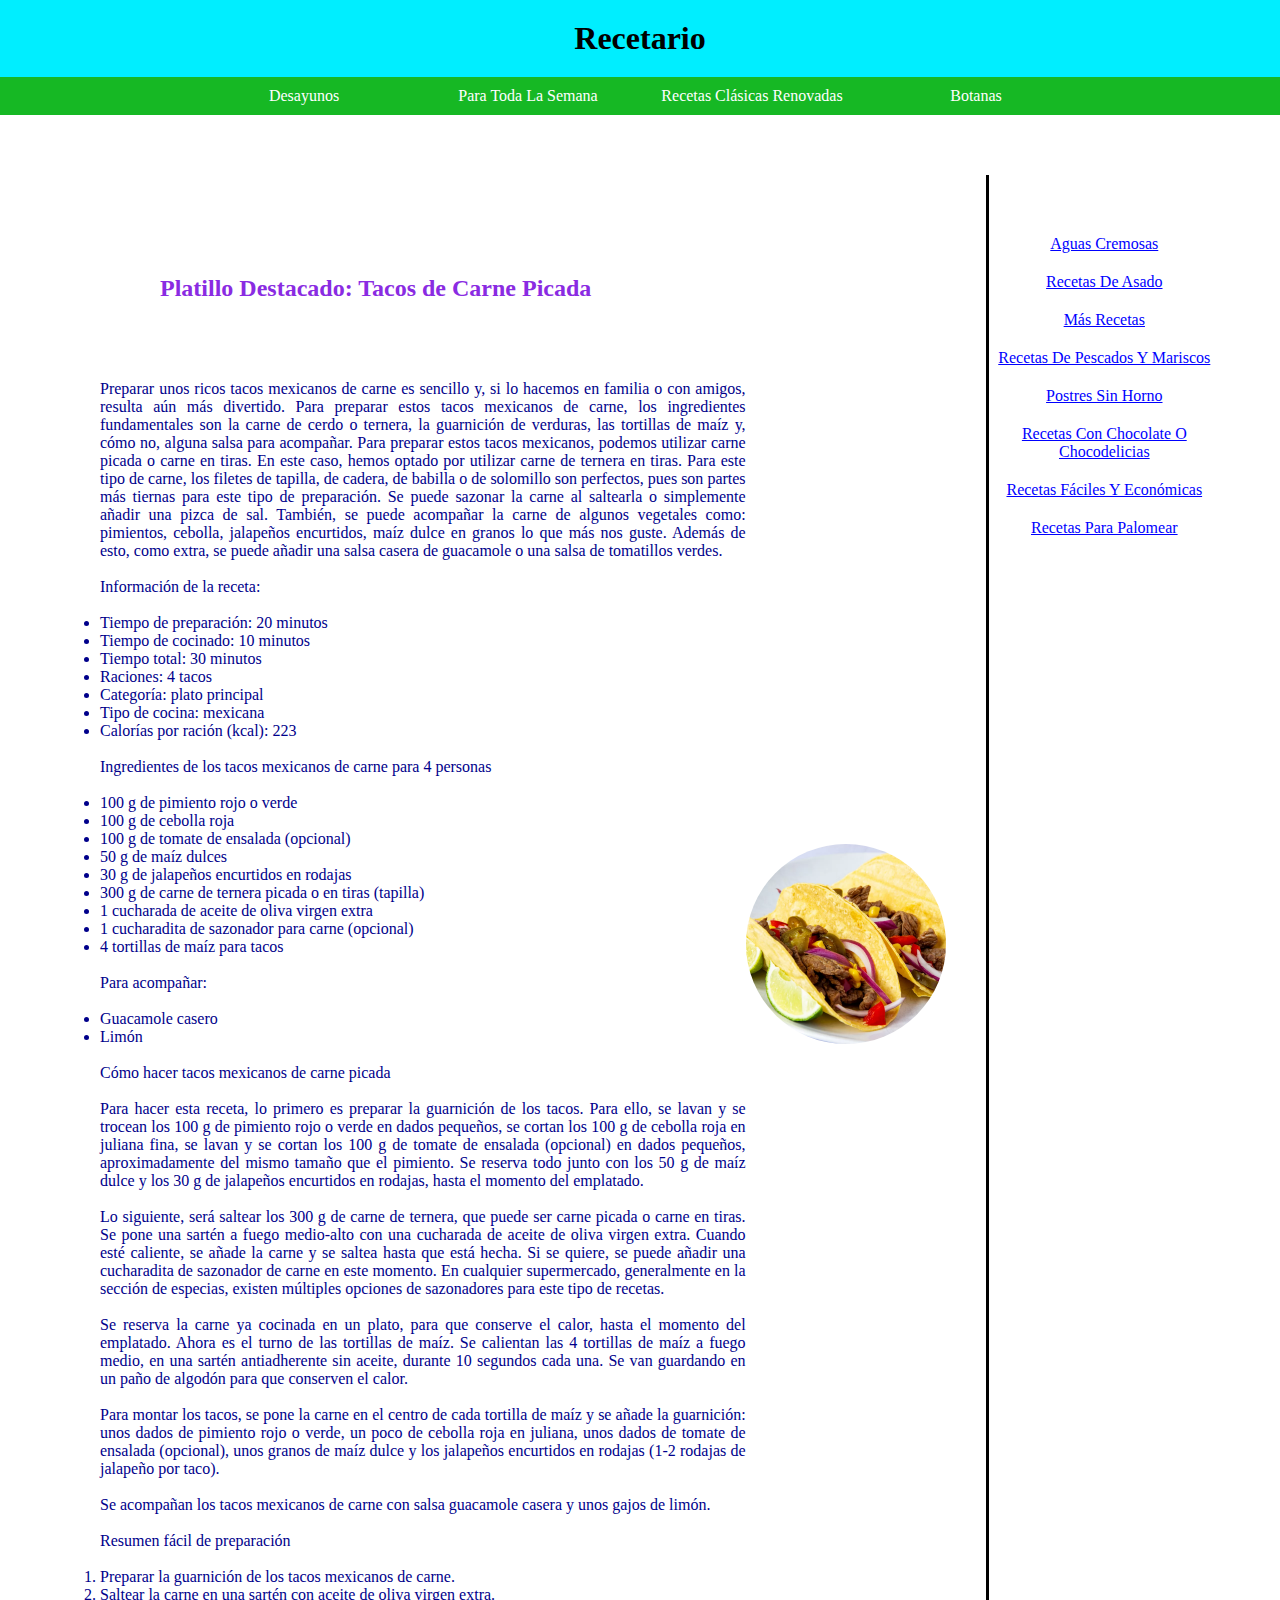
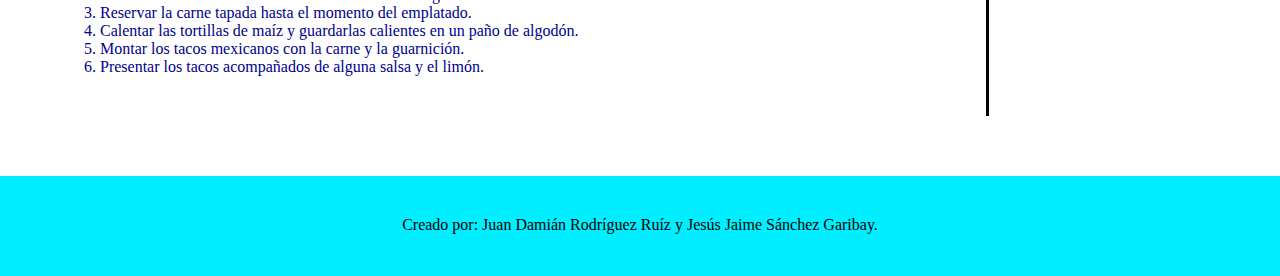
<file: index.html>
<!DOCTYPE html>
<html lang="en">
<head>
    <meta charset="UTF-8">
    <meta name="viewport" content="width=device-width, initial-scale=1.0">
    <title>Recetario</title>
    <link rel="stylesheet" href="style.css">
</head>
<body>
    <h1>Recetario</h1>
    <nav>
        <ul>
            <li><a href="Desayunos.html">Desayunos</a></li>
            <li><a href="PTLS.html">Para Toda La Semana</a></li>
            <li><a href="ClasicosRev.html">Recetas Clásicas Renovadas</a></li>
            <li><a href="Botanas.html">Botanas</a></li>
        </ul>
    </nav>

    <div class="contenido">
        <div class="articulos">
        <div class="secciones">
            <div>
                <div class="titulo">
                    <h2>Platillo Destacado: Tacos de Carne Picada</h2>
                </div>
                &emsp;
                <p>Preparar unos ricos tacos mexicanos de carne es sencillo y, si lo hacemos en familia o con 
                amigos, resulta aún más divertido. Para preparar estos tacos mexicanos de carne, los 
                ingredientes fundamentales son la carne de cerdo o ternera, la guarnición de verduras, las 
                tortillas de maíz y, cómo no, alguna salsa para acompañar. Para preparar estos tacos mexicanos, 
                podemos utilizar carne picada o carne en tiras. En este caso, hemos optado por utilizar carne 
                de ternera en tiras. Para este tipo de carne, los filetes de tapilla, de cadera, de babilla o 
                de solomillo son perfectos, pues son partes más tiernas para este tipo de preparación. Se 
                puede sazonar la carne al saltearla o simplemente añadir una pizca de sal. También, se puede 
                acompañar la carne de algunos vegetales como: pimientos, cebolla, jalapeños encurtidos, maíz 
                dulce en granos lo que más nos guste. Además de esto, como extra, se puede añadir una salsa 
                casera de guacamole o una salsa de tomatillos verdes.</p>
                &emsp;
                <p>Información de la receta:</p>
                &emsp;
                <ul>
                    <li>
                        <p>Tiempo de preparación: 20 minutos</p>
                    </li>
                    <li>
                        <p>Tiempo de cocinado: 10 minutos</p>
                    </li>
                    <li>
                        <p>Tiempo total: 30 minutos</p>
                    </li>
                    <li>
                        <p>Raciones: 4 tacos</p>
                    </li>
                    <li>
                        <p>Categoría: plato principal</p>
                    </li>
                    <li>
                        <p>Tipo de cocina: mexicana</p>
                    </li>
                    <li>
                        <p>Calorías por ración (kcal): 223</p>
                    </li>
                </ul>
                &emsp;
                <p>Ingredientes de los tacos mexicanos de carne para 4 personas</p>
                &emsp;
                <ul>
                    <li>
                        <p>100 g de pimiento rojo o verde</p>
                    </li>
                    <li>
                        <p>100 g de cebolla roja</p>
                    </li>
                    <li>
                        <p>100 g de tomate de ensalada (opcional)</p>
                    </li>
                    <li>
                        <p>50 g de maíz dulces</p>
                    </li>
                    <li>
                        <p>30 g de jalapeños encurtidos en rodajas</p>
                    </li>
                    <li>
                        <p>300 g de carne de ternera picada o en tiras (tapilla)</p>
                    </li>
                    <li>
                        <p>1 cucharada de aceite de oliva virgen extra</p>
                    </li>
                    <li>
                        <p>1 cucharadita de sazonador para carne (opcional)</p>
                    </li>
                    <li>
                        <p>4 tortillas de maíz para tacos</p>
                    </li>
                </ul>
                &emsp;
                <p>Para acompañar:</p>
                &emsp;
                <ul>
                    <li>
                        <p>Guacamole casero</p>
                    </li>
                    <li>
                        <p>Limón</p>
                    </li>
                </ul>
                &emsp;
                <p>Cómo hacer tacos mexicanos de carne picada</p>
                &emsp;
                <p>Para hacer esta receta, lo primero es preparar la guarnición de los tacos. Para ello, se 
                lavan y se trocean los 100 g de pimiento rojo o verde en dados pequeños, se cortan los 100 g 
                de cebolla roja en juliana fina, se lavan y se cortan los 100 g de tomate de ensalada 
                (opcional) en dados pequeños, aproximadamente del mismo tamaño que el pimiento. Se reserva 
                todo junto con los 50 g de maíz dulce y los 30 g de jalapeños encurtidos en rodajas, hasta el 
                momento del emplatado.</p>
                &emsp;
                <p>Lo siguiente, será saltear los 300 g de carne de ternera, que puede ser carne picada o 
                carne en tiras. Se pone una sartén a fuego medio-alto con una cucharada de aceite de oliva 
                virgen extra. Cuando esté caliente, se añade la carne y se saltea hasta que está hecha. Si se 
                quiere, se puede añadir una cucharadita de sazonador de carne en este momento. En cualquier 
                supermercado, generalmente en la sección de especias, existen múltiples opciones de 
                sazonadores para este tipo de recetas.</p>
                &emsp;
                <p>Se reserva la carne ya cocinada en un plato, para que conserve el calor, hasta el momento 
                del emplatado. Ahora es el turno de las tortillas de maíz. Se calientan las 4 tortillas de 
                maíz a fuego medio, en una sartén antiadherente sin aceite, durante 10 segundos cada una. Se 
                van guardando en un paño de algodón para que conserven el calor.</p>
                &emsp;
                <p>Para montar los tacos, se pone la carne en el centro de cada tortilla de maíz y se añade la
                guarnición: unos dados de pimiento rojo o verde, un poco de cebolla roja en juliana, unos 
                dados de tomate de ensalada (opcional), unos granos de maíz dulce y los jalapeños encurtidos 
                en rodajas (1-2 rodajas de jalapeño por taco).</p>
                &emsp;
                <p>Se acompañan los tacos mexicanos de carne con salsa guacamole casera y unos gajos de limón.</p>
                &emsp;
                <p>Resumen fácil de preparación</p>
                &emsp;
                <ol>
                    <li>
                        <p> Preparar la guarnición de los tacos mexicanos de carne.</p>
                    </li>
                    <li>
                        <p> Saltear la carne en una sartén con aceite de oliva virgen extra.</p>
                    </li>
                    <li>
                        <p> Reservar la carne tapada hasta el momento del emplatado.</p>
                    </li>
                    <li>
                        <p> Calentar las tortillas de maíz y guardarlas calientes en un paño de algodón.</p>
                    </li>
                    <li>
                        <p> Montar los tacos mexicanos con la carne y la guarnición.</p>
                    </li>
                    <li>
                        <p> Presentar los tacos acompañados de alguna salsa y el limón.</p>
                    </li>
                </ol>        
            </div>
            <div><img src="IMGRECETARIO/tacos.png"></div>
        </div>
        </div>
        <div class="menu-secundario">
            <a href="AguasCremosas.html">Aguas Cremosas</a>
            <a href="CarneAsada.html">Recetas De Asado</a>
            <a href="MasR.html">Más Recetas</a>
            <a href="PescadosMariscos.html">Recetas De Pescados Y Mariscos</a>
            <a href="PSH.html">Postres Sin Horno</a>
            <a href="RChocodelicias.html">Recetas Con Chocolate O Chocodelicias</a>
            <a href="RFYE.html">Recetas Fáciles Y Económicas</a>
            <a href="RPalomear.html">Recetas Para Palomear</a>   
        </div>
    </div>
<footer>
    <p> Creado por: Juan Damián Rodríguez Ruíz y Jesús Jaime Sánchez Garibay.</p>
</footer>
</body>
</html>
</file>
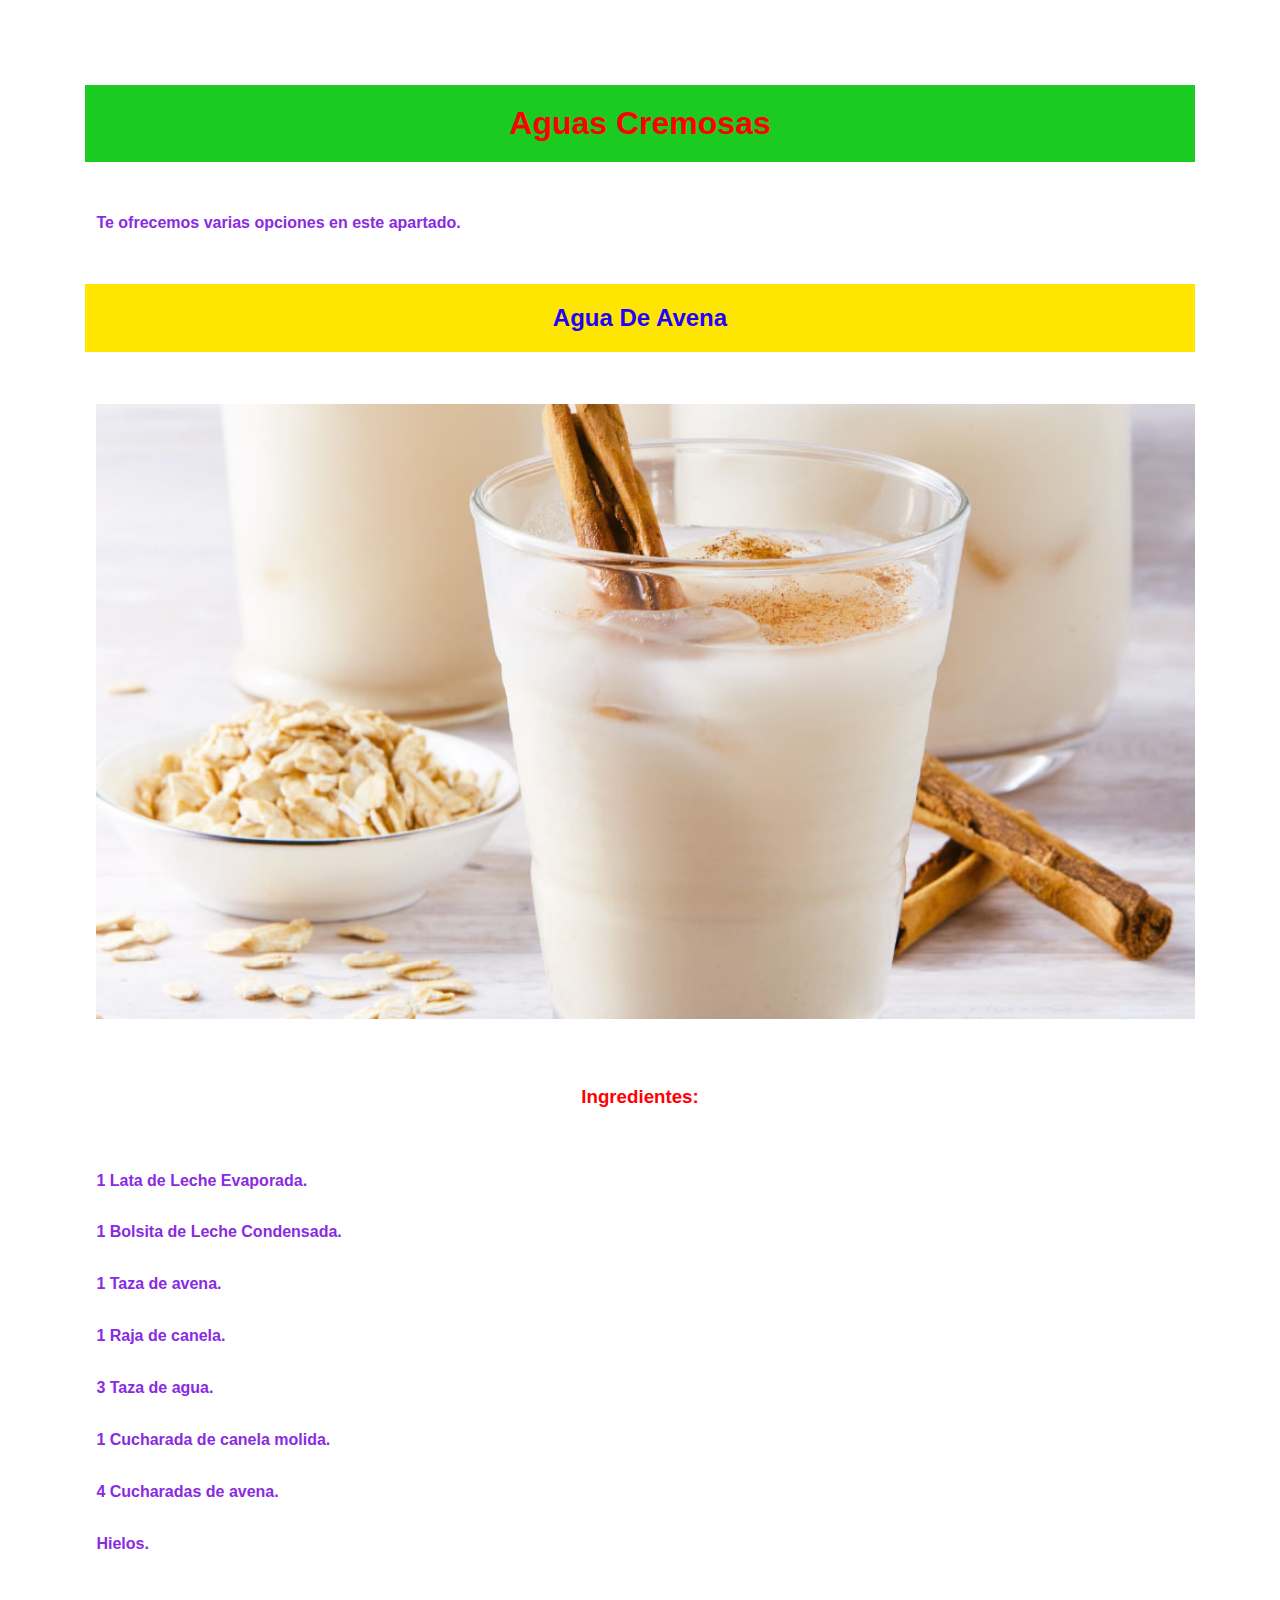
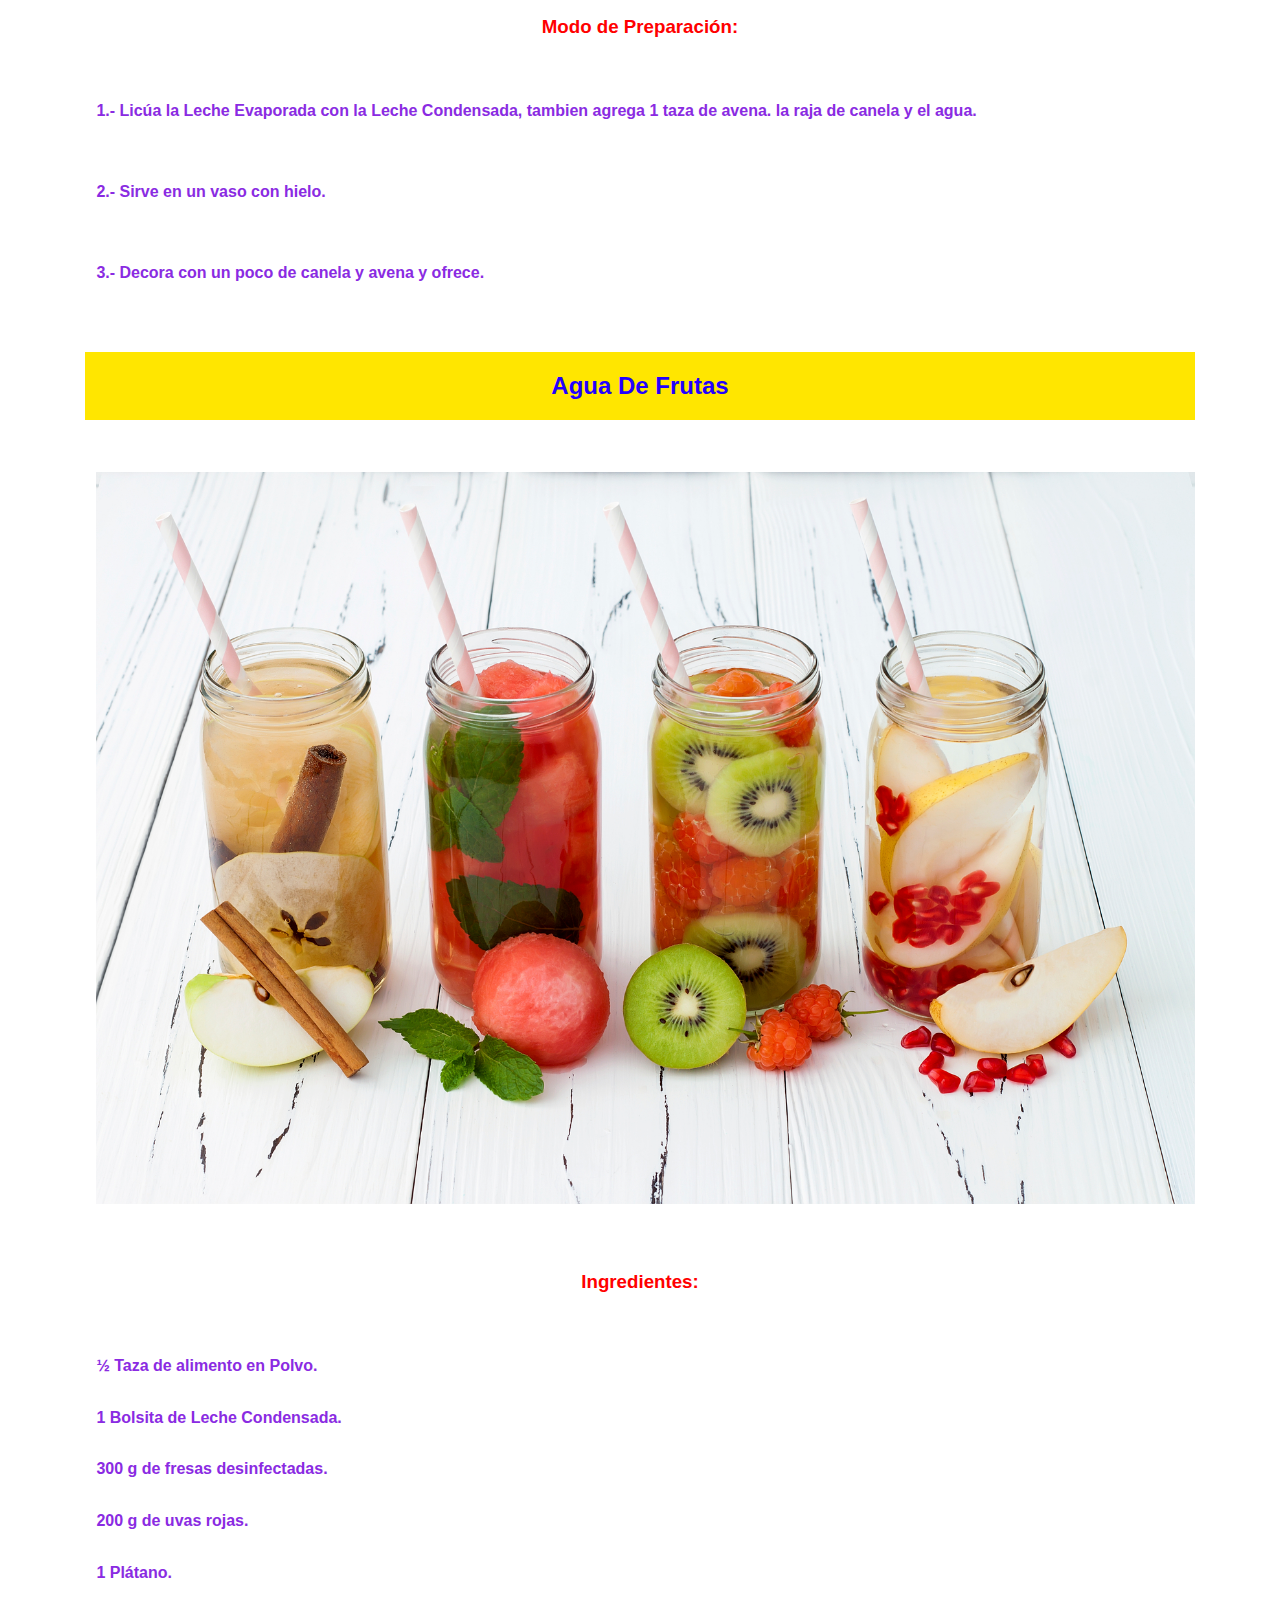
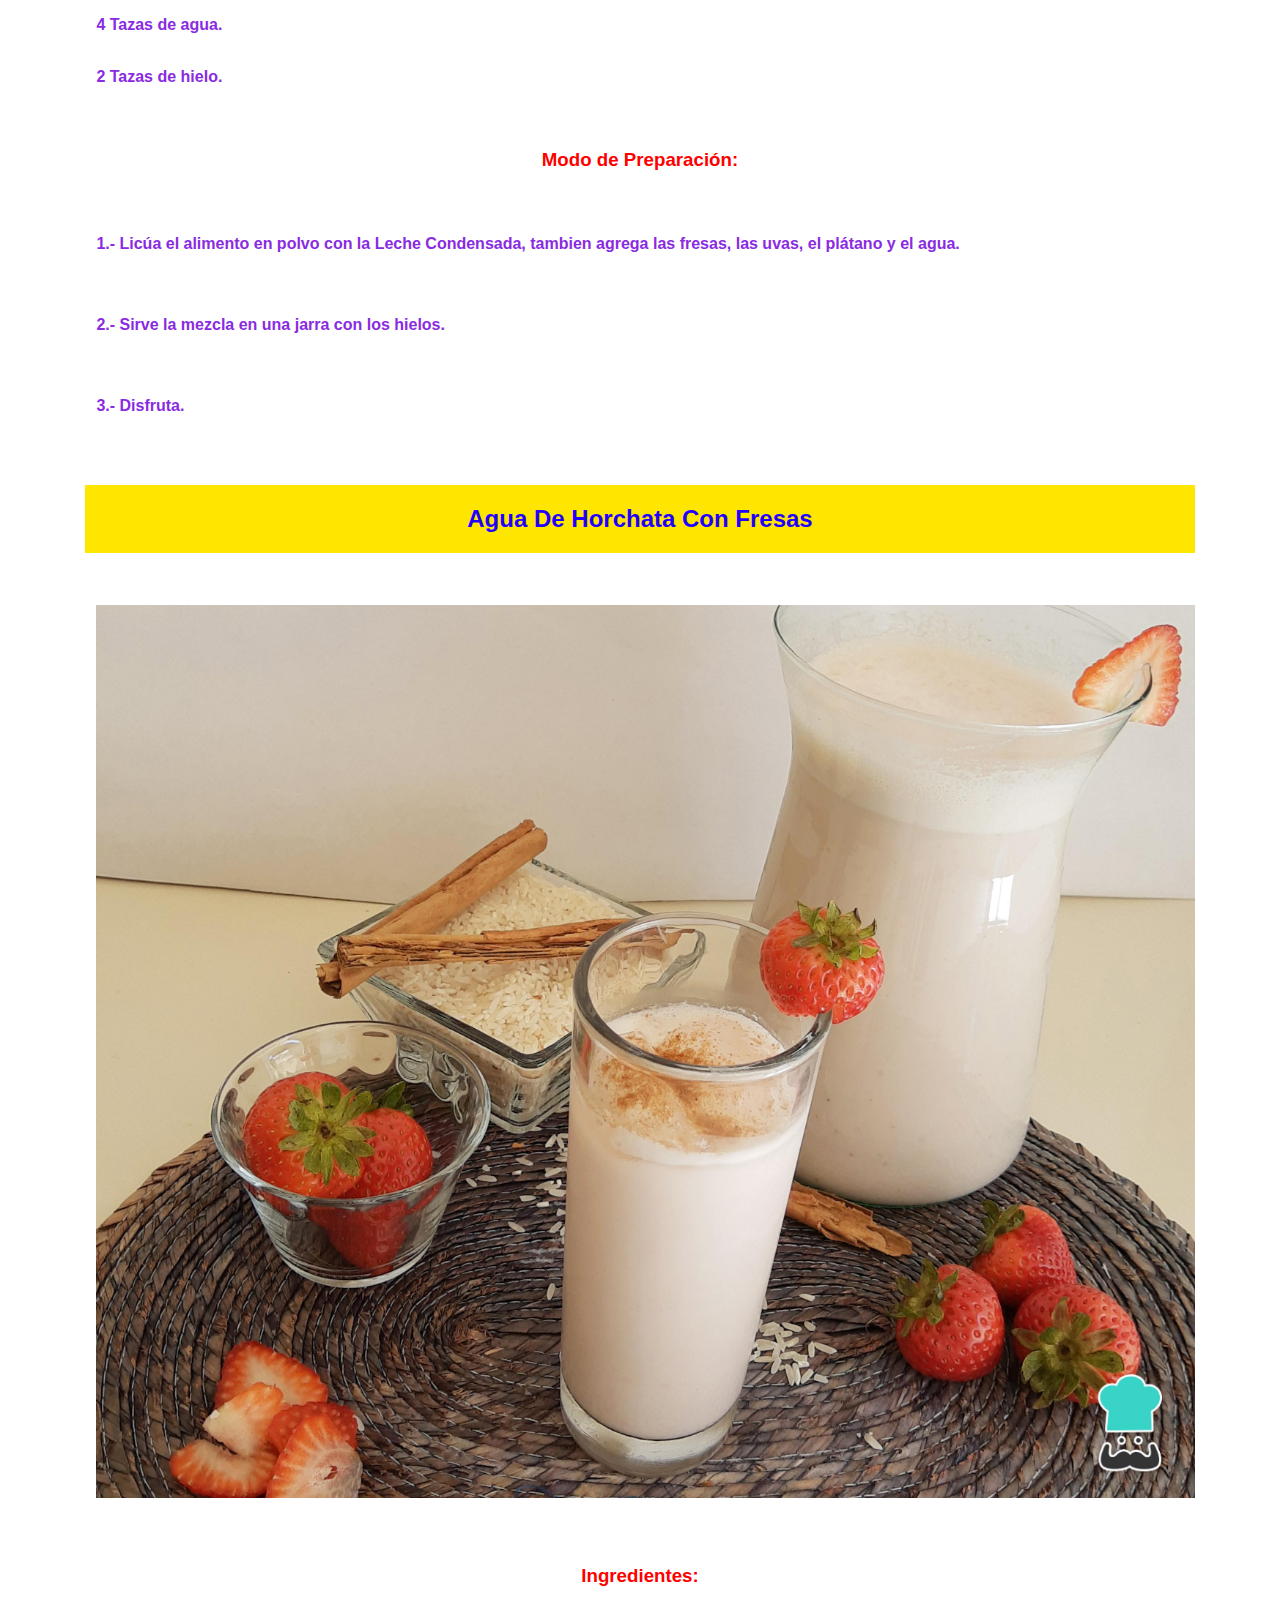
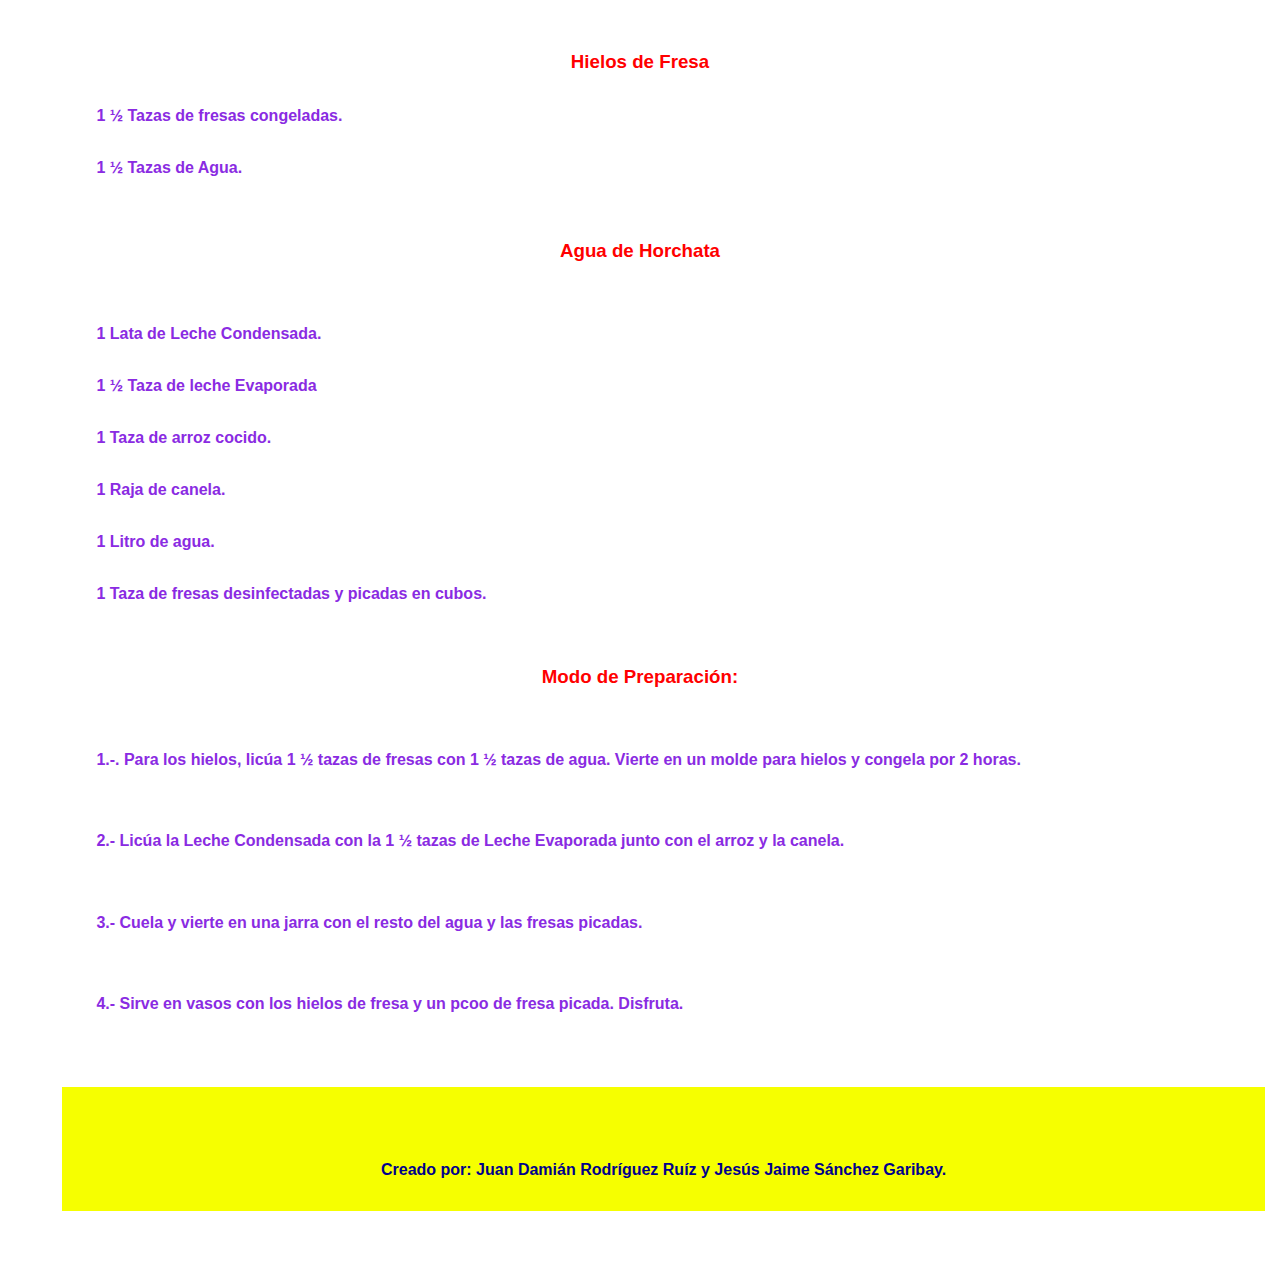
<file: AguasCremosas.html>
<!DOCTYPE html>
<html lang="en">
<head>
    <meta charset="UTF-8">
    <meta name="viewport" content="width=device-width, initial-scale=1.0">
    <title>Aguas Cremosas</title>
    <link rel="stylesheet" href="hoja-estilo.css">
</head>
<body>
    <div class="informacion">
    <H1>Aguas Cremosas</H1>
    <br>
    <p>Te ofrecemos varias opciones en este apartado.</p>
    <br>
    <h2>Agua De Avena</h2>
    &emsp;
    <img src="IMGRECETARIO/aguaavena.jpeg" alt="Agua de Avena" width="97%">
    &emsp;
    <h3>Ingredientes:</h3>
    &emsp;
        <p> 1 Lata de Leche Evaporada.</p>
        <p> 1 Bolsita de Leche Condensada.</p>
        <p> 1 Taza de avena.</p>
        <p> 1 Raja de canela.</p>
        <p> 3 Taza de agua.</p>
        <p> 1 Cucharada de canela molida.</p>
        <p> 4 Cucharadas de avena.</p>
        <p> Hielos.</p>
    &emsp;
    <h3>Modo de Preparación:</h3>
    &emsp;
    <p> 1.- Licúa la Leche Evaporada con la Leche Condensada, tambien agrega 1 taza de avena. la raja de 
    canela y el agua.</p>
    &emsp;
    <p> 2.- Sirve en un vaso con hielo.</p>
    &emsp;
    <p> 3.- Decora con un poco de canela y avena y ofrece.</p>
    <br>
    <br>
    <h2>Agua De Frutas</h2>
    &emsp;
    <img src="IMGRECETARIO/aguafrutas.jpeg" alt="Agua de Frutas" width="97%">
    &emsp;
    <h3>Ingredientes:</h3>
    &emsp;
    <p> ½ Taza de alimento en Polvo.</p>
    <p> 1 Bolsita de Leche Condensada.</p>
    <p> 300 g de fresas desinfectadas.</p>
    <p> 200 g de uvas rojas.</p>
    <p> 1 Plátano.</p>
    <p> 4 Tazas de agua.</p>
    <p> 2 Tazas de hielo.</p>
    &emsp;
    <h3>Modo de Preparación:</h3>
    &emsp;
    <p> 1.- Licúa el alimento en polvo con la Leche Condensada, tambien agrega las fresas, las uvas, el 
    plátano y el agua.</p>
    &emsp;
    <p> 2.- Sirve la mezcla en una jarra con los hielos.</p>
    &emsp;
    <p> 3.- Disfruta.</p>
    <br>
    <br>
    <h2>Agua De Horchata Con Fresas</h2>
    &emsp;
    <img src="IMGRECETARIO/aguahorchata.jpeg" alt="Agua de Horchata con Fresas" width="97%">
    &emsp;
    <h3>Ingredientes:</h3>
    &emsp;
    <h3>Hielos de Fresa</h3>
    <p> 1 ½ Tazas de fresas congeladas.</p>
    <p> 1 ½ Tazas de Agua.</p>
    &emsp;
    <h3>Agua de Horchata</h3>
    &emsp;
    <p> 1 Lata de Leche Condensada.</p>
    <p> 1 ½ Taza de leche Evaporada</p>
    <p> 1 Taza de arroz cocido.</p>
    <p> 1 Raja de canela.</p>
    <p> 1 Litro de agua.</p>
    <p> 1 Taza de fresas desinfectadas y picadas en cubos.</p>
    &emsp;
    <h3>Modo de Preparación:</h3>
    &emsp;
    <p> 1.-. Para los hielos, licúa 1 ½ tazas de fresas con 1 ½ tazas de agua. Vierte en un molde para 
    hielos y congela por 2 horas.</p>
    &emsp;
    <p> 2.- Licúa la Leche Condensada con la 1 ½ tazas de Leche Evaporada junto con el arroz y la canela.</p>
    &emsp;
    <p> 3.- Cuela y vierte en una jarra con el resto del agua y las fresas picadas.</p>
    &emsp;
    <p> 4.- Sirve en vasos con los hielos de fresa y un pcoo de fresa picada. Disfruta.</p>
    </div>
    <footer>
        <p> Creado por: Juan Damián Rodríguez Ruíz y Jesús Jaime Sánchez Garibay.</p>
    </footer>
</body>
</html>
</file>
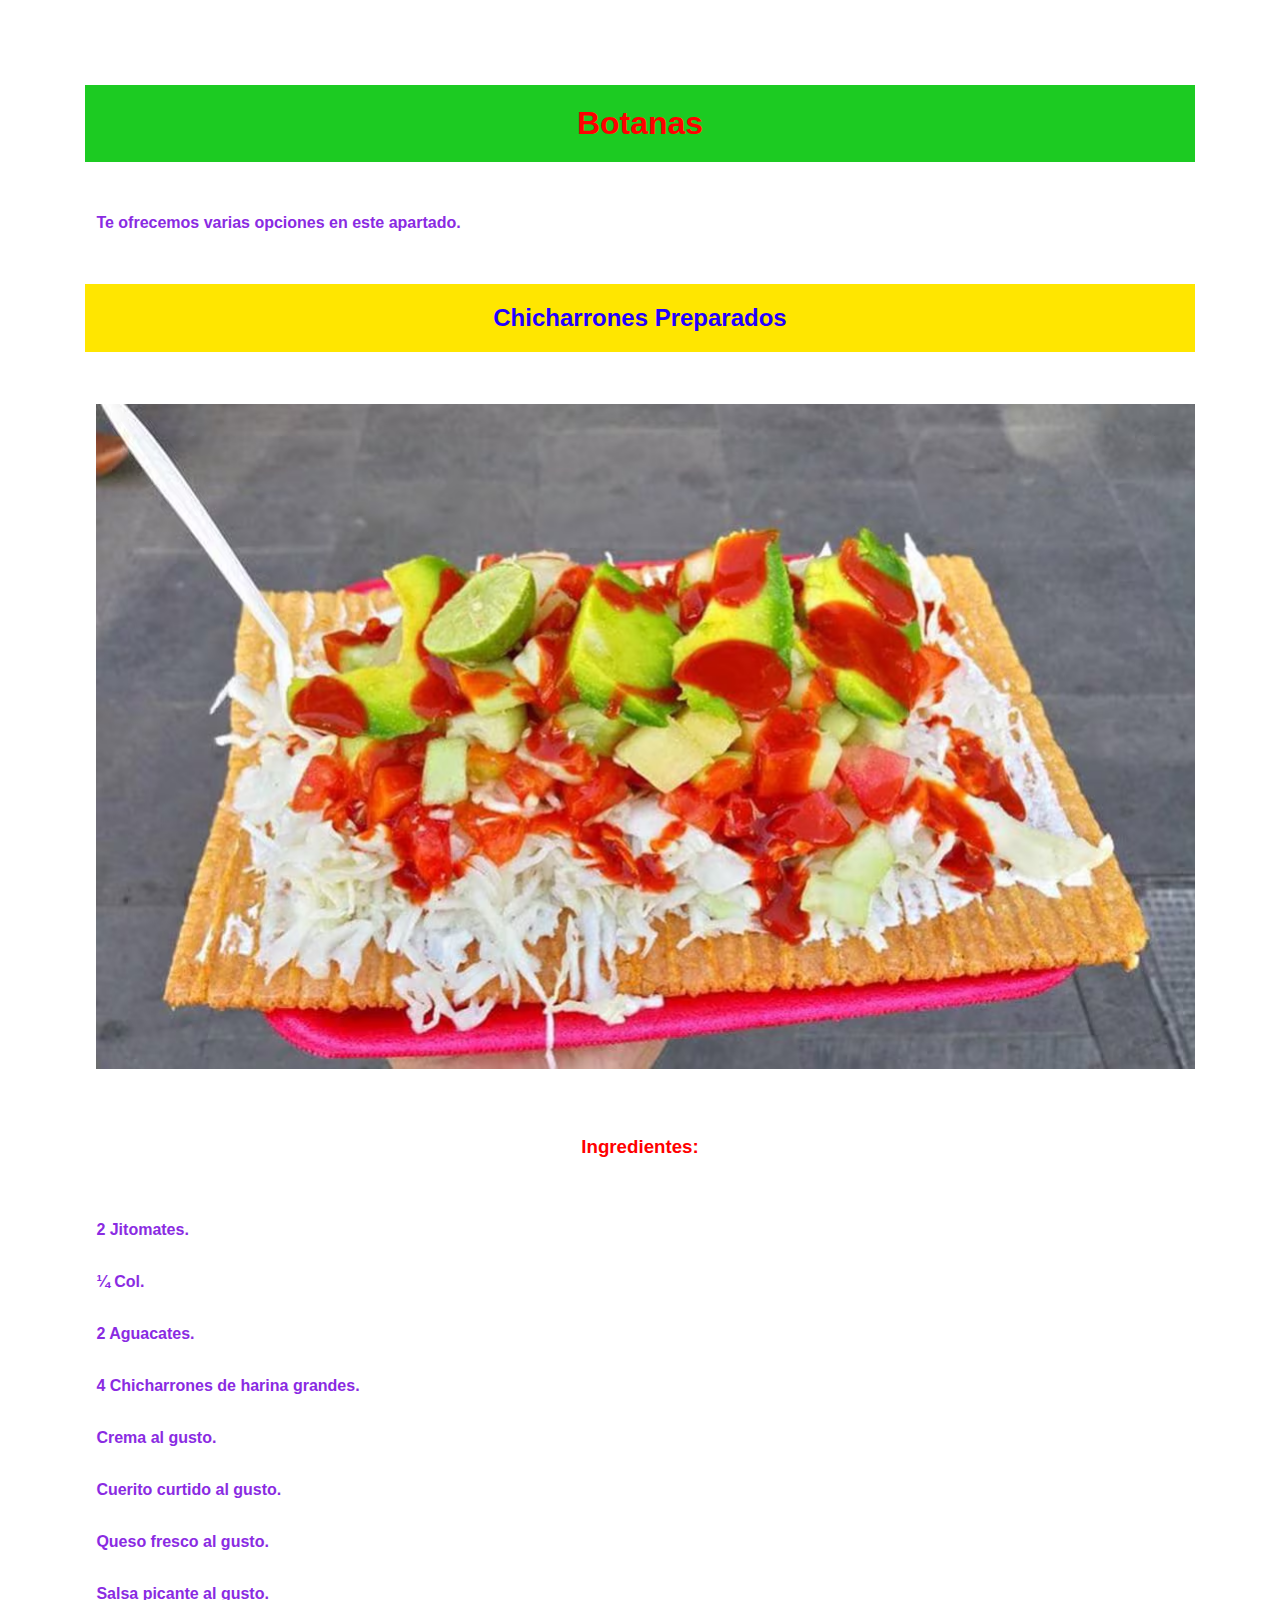
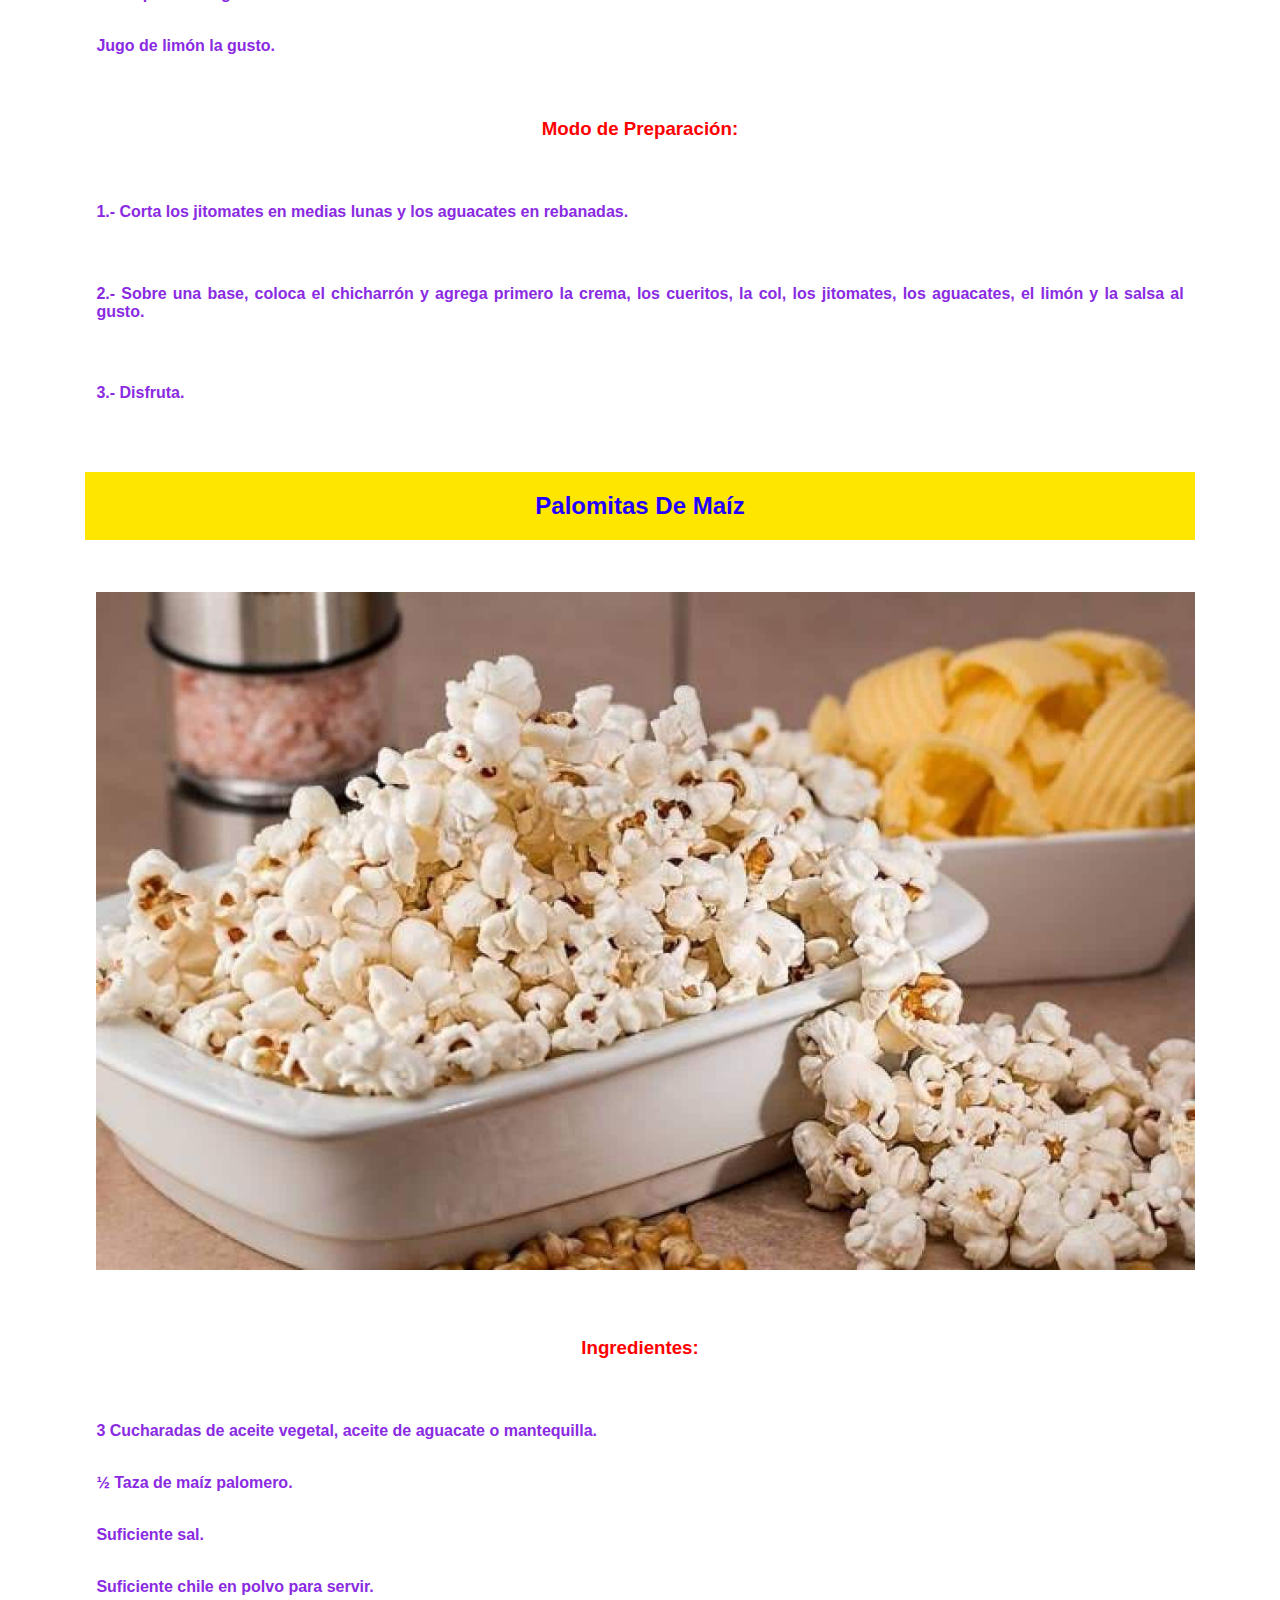
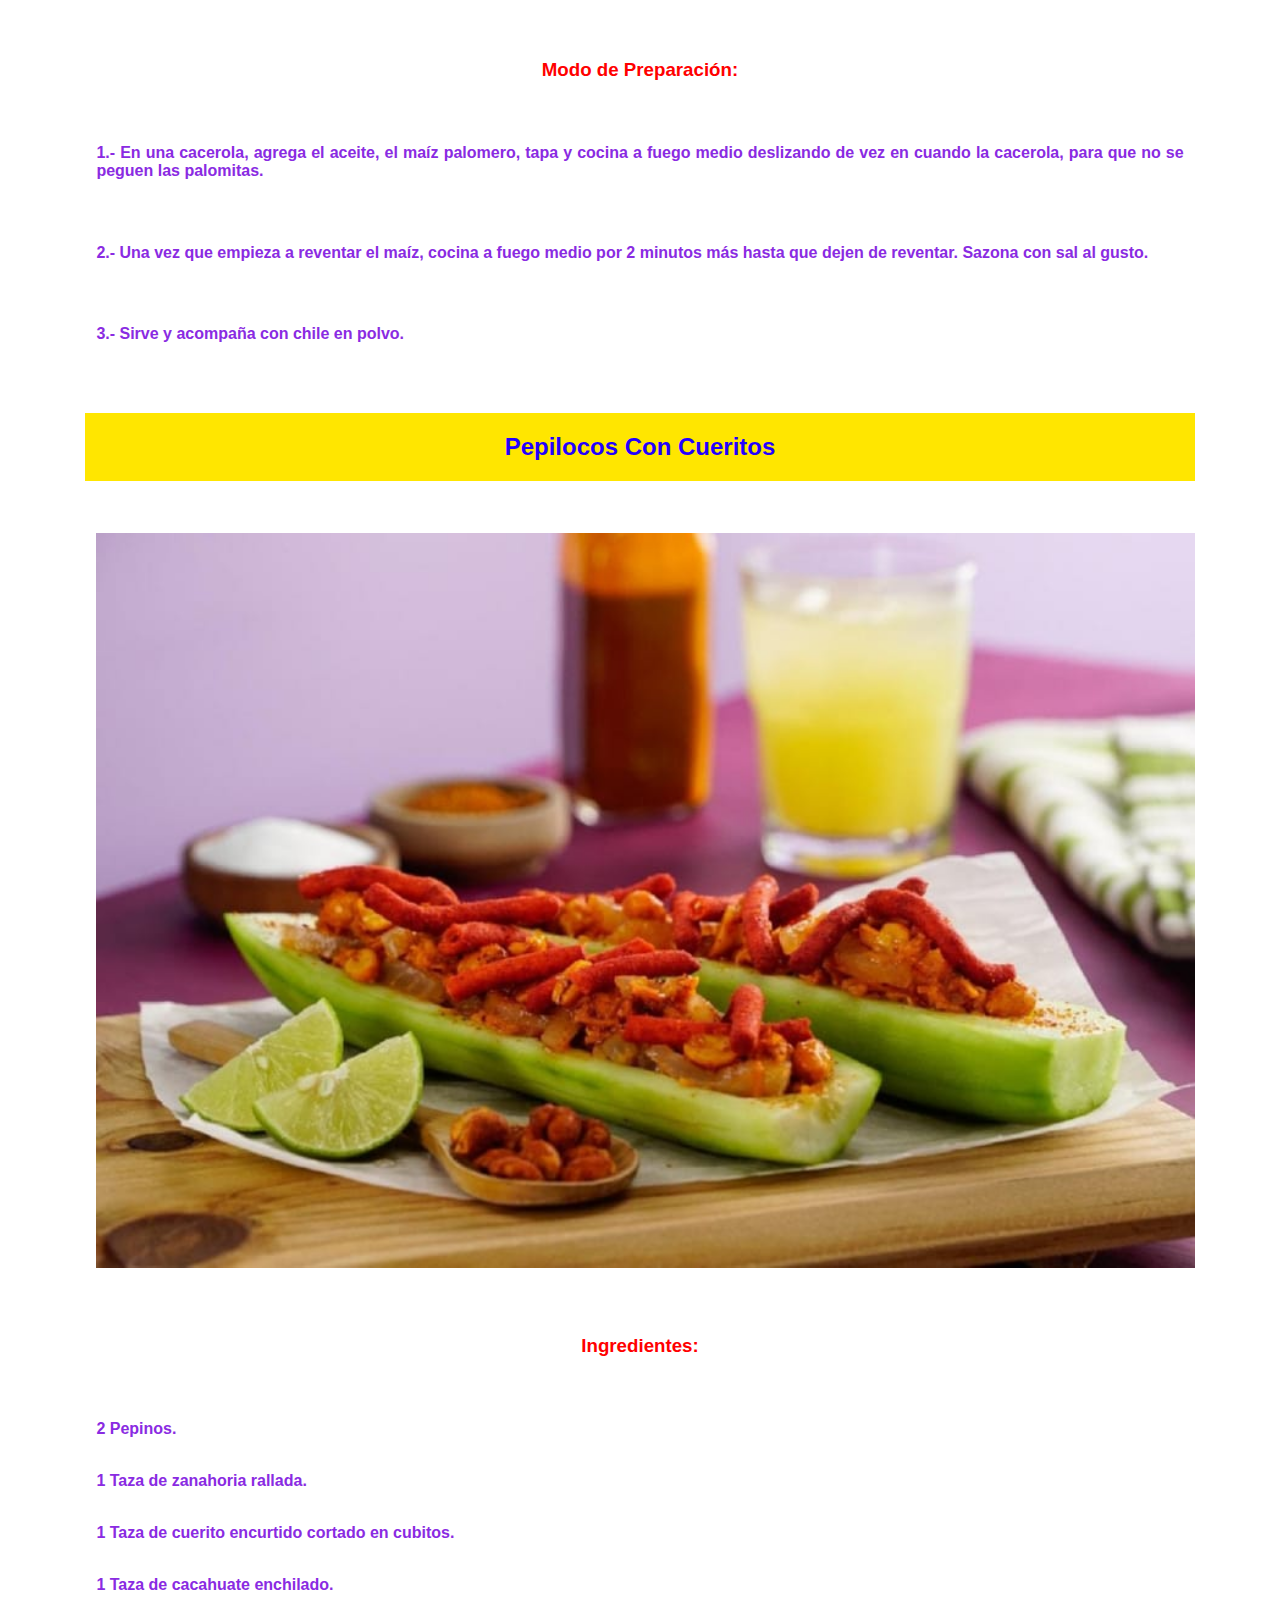
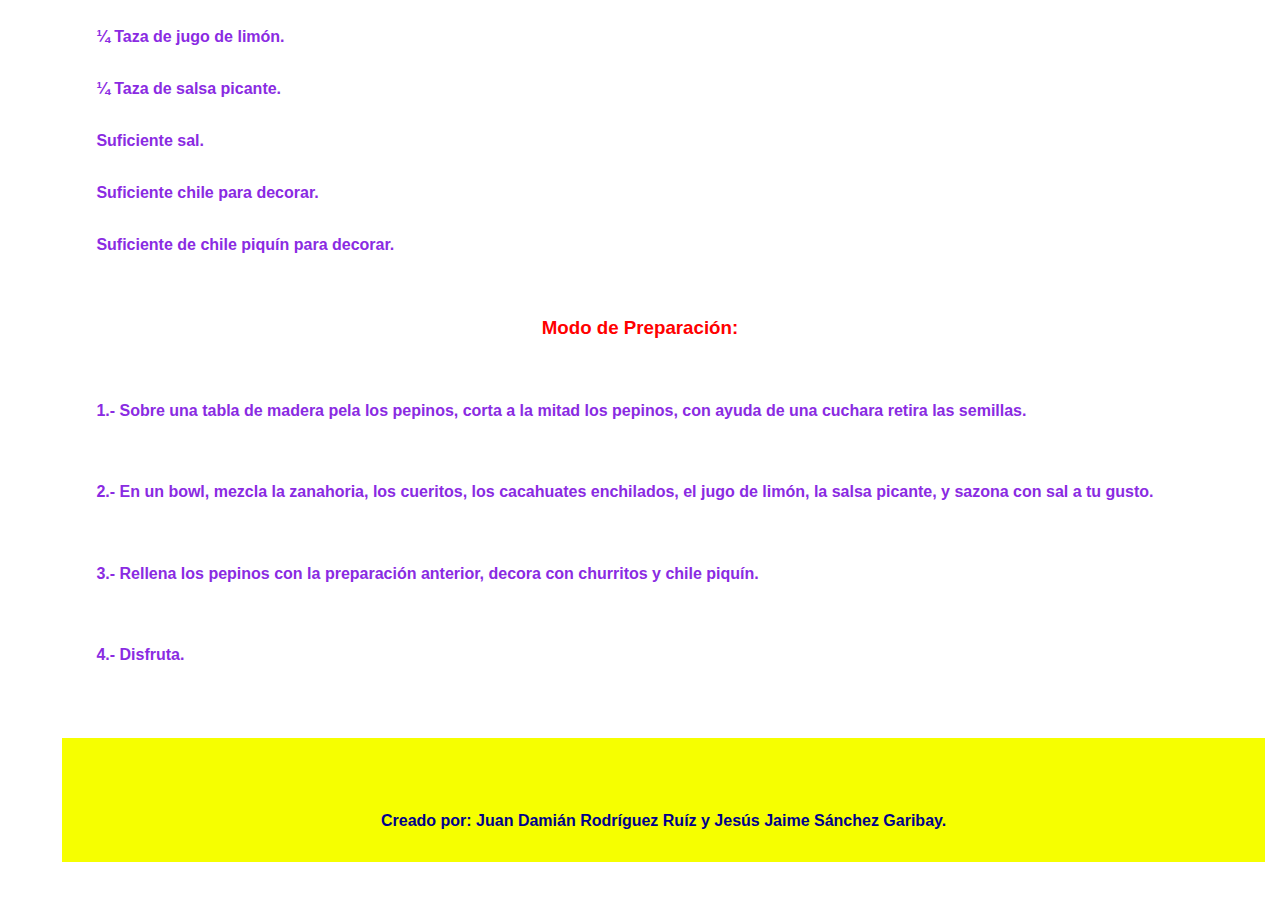
<file: Botanas.html>
<!DOCTYPE html>
<html lang="en">
<head>
    <meta charset="UTF-8">
    <meta name="viewport" content="width=device-width, initial-scale=1.0">
    <title>Botanas</title>
    <link rel="stylesheet" href="hoja-estilo.css">
</head>
<body>
    <div class="informacion">
    <H1>Botanas</H1>
    <br>
    <p>Te ofrecemos varias opciones en este apartado.</p>
    <br>
    <h2>Chicharrones Preparados</h2>
    &emsp;
    <img src="IMGRECETARIO/chicharronesprep.avif" alt="Chicharrones Preparados" width="97%">
    &emsp;
    <h3>Ingredientes:</h3>
    &emsp;
        <p> 2 Jitomates.</p>
        <p> ¼ Col.</p>
        <p> 2 Aguacates.</p>
        <p> 4 Chicharrones de harina grandes.</p>
        <p> Crema al gusto.</p>
        <p> Cuerito curtido al gusto.</p>
        <p> Queso fresco al gusto.</p>
        <p> Salsa picante al gusto.</p>
        <p> Jugo de limón la gusto.</p>
    &emsp;
    <h3>Modo de Preparación:</h3>
    &emsp;
    <p> 1.- Corta los jitomates en medias lunas y los aguacates en rebanadas.</p>
    &emsp;
    <p> 2.- Sobre una base, coloca el chicharrón y agrega primero la crema, los cueritos, la col, los jitomates,
    los aguacates, el limón y la salsa al gusto.</p>
    &emsp;
    <p> 3.- Disfruta.</p>
    <br>
    <br>
    <h2>Palomitas De Maíz</h2>
    &emsp;
    <img src="IMGRECETARIO/palomitas.jpeg" alt="Palomitas De Maíz" width="97%">
    &emsp;
    <h3>Ingredientes:</h3>
    &emsp;
    <p> 3 Cucharadas de aceite vegetal, aceite de aguacate o mantequilla.</p>
    <p> ½ Taza de maíz palomero.</p>
    <p> Suficiente sal.</p>
    <p> Suficiente chile en polvo para servir.</p>
    &emsp;
    <h3>Modo de Preparación:</h3>
    &emsp;
    <p> 1.- En una cacerola, agrega el aceite, el maíz palomero, tapa y cocina a fuego medio deslizando de vez 
    en cuando la cacerola, para que no se peguen las palomitas.</p>
    &emsp;
    <p> 2.- Una vez que empieza a reventar el maíz, cocina a fuego medio por 2 minutos más hasta que dejen de 
    reventar. Sazona con sal al gusto.</p>
    &emsp;
    <p> 3.- Sirve y acompaña con chile en polvo.</p>
    <br>
    <br>
    <h2>Pepilocos Con Cueritos</h2>
    &emsp;
    <img src="IMGRECETARIO/pepilocos.jpeg" alt="Pepilocos Con Cueritos" width="97%">
    &emsp;
    <h3>Ingredientes:</h3>
    &emsp;
    <p> 2 Pepinos.</p>
    <p> 1 Taza de zanahoria rallada.</p>
    <p> 1 Taza de cuerito encurtido cortado en cubitos.</p>
    <p> 1 Taza de cacahuate enchilado.</p>
    <p> ¼ Taza de jugo de limón.</p>
    <p> ¼ Taza de salsa picante.</p>
    <p> Suficiente sal.</p>
    <p> Suficiente chile para decorar.</p>
    <p> Suficiente de chile piquín para decorar.</p>
    &emsp;
    <h3>Modo de Preparación:</h3>
    &emsp;
    <p> 1.- Sobre una tabla de madera pela los pepinos, corta a la mitad los pepinos, con ayuda de una cuchara
    retira las semillas.</p>
    &emsp;
    <p> 2.- En un bowl, mezcla la zanahoria, los cueritos, los cacahuates enchilados, el jugo de limón, la 
    salsa picante, y sazona con sal a tu gusto.</p>
    &emsp;
    <p> 3.- Rellena los pepinos con la preparación anterior, decora con churritos y chile piquín.</p>
    &emsp;
    <p> 4.- Disfruta.</p>
    </div>
    <footer>
        <p> Creado por: Juan Damián Rodríguez Ruíz y Jesús Jaime Sánchez Garibay.</p>
    </footer>
</body>
</html>
</file>
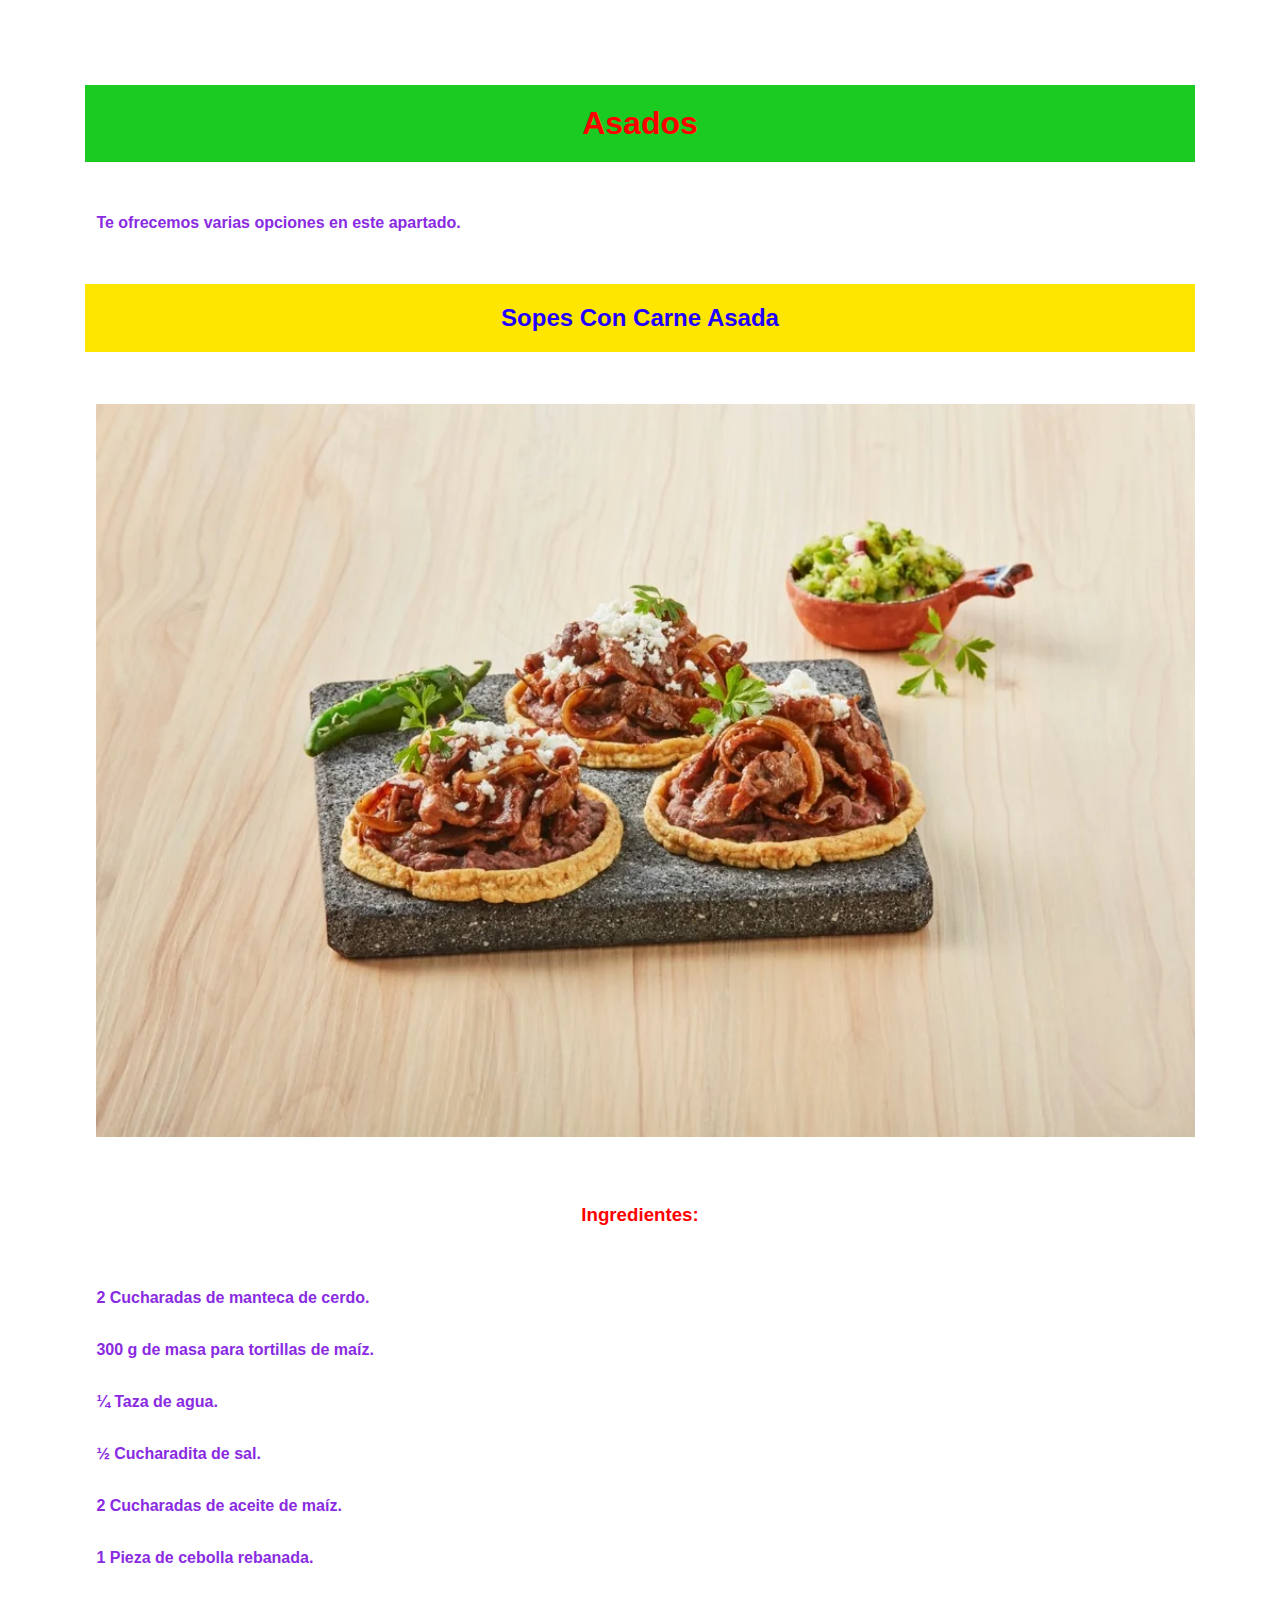
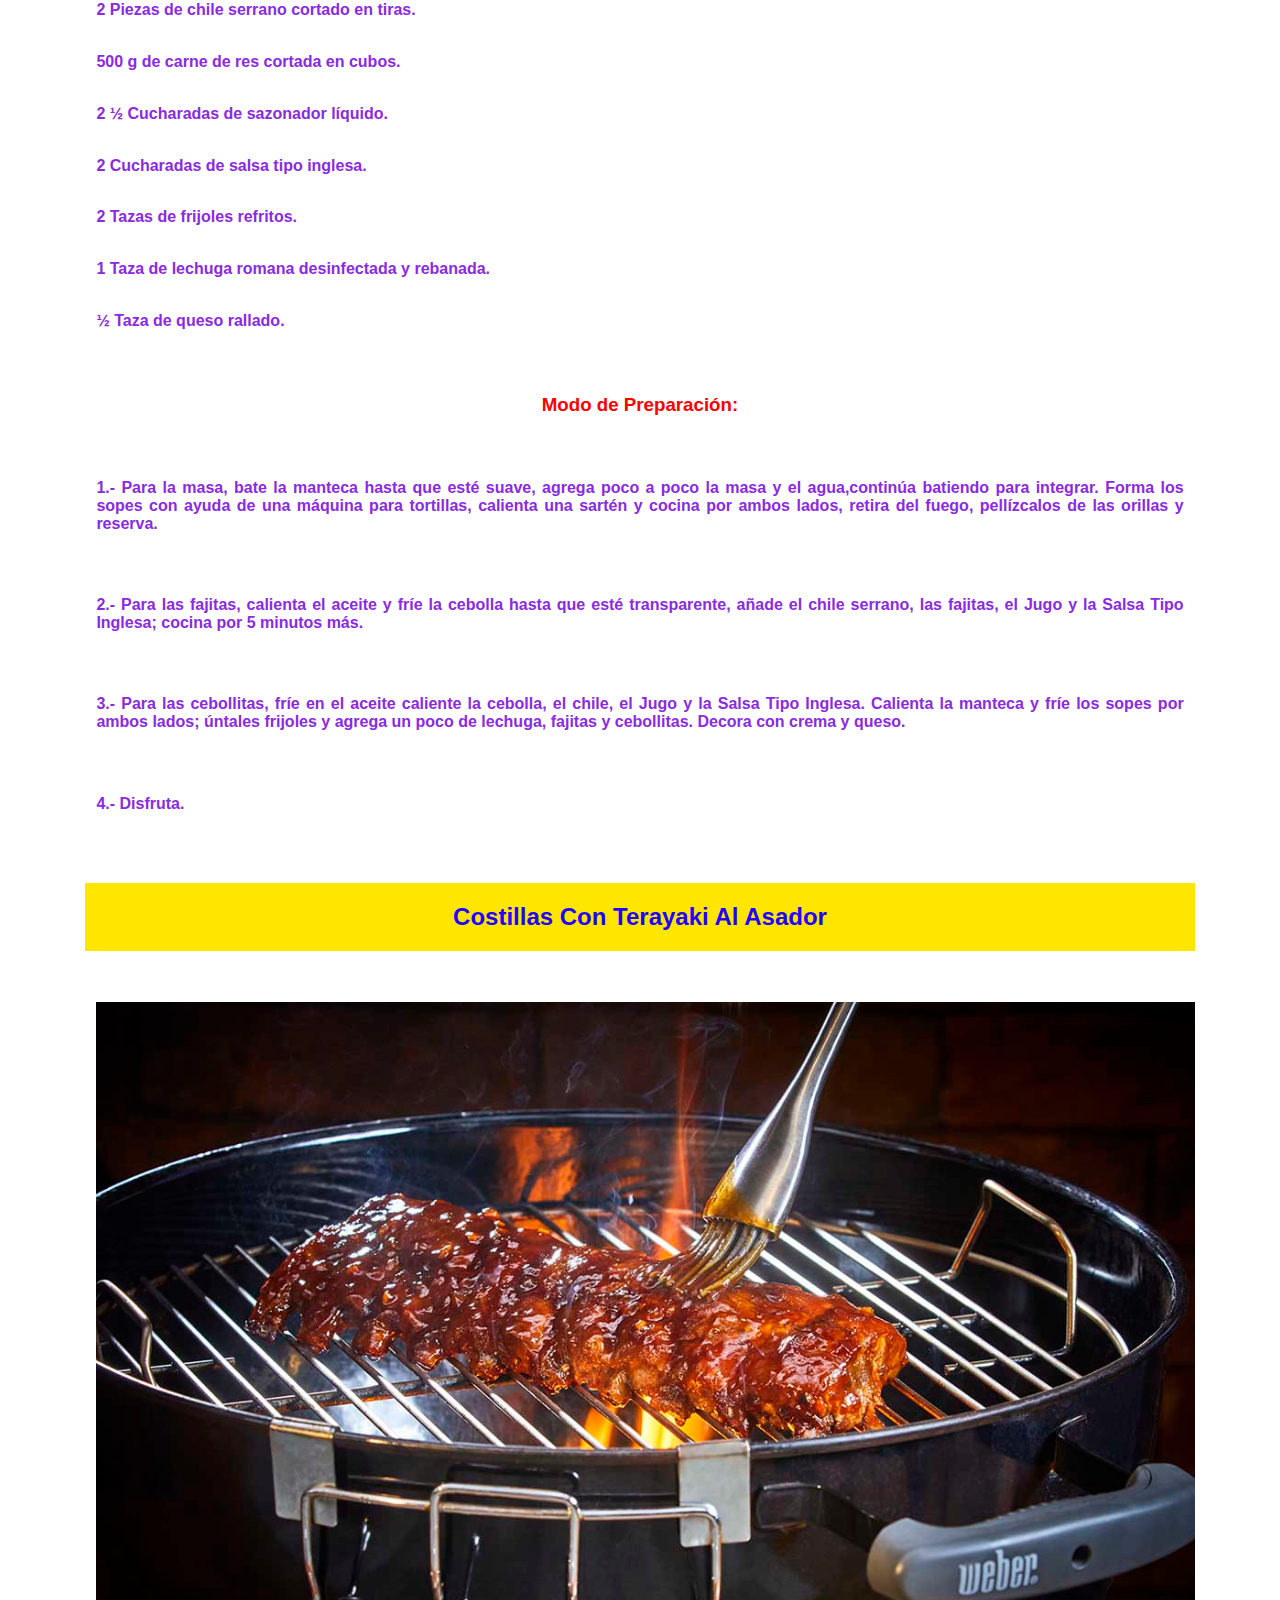
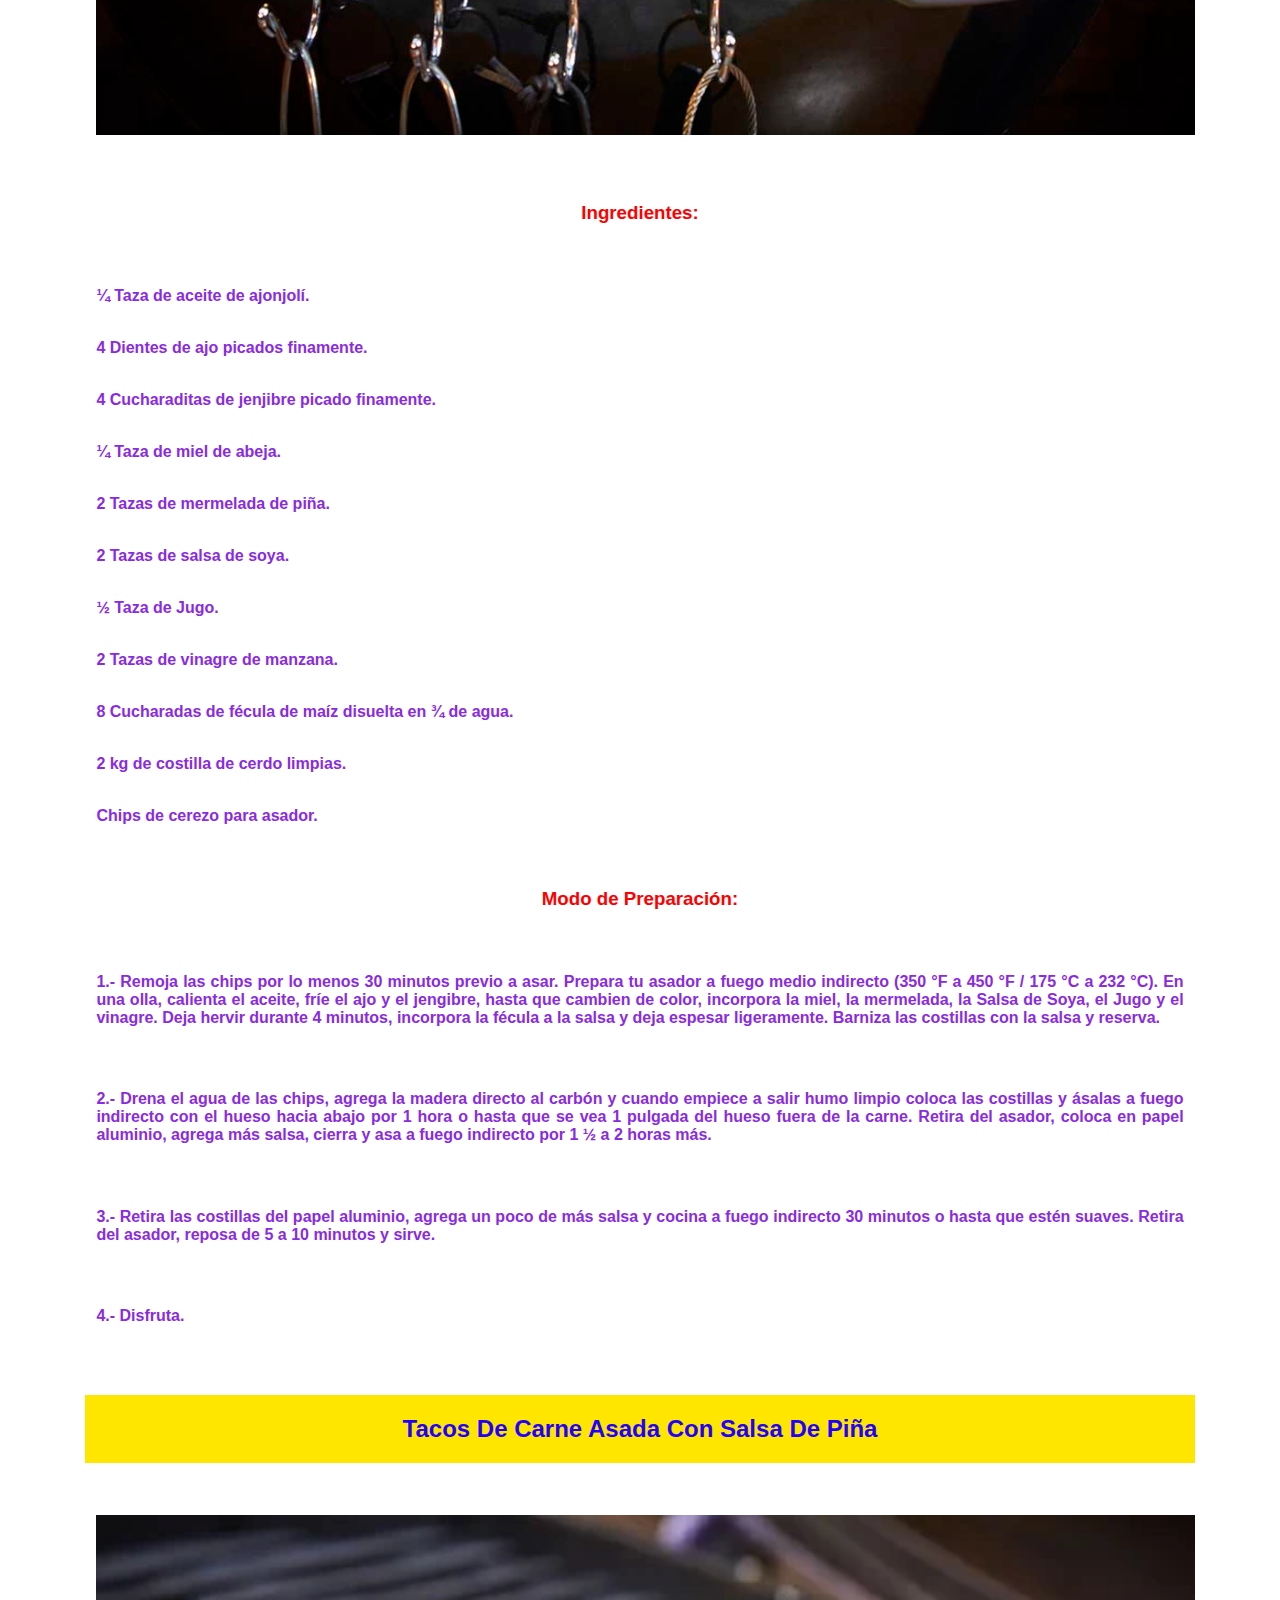
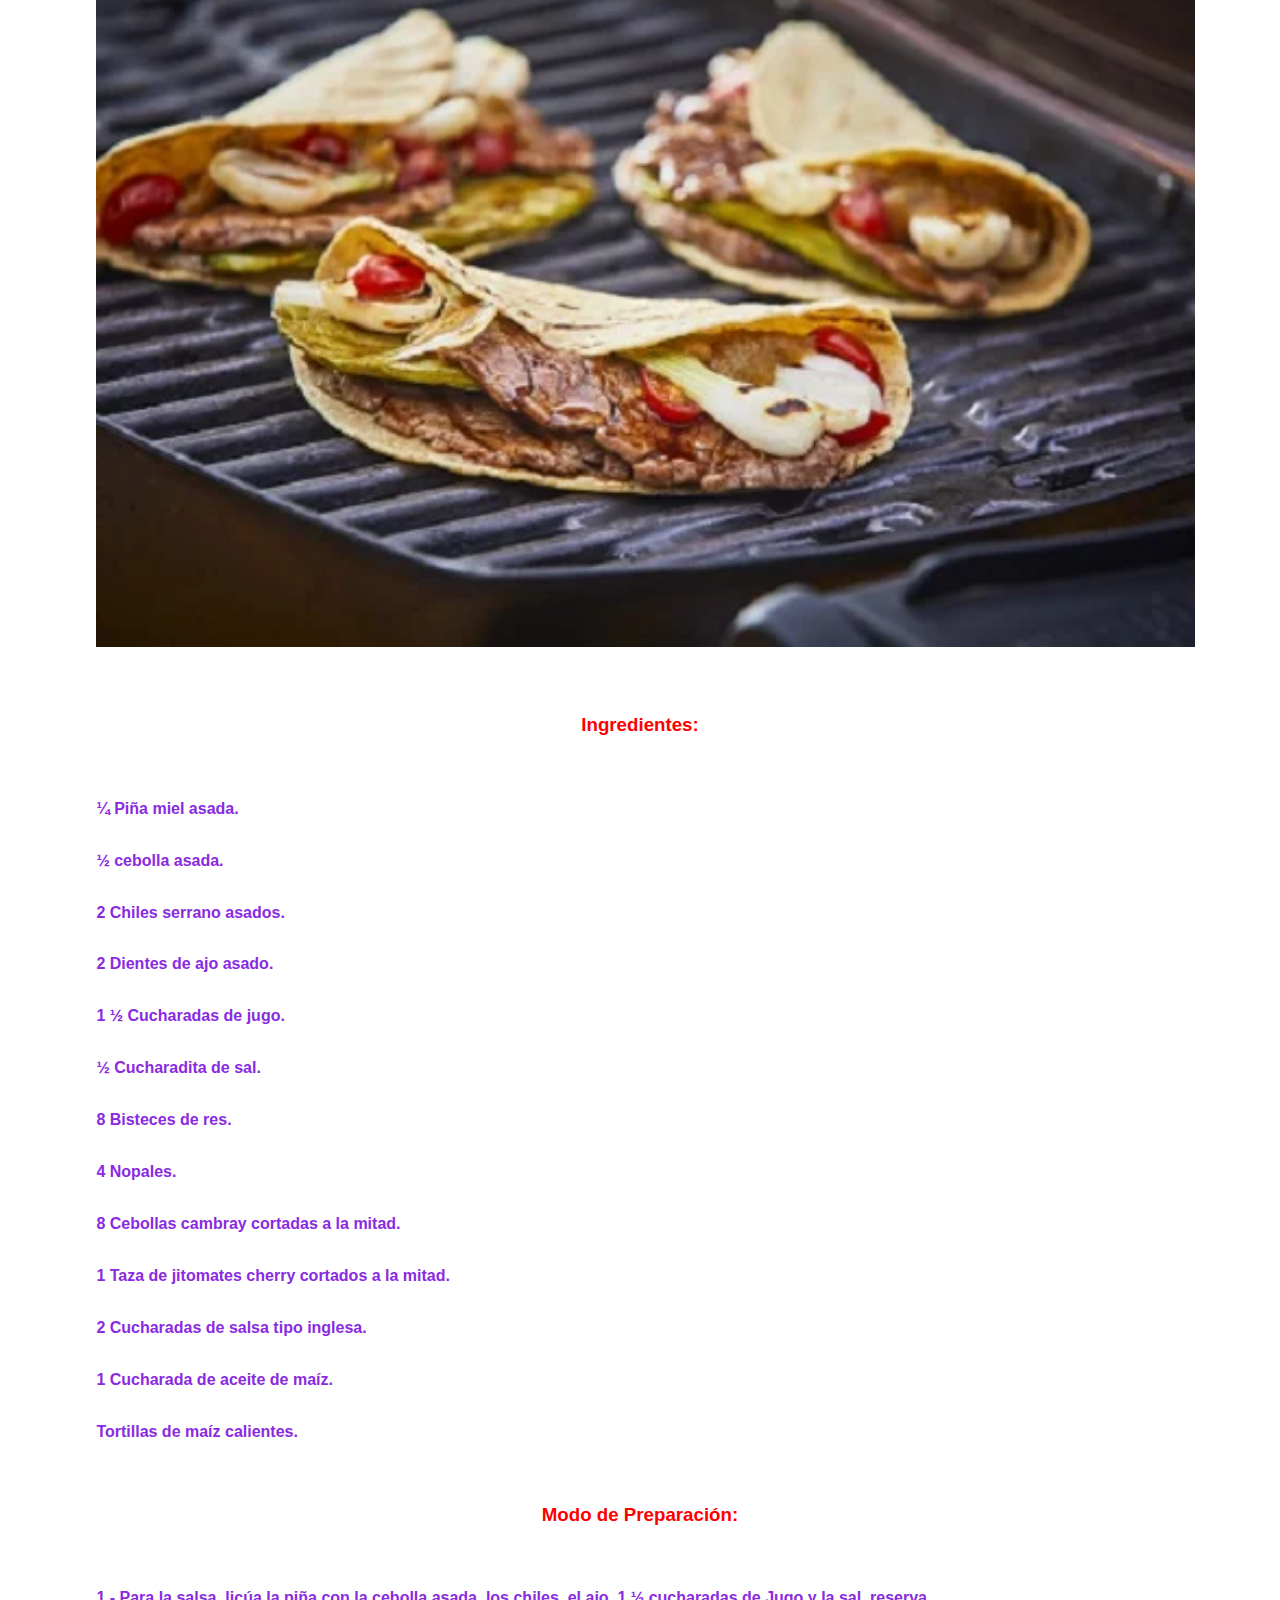
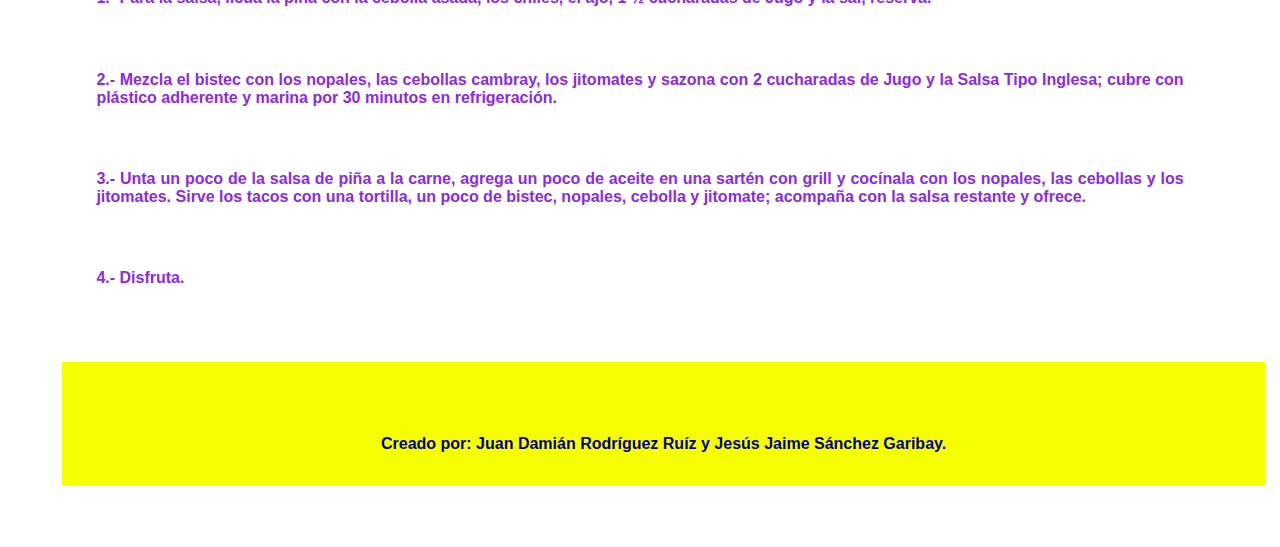
<file: CarneAsada.html>
<!DOCTYPE html>
<html lang="en">
<head>
    <meta charset="UTF-8">
    <meta name="viewport" content="width=device-width, initial-scale=1.0">
    <title>Asados</title>
    <link rel="stylesheet" href="hoja-estilo.css">
</head>
<body>
    <div class="informacion">
    <H1>Asados</H1>
    <br>
    <p>Te ofrecemos varias opciones en este apartado.</p>
    <br>
    <h2>Sopes Con Carne Asada</h2>
    &emsp;
    <img src="IMGRECETARIO/sopescarneasada.webp" alt="Sopes Con Carne Asada" width="97%">
    &emsp;
    <h3>Ingredientes:</h3>
    &emsp;
        <p> 2 Cucharadas de manteca de cerdo.</p>
        <p> 300 g de masa para tortillas de maíz.</p>
        <p> ¼ Taza de agua.</p>
        <p> ½ Cucharadita de sal.</p>
        <p> 2 Cucharadas de aceite de maíz.</p>
        <p> 1 Pieza de cebolla rebanada.</p>
        <p> 2 Piezas de chile serrano cortado en tiras.</p>
        <p> 500 g de carne de res cortada en cubos.</p>
        <p> 2 ½ Cucharadas de sazonador líquido.</p>
        <p> 2 Cucharadas de salsa tipo inglesa.</p>
        <p> 2 Tazas de frijoles refritos.</p>
        <p> 1 Taza de lechuga romana desinfectada y rebanada.</p>
        <p> ½ Taza de queso rallado.</p>
    &emsp;
    <h3>Modo de Preparación:</h3>
    &emsp;
    <p> 1.- Para la masa, bate la manteca hasta que esté suave, agrega poco a poco la masa y el agua,continúa 
    batiendo para integrar. Forma los sopes con ayuda de una máquina para tortillas, calienta una sartén y 
    cocina por ambos lados, retira del fuego, pellízcalos de las orillas y reserva.</p>
    &emsp;
    <p> 2.- Para las fajitas, calienta el aceite y fríe la cebolla hasta que esté transparente, añade el 
    chile serrano, las fajitas, el Jugo y la Salsa Tipo Inglesa; cocina por 5 minutos más.</p>
    &emsp;
    <p> 3.- Para las cebollitas, fríe en el aceite caliente la cebolla, el chile, el Jugo y la Salsa Tipo 
    Inglesa. Calienta la manteca y fríe los sopes por ambos lados; úntales frijoles y agrega un poco de 
    lechuga, fajitas y cebollitas. Decora con crema y queso.</p>
        <br>
        <p> 4.- Disfruta.</p>
    <br>
    <br>
    <h2>Costillas Con Terayaki Al Asador</h2>
    &emsp;
    <img src="IMGRECETARIO/costillasteriyaki.png" alt="Costillas Con Terayaki Al Asador" width="97%">
    &emsp;
    <h3>Ingredientes:</h3>
    &emsp;
    <p> ¼ Taza de aceite de ajonjolí.</p>
    <p> 4 Dientes de ajo picados finamente.</p>
    <p> 4 Cucharaditas de jenjibre picado finamente.</p>
    <p> ¼ Taza de miel de abeja.</p>
    <p> 2 Tazas de mermelada de piña.</p>
    <p> 2 Tazas de salsa de soya.</p>
    <p> ½ Taza de Jugo.</p>
    <p> 2 Tazas de vinagre de manzana.</p>
    <p> 8 Cucharadas de fécula de maíz disuelta en ¾ de agua.</p>
    <p> 2 kg de costilla de cerdo limpias.</p>
    <p> Chips de cerezo para asador.</p>
    &emsp;
    <h3>Modo de Preparación:</h3>
    &emsp;
    <p> 1.- Remoja las chips por lo menos 30 minutos previo a asar. Prepara tu asador a fuego medio indirecto 
    (350 °F a 450 °F / 175 °C a 232 °C). En una olla, calienta el aceite, fríe el ajo y el jengibre, hasta 
    que cambien de color, incorpora la miel, la mermelada, la Salsa de Soya, el Jugo y el vinagre. Deja 
    hervir durante 4 minutos, incorpora la fécula a la salsa y deja espesar ligeramente. Barniza las 
    costillas con la salsa y reserva.</p>
    &emsp;
    <p> 2.- Drena el agua de las chips, agrega la madera directo al carbón y cuando empiece a salir humo 
    limpio coloca las costillas y ásalas a fuego indirecto con el hueso hacia abajo por 1 hora o hasta que 
    se vea 1 pulgada del hueso fuera de la carne. Retira del asador, coloca en papel aluminio, agrega más 
    salsa, cierra y asa a fuego indirecto por 1 ½ a 2 horas más.</p>
    &emsp;
    <p> 3.- Retira las costillas del papel aluminio, agrega un poco de más salsa y cocina a fuego indirecto 
    30 minutos o hasta que estén suaves. Retira del asador, reposa de 5 a 10 minutos y sirve.</p>
    &emsp;
    <p> 4.- Disfruta.</p>
    <br>
    <br>
    <h2>Tacos De Carne Asada Con Salsa De Piña</h2>
    &emsp;
    <img src="IMGRECETARIO/tacoscaconpiña.webp" alt="Tacos De Carne Asada Con Salsa De Piña" width="97%">
    &emsp;
    <h3>Ingredientes:</h3>
    &emsp;
    <p> ¼ Piña miel asada.</p>
    <p> ½ cebolla asada.</p>
    <p> 2 Chiles serrano asados.</p>
    <p> 2 Dientes de ajo asado.</p>
    <p> 1 ½ Cucharadas de jugo.</p>
    <p> ½ Cucharadita de sal.</p>
    <p> 8 Bisteces de res.</p>
    <p> 4 Nopales.</p>
    <p> 8 Cebollas cambray cortadas a la mitad.</p>
    <p> 1 Taza de jitomates cherry cortados a la mitad.</p>
    <p> 2 Cucharadas de salsa tipo inglesa.</p>
    <p> 1 Cucharada de aceite de maíz.</p>
    <p> Tortillas de maíz calientes.</p>
    &emsp;
    <h3>Modo de Preparación:</h3>
    &emsp;
    <p> 1.- Para la salsa, licúa la piña con la cebolla asada, los chiles, el ajo, 1 ½ cucharadas de Jugo y
    la sal, reserva.</p>
    &emsp;
    <p> 2.- Mezcla el bistec con los nopales, las cebollas cambray, los jitomates y sazona con 2 cucharadas
    de Jugo y la Salsa Tipo Inglesa; cubre con plástico adherente y marina por 30 minutos en refrigeración.</p>
    &emsp;
    <p> 3.- Unta un poco de la salsa de piña a la carne, agrega un poco de aceite en una sartén con grill y 
    cocínala con los nopales, las cebollas y los jitomates. Sirve los tacos con una tortilla, un poco de 
    bistec, nopales, cebolla y jitomate; acompaña con la salsa restante y ofrece.</p>
    &emsp;
    <p> 4.- Disfruta.</p>
    </div>
    <footer>
        <p> Creado por: Juan Damián Rodríguez Ruíz y Jesús Jaime Sánchez Garibay.</p>
    </footer>
</body>
</body>
</html>
</file>
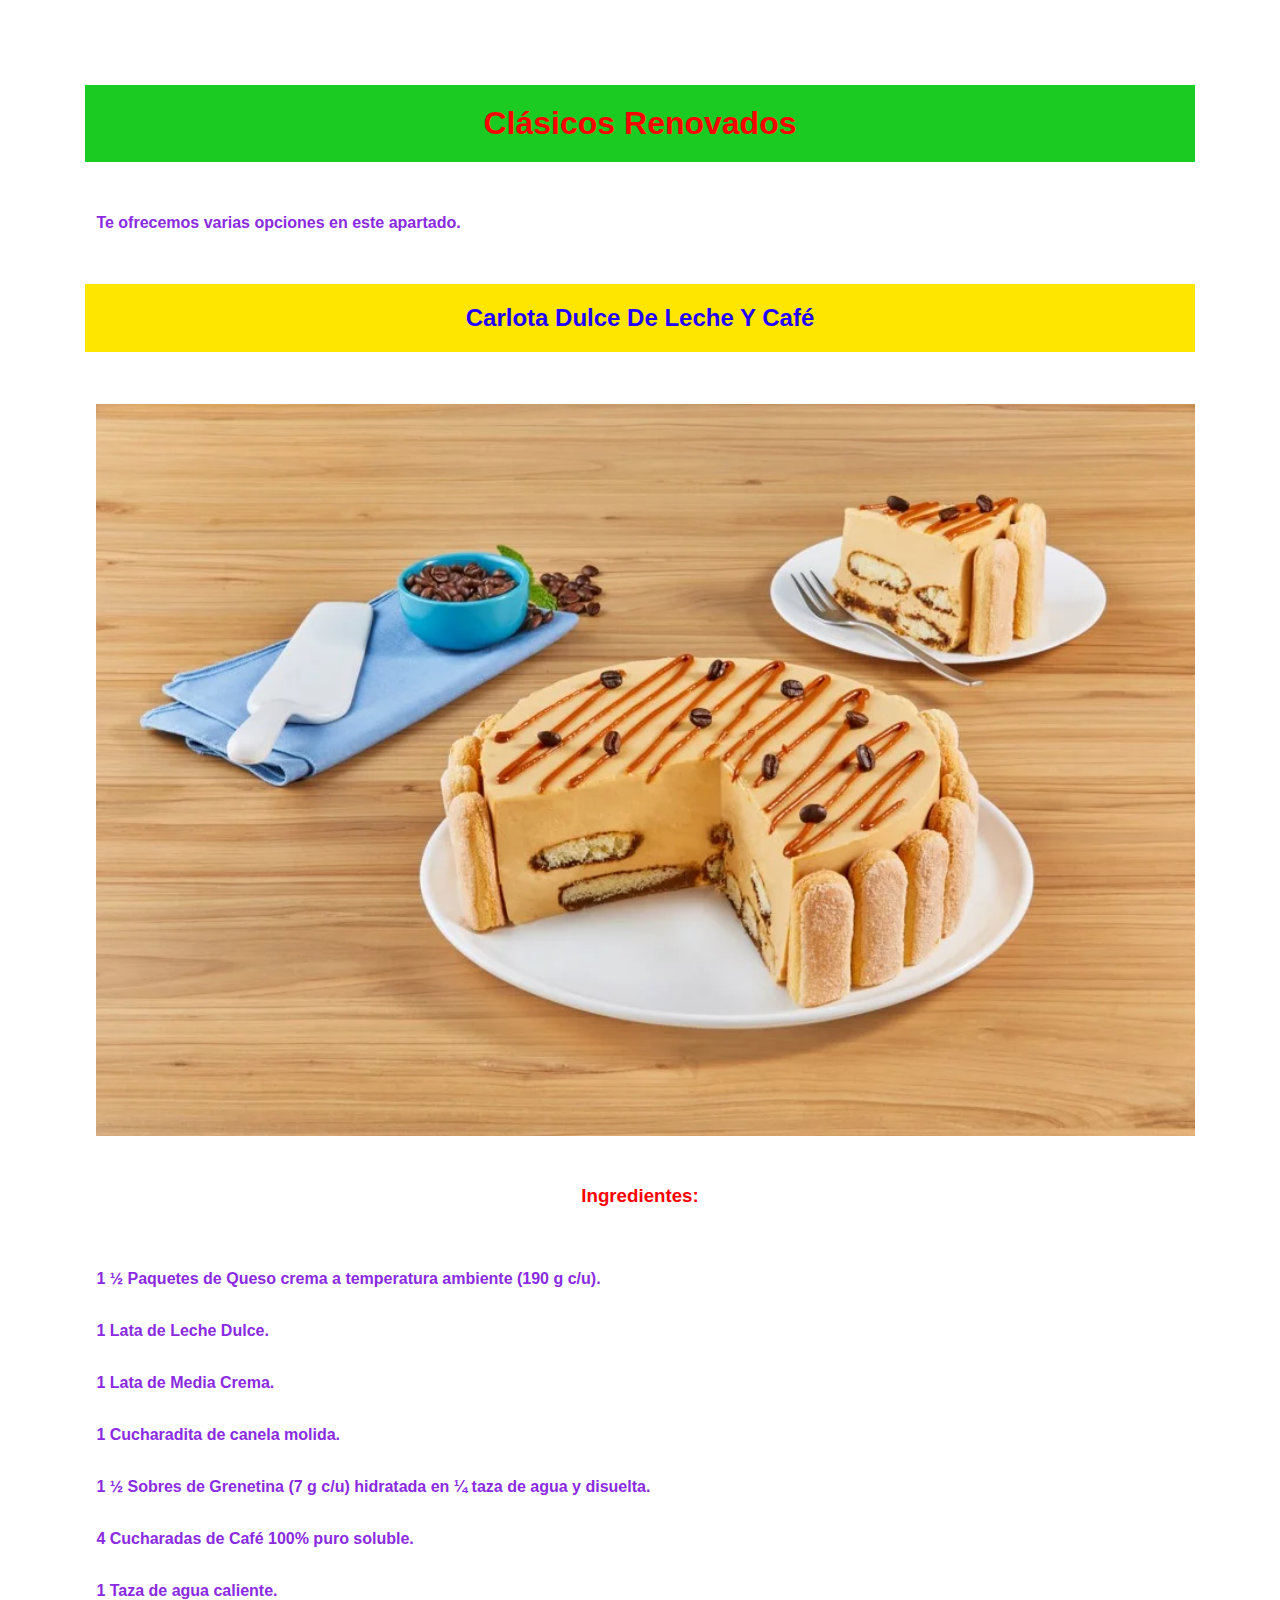
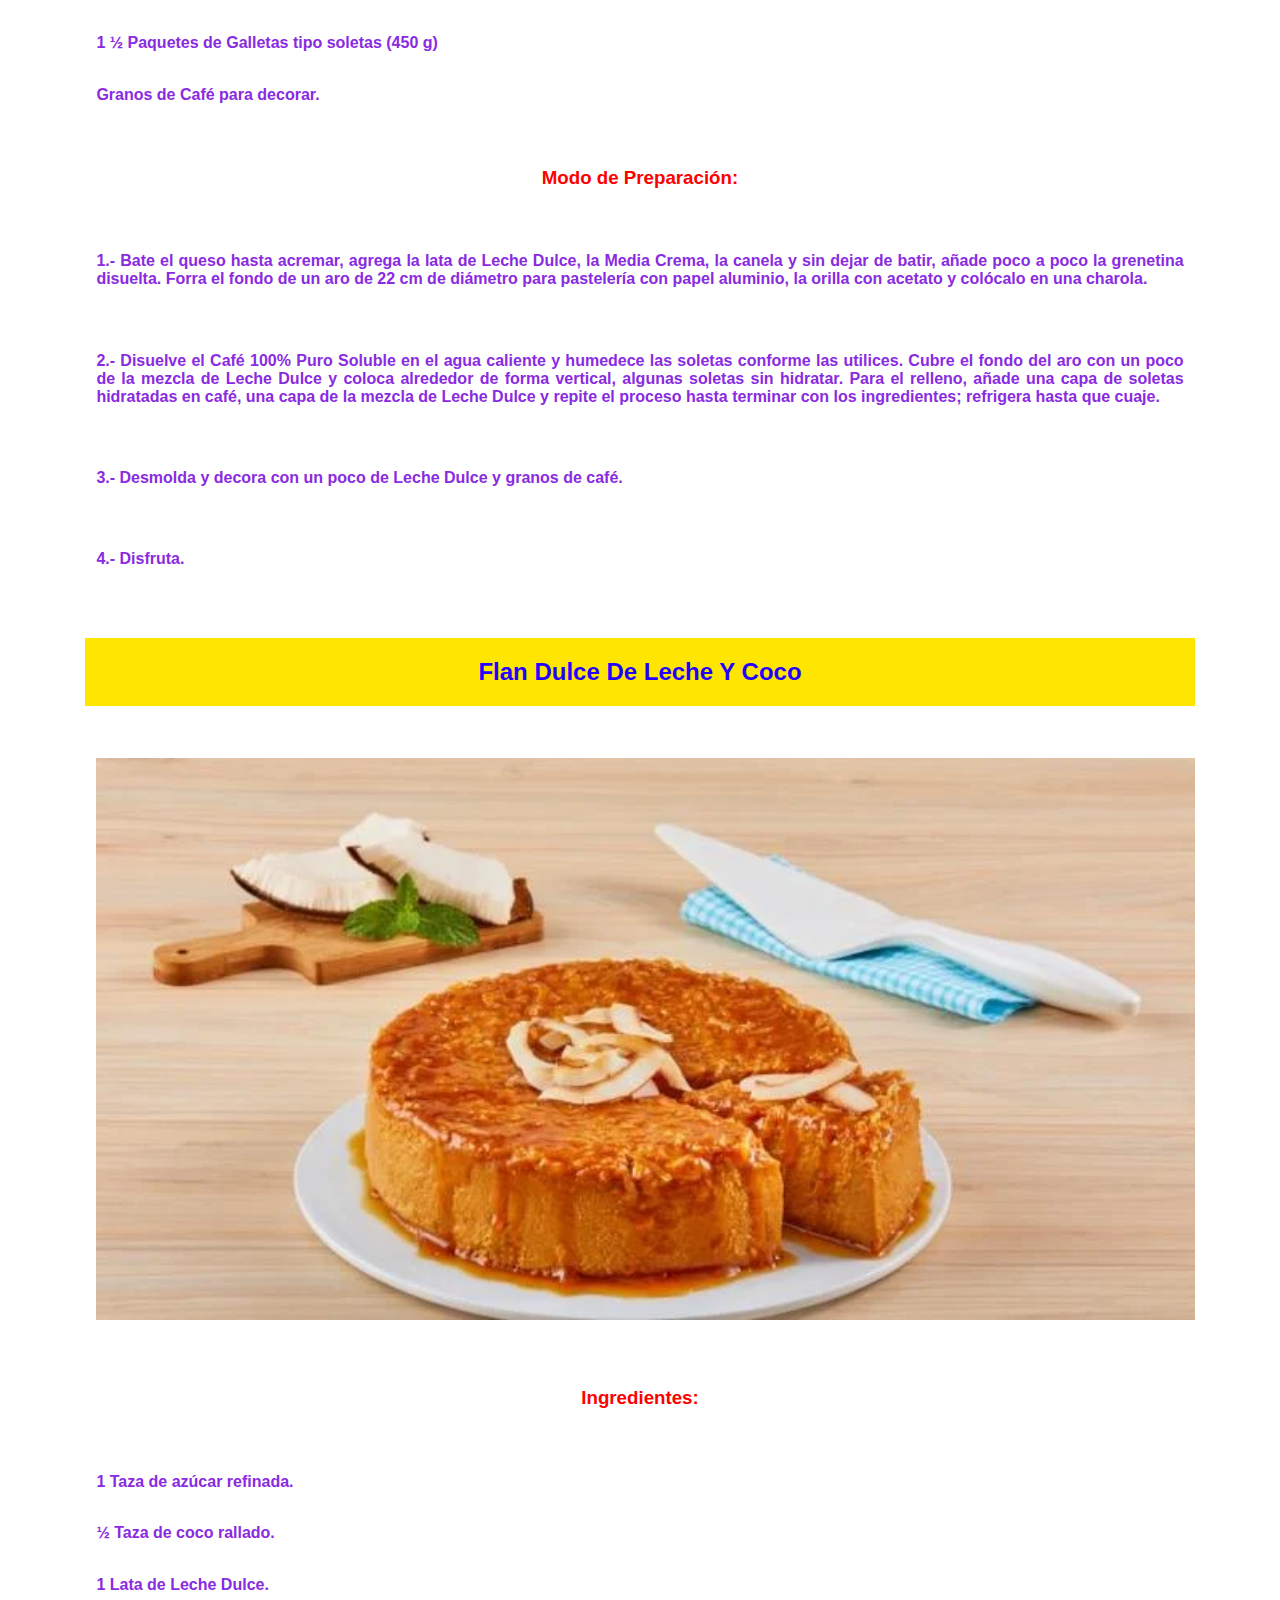
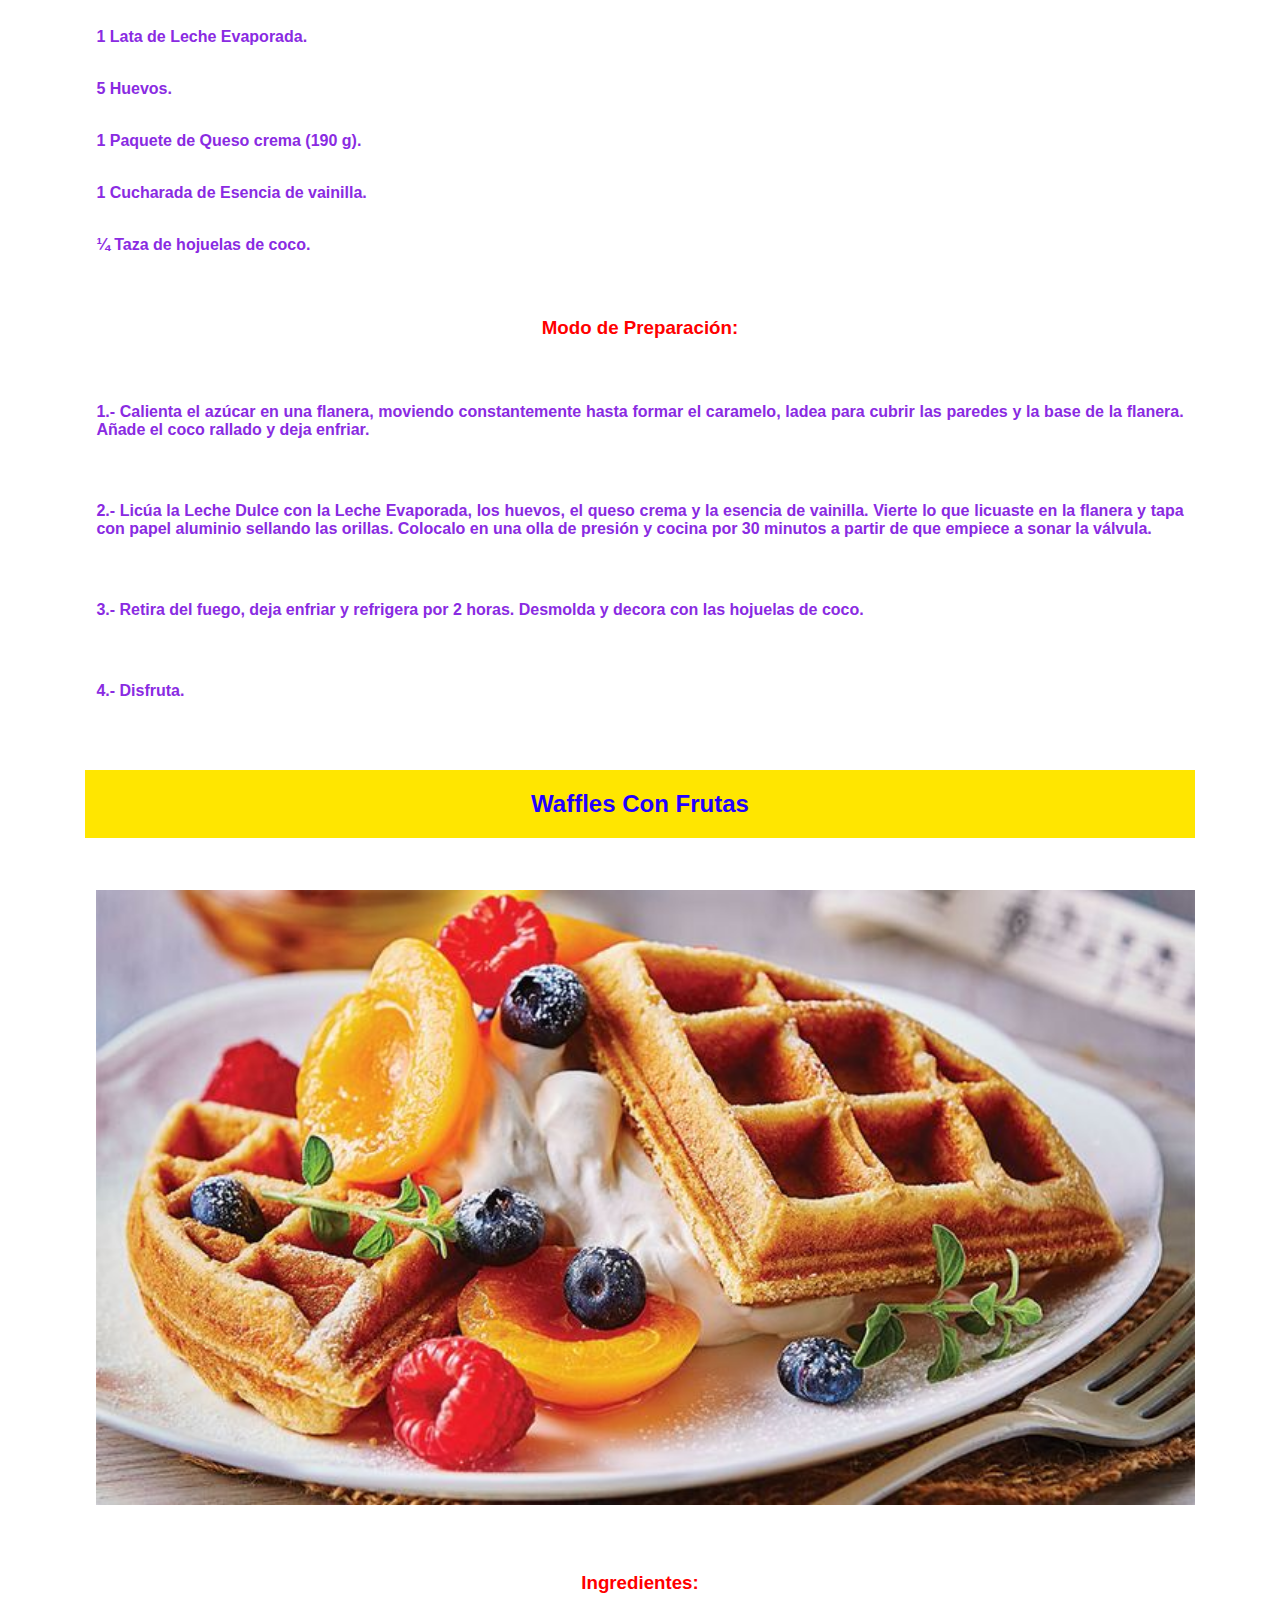
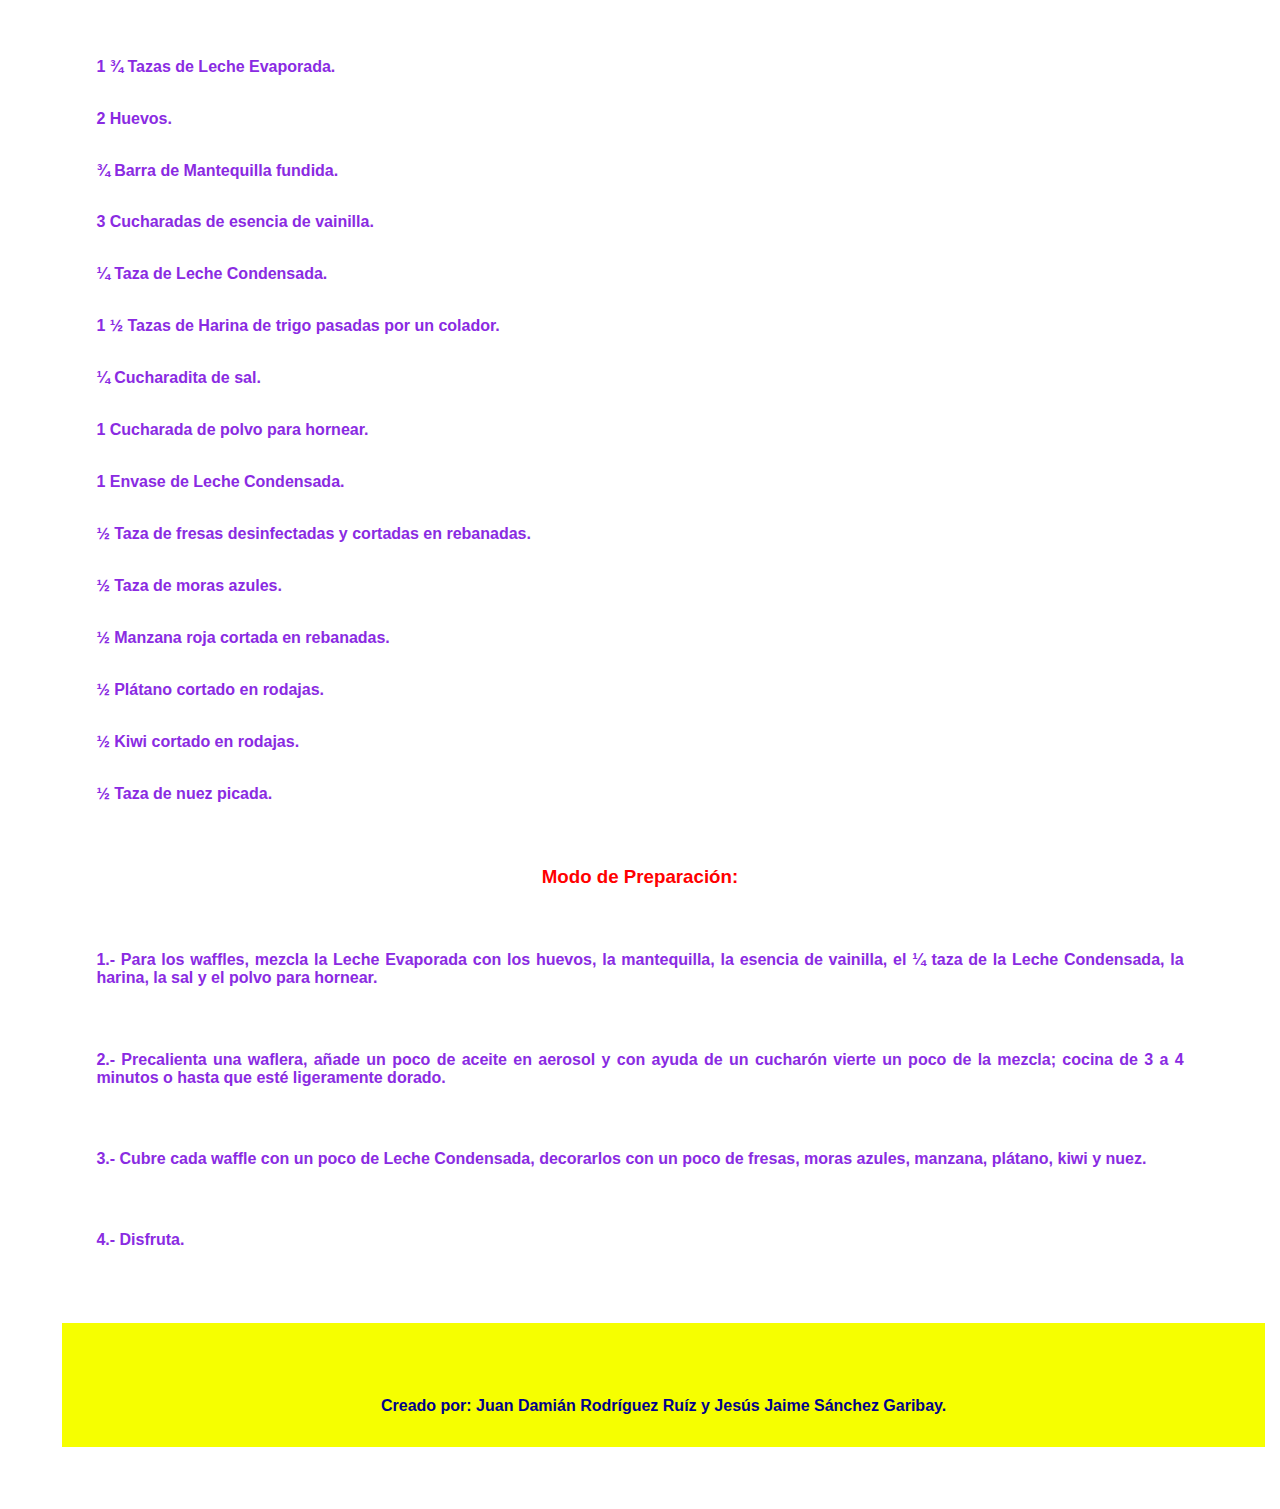
<file: ClasicosRev.html>
<!DOCTYPE html>
<html lang="en">
<head>
    <meta charset="UTF-8">
    <meta name="viewport" content="width=device-width, initial-scale=1.0">
    <title>Clásicos Renovados</title>
    <link rel="stylesheet" href="hoja-estilo.css">
</head>
<body>
    <div class="informacion">
    <H1>Clásicos Renovados</H1>
    <br>
    <p>Te ofrecemos varias opciones en este apartado.</p>
    <br>
    <h2>Carlota Dulce De Leche Y Café</h2>
    &emsp;
    <img src="IMGRECETARIO/carlotadulce.webp" alt="arlota Dulce De Leche Y Café" width="97%">
    <h3>Ingredientes:</h3>
    &emsp;
        <p> 1 ½ Paquetes de Queso crema a temperatura ambiente (190 g c/u).</p>
        <p> 1 Lata de Leche Dulce.</p>
        <p> 1 Lata de Media Crema.</p>
        <p> 1 Cucharadita de canela molida.</p>
        <p> 1 ½ Sobres de Grenetina (7 g c/u) hidratada en ¼ taza de agua y disuelta.</p>
        <p> 4 Cucharadas de Café 100% puro soluble.</p>
        <p> 1 Taza de agua caliente.</p>
        <p> 1 ½ Paquetes de Galletas tipo soletas (450 g)</p>
        <p> Granos de Café para decorar.</p>
    &emsp;
    <h3>Modo de Preparación:</h3>
    &emsp;
    <p> 1.- Bate el queso hasta acremar, agrega la lata de Leche Dulce, la Media Crema, la canela y sin dejar de batir, añade poco a 
    poco la grenetina disuelta. Forra el fondo de un aro de 22 cm de diámetro para pastelería con papel aluminio, la orilla con 
    acetato y colócalo en una charola.</p>
    &emsp;
    <p> 2.- Disuelve el Café 100% Puro Soluble en el agua caliente y humedece las soletas conforme las utilices.  Cubre el fondo del 
    aro con un poco de la mezcla de Leche Dulce y coloca alrededor de forma vertical, algunas soletas sin hidratar. Para el relleno,
    añade una capa de soletas hidratadas en café, una capa de la mezcla de Leche Dulce y repite el proceso hasta terminar con los 
    ingredientes; refrigera hasta que cuaje.</p>
    &emsp;
    <p> 3.- Desmolda y decora con un poco de Leche Dulce y granos de café.</p>
    &emsp;
    <p> 4.- Disfruta.</p>
    <br>
    <br>
    <h2>Flan Dulce De Leche Y Coco</h2>
    &emsp;
    <img src="IMGRECETARIO/flandulce.webp" alt="Flan Dulce De Leche Y Coco" width="97%">
    &emsp;
    <h3>Ingredientes:</h3>
    &emsp;
    <p> 1 Taza de azúcar refinada.</p>
    <p> ½ Taza de coco rallado.</p>
    <p> 1 Lata de Leche Dulce.</p>
    <p> 1 Lata de Leche Evaporada.</p>
    <p> 5 Huevos.</p>
    <p> 1 Paquete de Queso crema (190 g).</p>
    <p> 1 Cucharada de Esencia de vainilla.</p>
    <p> ¼ Taza de hojuelas de coco.</p>
    &emsp;
    <h3>Modo de Preparación:</h3>
    &emsp;
    <p> 1.- Calienta el azúcar en una flanera, moviendo constantemente hasta formar el caramelo, ladea para cubrir las paredes y la 
    base de la flanera. Añade el coco rallado y deja enfriar.</p>
    &emsp;
    <p> 2.- Licúa la Leche Dulce con la Leche Evaporada, los huevos, el queso crema y la esencia de vainilla. Vierte lo que licuaste 
    en la flanera y tapa con papel aluminio sellando las orillas. Colocalo en una olla de presión y cocina por 30 minutos a partir de 
    que empiece a sonar la válvula.</p>
    &emsp;
    <p> 3.- Retira del fuego, deja enfriar y refrigera por 2 horas. Desmolda y decora con las hojuelas de coco.</p>
    &emsp;
    <p> 4.- Disfruta.</p>
    <br>
    <br>
    <h2>Waffles Con Frutas</h2>
    &emsp;
    <img src="IMGRECETARIO/waffles.jpeg" alt="Waffles Con Frutas" width="97%">
    &emsp;
    <h3>Ingredientes:</h3>
    &emsp;
    <p> 1 ¾ Tazas de Leche Evaporada.</p>
    <p> 2 Huevos.</p>
    <p> ¾ Barra de Mantequilla fundida.</p>
    <p> 3 Cucharadas de esencia de vainilla.</p>
    <p> ¼ Taza de Leche Condensada.</p>
    <p> 1 ½ Tazas de Harina de trigo pasadas por un colador.</p>
    <p> ¼ Cucharadita de sal.</p>
    <p> 1 Cucharada de polvo para hornear.</p>
    <p> 1 Envase de Leche Condensada.</p>
    <p> ½ Taza de fresas desinfectadas y cortadas en rebanadas.</p>
    <p> ½ Taza de moras azules.</p>
    <p> ½ Manzana roja cortada en rebanadas.</p>
    <p> ½ Plátano cortado en rodajas.</p>
    <p> ½ Kiwi cortado en rodajas.</p>
    <p> ½ Taza de nuez picada.</p>
    &emsp;
    <h3>Modo de Preparación:</h3>
    &emsp;
    <p> 1.- Para los waffles, mezcla la Leche Evaporada con los huevos, la mantequilla, la esencia de 
    vainilla, el ¼ taza de la Leche Condensada, la harina, la sal y el polvo para hornear.</p>
    &emsp;
    <p> 2.- Precalienta una waflera, añade un poco de aceite en aerosol y con ayuda de un cucharón vierte un 
    poco de la mezcla; cocina de 3 a 4 minutos o hasta que esté ligeramente dorado.</p>
    &emsp;
    <p> 3.- Cubre cada waffle con un poco de Leche Condensada, decorarlos con un poco de fresas, moras 
    azules, manzana, plátano, kiwi y nuez.</p>
    &emsp;
    <p> 4.- Disfruta.</p>
    </div>
    <footer>
        <p> Creado por: Juan Damián Rodríguez Ruíz y Jesús Jaime Sánchez Garibay.</p>
    </footer>
</body>
</html>
</file>
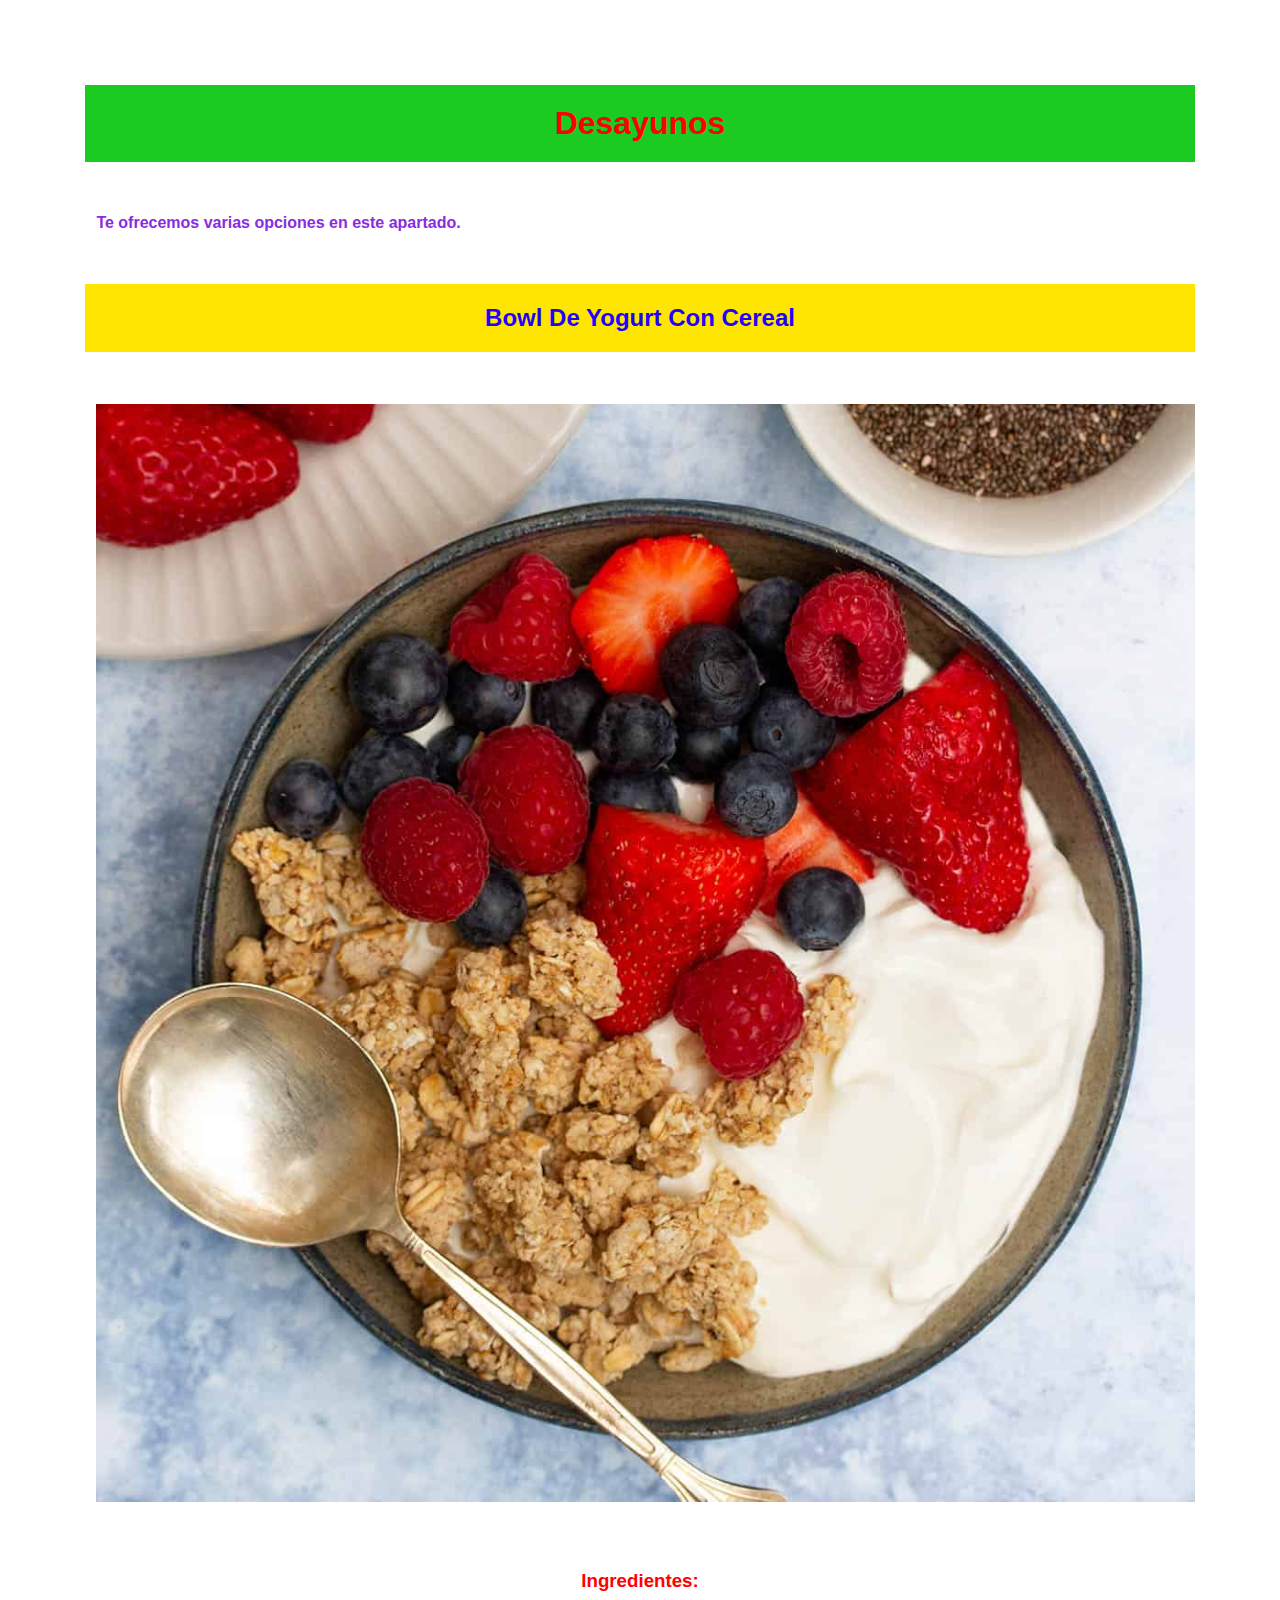
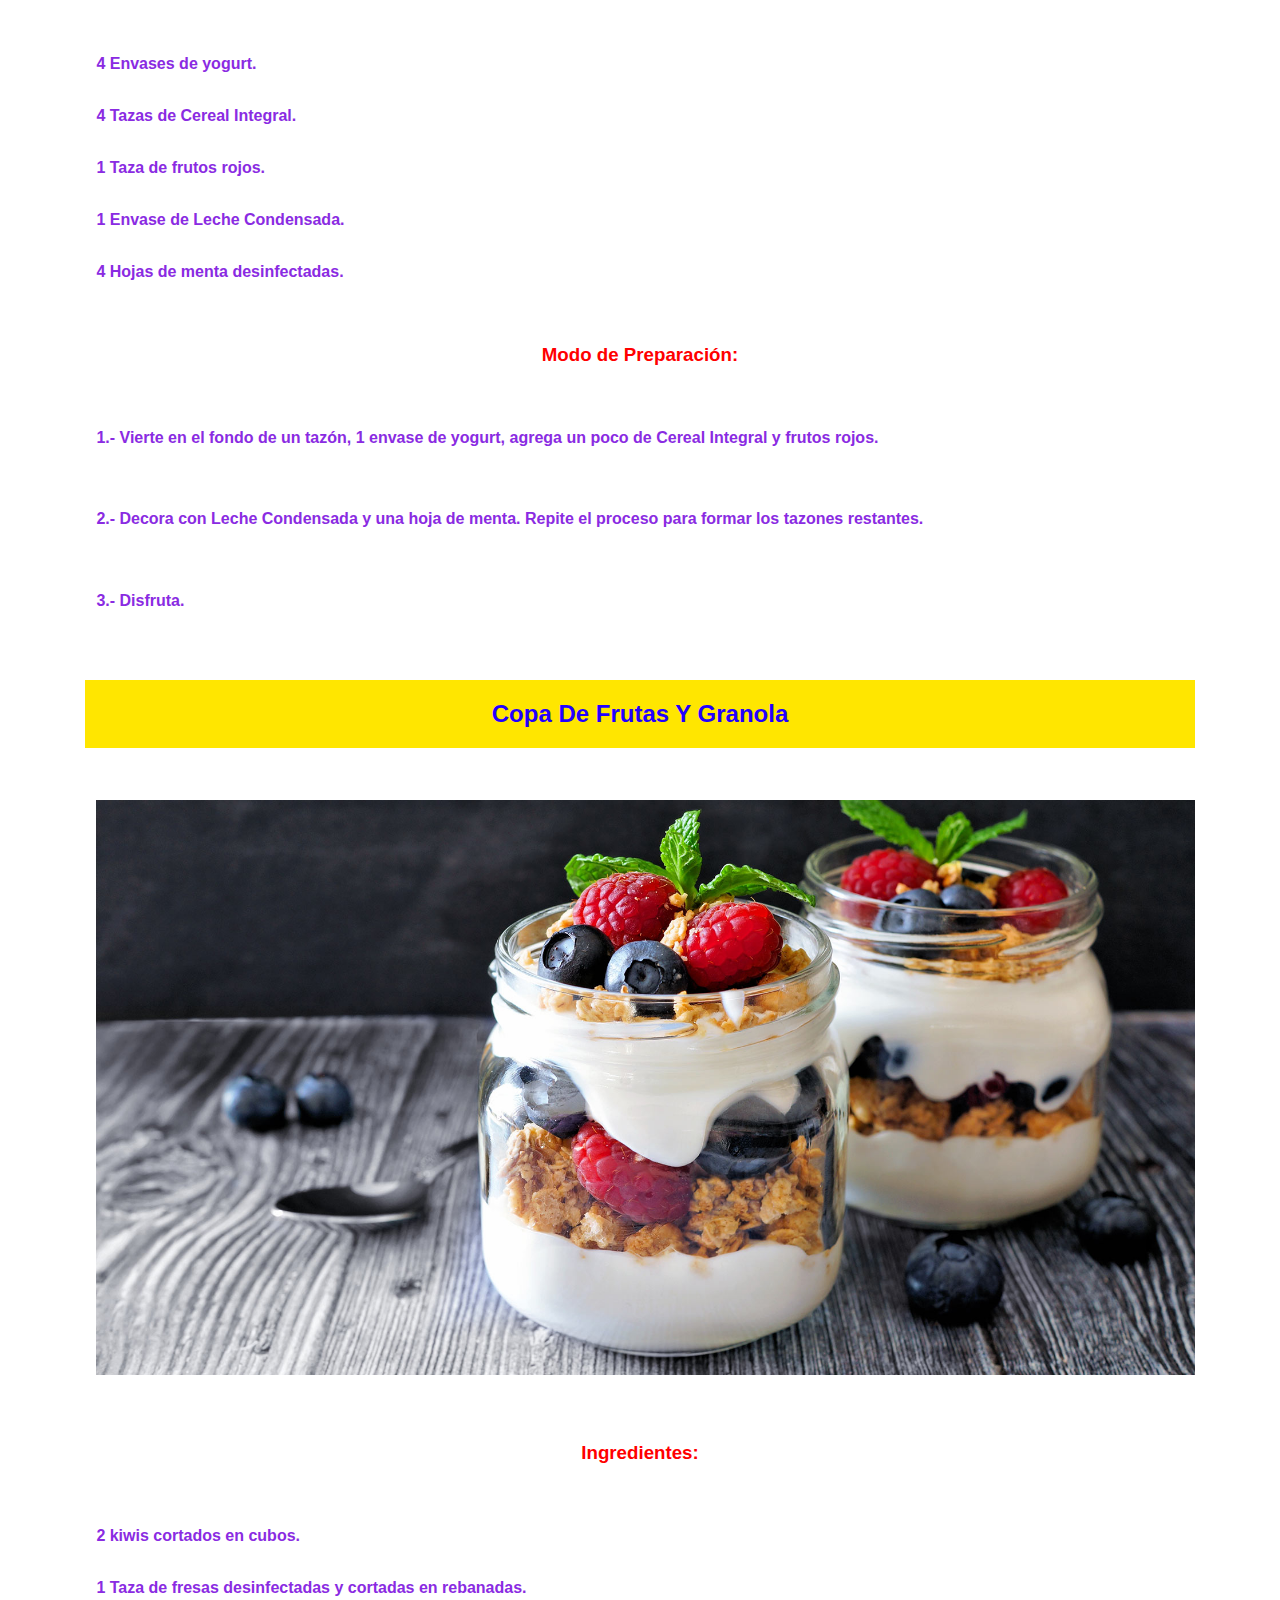
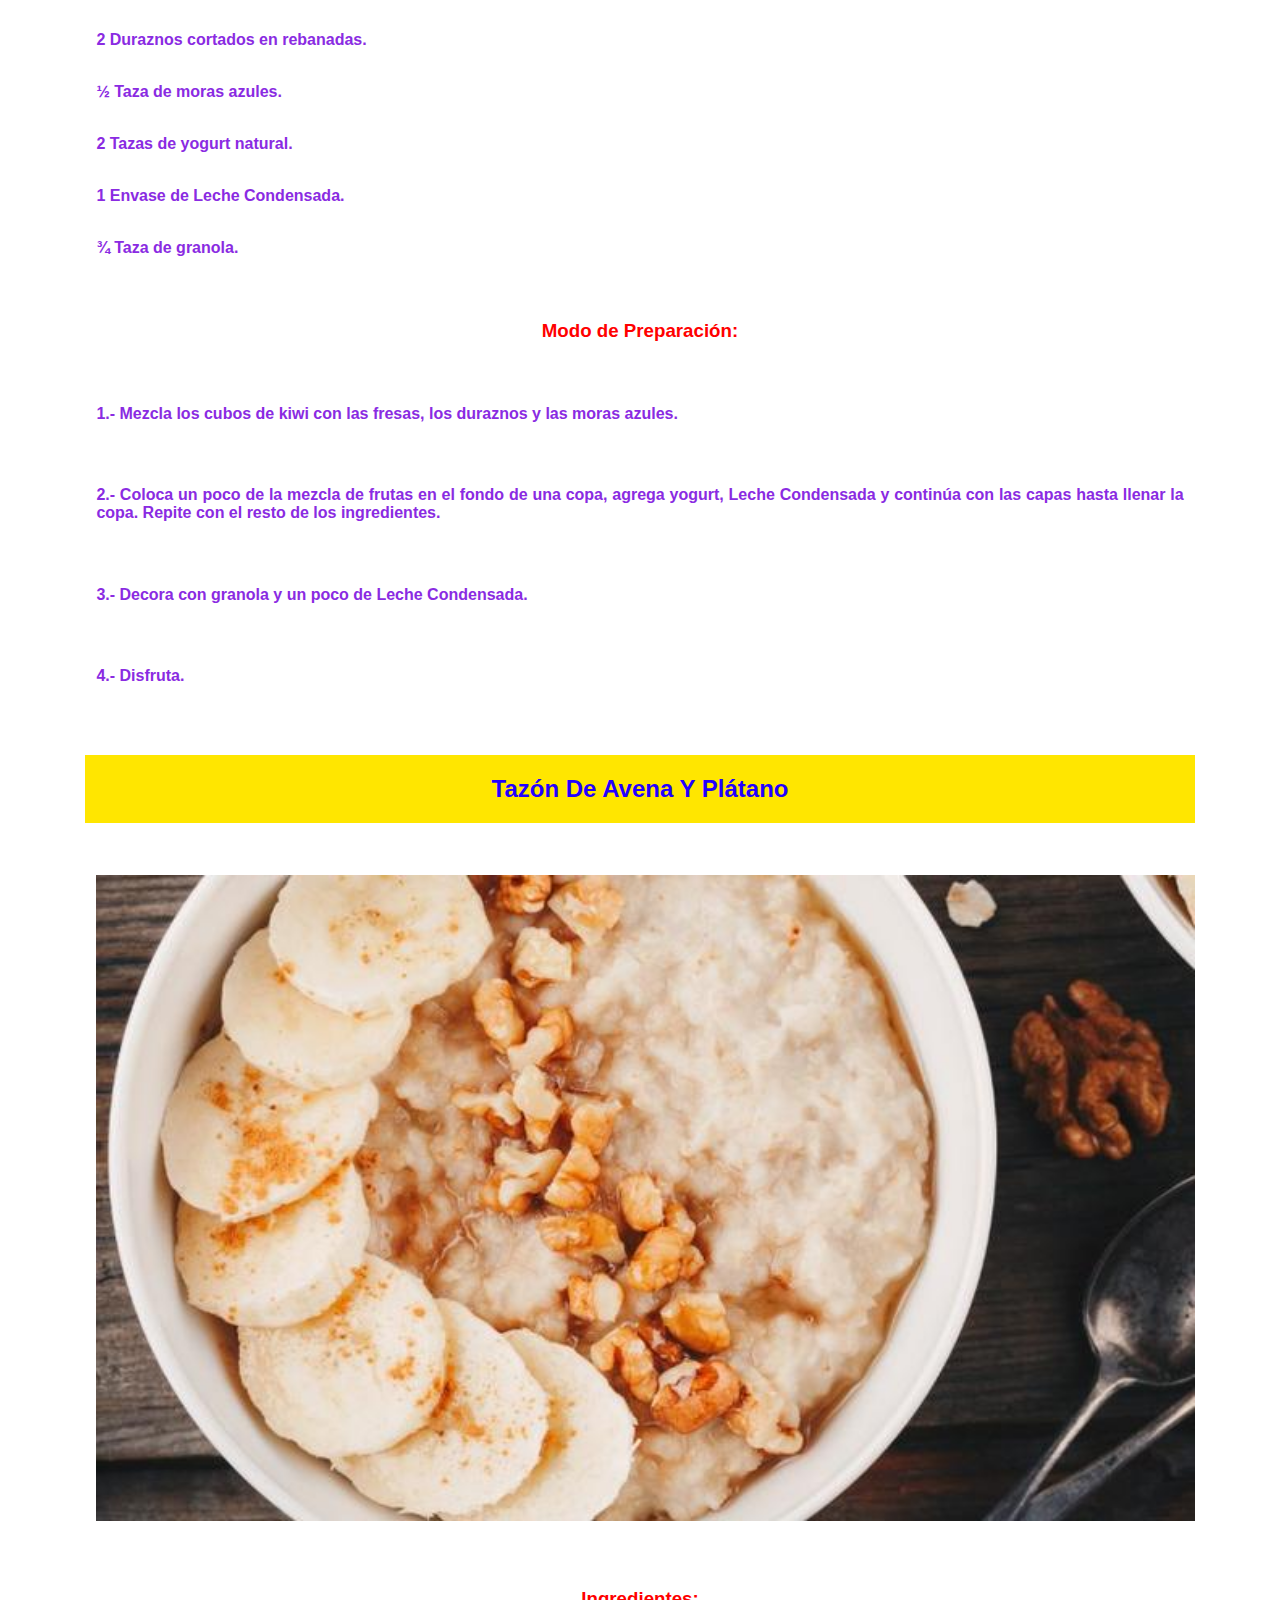
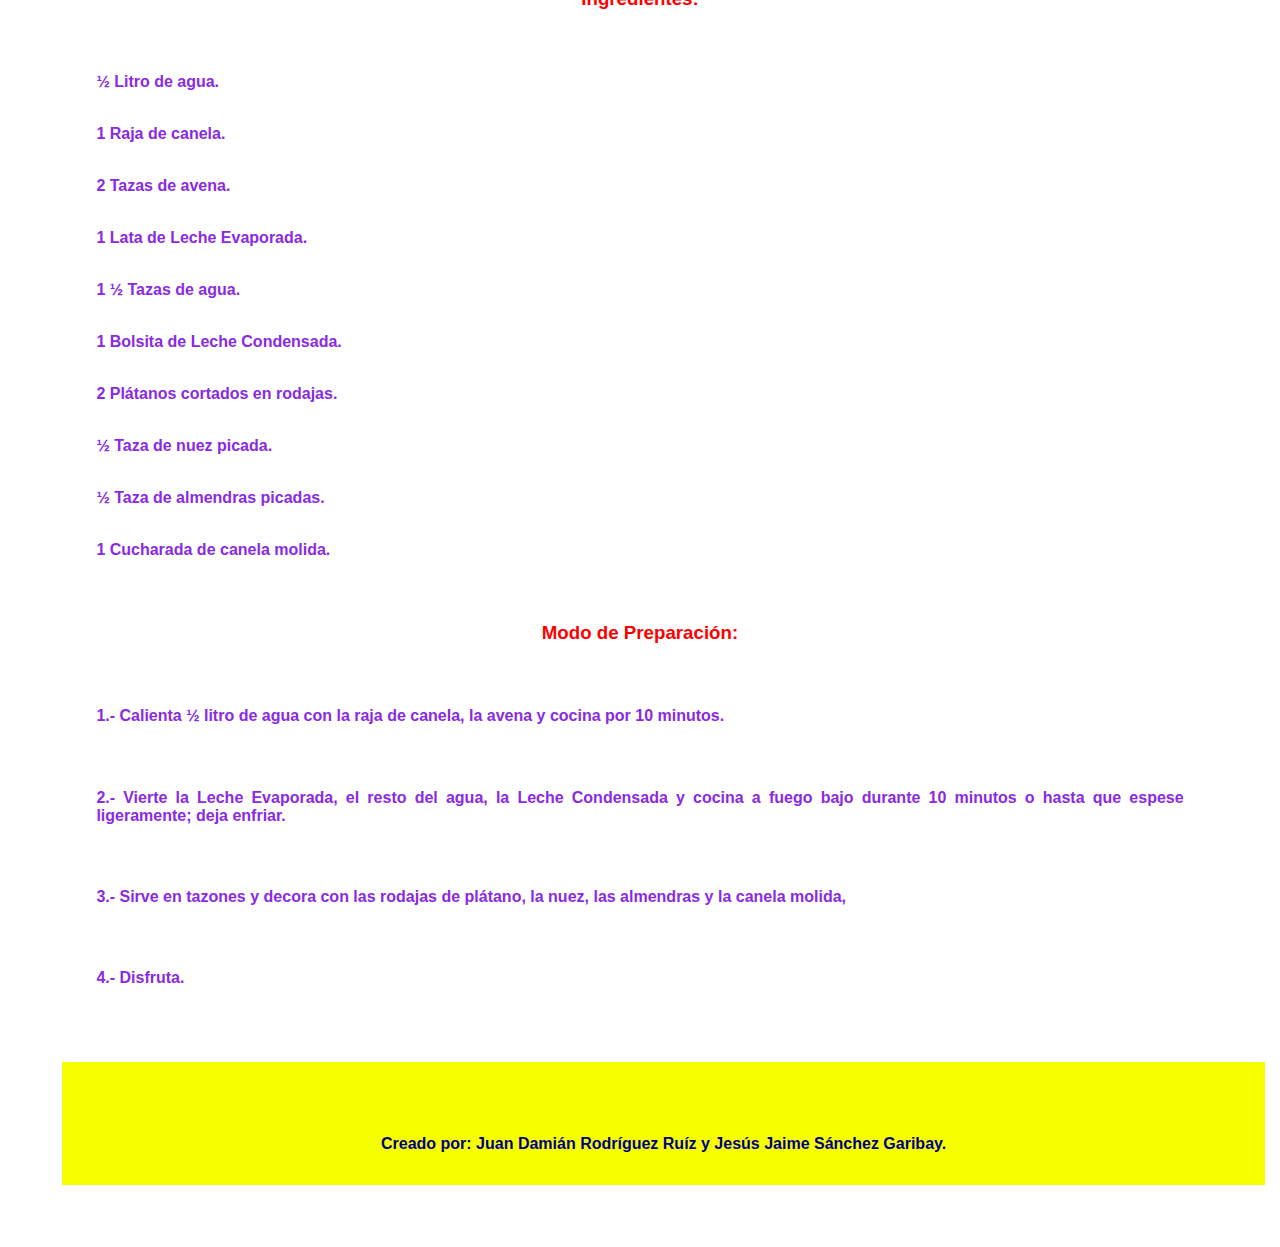
<file: Desayunos.html>
<!DOCTYPE html>
<html lang="en">
<head>
    <meta charset="UTF-8">
    <meta name="viewport" content="width=device-width, initial-scale=1.0">
    <title>Desayunos</title>
    <link rel="stylesheet" href="hoja-estilo.css">
</head>
<body>
    <div class="informacion">
    <H1>Desayunos</H1>
    <br>
    <p>Te ofrecemos varias opciones en este apartado.</p>
    <br>
    <h2>Bowl De Yogurt Con Cereal</h2>
    &emsp;
    <img src="IMGRECETARIO/bowlyogurt.jpeg" alt="Bowl De Yogurt Con Cereal" width="97%">
    &emsp;
    <h3>Ingredientes:</h3>
    &emsp;
        <p> 4 Envases de yogurt.</p>
        <p> 4 Tazas de Cereal Integral.</p>
        <p> 1 Taza de frutos rojos.</p>
        <p> 1 Envase de Leche Condensada.</p>
        <p> 4 Hojas de menta desinfectadas.</p>
    &emsp;
    <h3>Modo de Preparación:</h3>
    &emsp;
    <p> 1.- Vierte en el fondo de un tazón, 1 envase de yogurt, agrega un poco de 
    Cereal Integral y frutos rojos.</p>
    &emsp;
    <p> 2.- Decora con Leche Condensada y una hoja de menta. Repite el proceso para 
    formar los tazones restantes.</p>
    &emsp;
    <p> 3.- Disfruta.</p>
    <br>
    <br>
    <h2>Copa De Frutas Y Granola</h2>
    &emsp;
    <img src="IMGRECETARIO/copafrutas.jpeg" alt="Copa De Frutas Y Granola" width="97%">
    &emsp;
    <h3>Ingredientes:</h3>
    &emsp;
    <p> 2 kiwis cortados en cubos.</p>
    <p> 1 Taza de fresas desinfectadas y cortadas en rebanadas.</p>
    <p> 2 Duraznos cortados en rebanadas.</p>
    <p> ½ Taza de moras azules.</p>
    <p> 2 Tazas de yogurt natural.</p>
    <p> 1 Envase de Leche Condensada.</p>
    <p> ¾ Taza de granola.</p>
    &emsp;
    <h3>Modo de Preparación:</h3>
    &emsp;
    <p> 1.- Mezcla los cubos de kiwi con las fresas, los duraznos y las moras azules.</p>
    &emsp;
    <p> 2.- Coloca un poco de la mezcla de frutas en el fondo de una copa, agrega yogurt, Leche Condensada
    y continúa con las capas hasta llenar la copa. Repite con el resto de los ingredientes.</p>
    &emsp;
    <p> 3.- Decora con granola y un poco de Leche Condensada.</p>
    &emsp;
    <p> 4.- Disfruta.</p>
    <br>
    <br>
    <h2>Tazón De Avena Y Plátano</h2>
    &emsp;
    <img src="IMGRECETARIO/tazonavenaplata.jpeg" alt="Tazón De Avena Y Plátano" width="97%">
    &emsp;
    <h3>Ingredientes:</h3>
    &emsp;
    <p> ½ Litro de agua.</p>
    <p> 1 Raja de canela.</p>
    <p> 2 Tazas de avena.</p>
    <p> 1 Lata de Leche Evaporada.</p>
    <p> 1 ½ Tazas de agua.</p>
    <p> 1 Bolsita de Leche Condensada.</p>
    <p> 2 Plátanos cortados en rodajas.</p>
    <p> ½ Taza de nuez picada.</p>
    <p> ½ Taza de almendras picadas.</p>
    <p> 1 Cucharada de canela molida.</p>
    &emsp;
    <h3>Modo de Preparación:</h3>
    &emsp;
    <p> 1.- Calienta ½ litro de agua con la raja de canela, la avena y cocina por 10 minutos.</p>
    &emsp;
    <p> 2.- Vierte la Leche Evaporada, el resto del agua, la Leche Condensada y cocina a fuego bajo durante 10
    minutos o hasta que espese ligeramente; deja enfriar.</p>
    &emsp;
    <p> 3.- Sirve en tazones y decora con las rodajas de plátano, la nuez, las almendras y la canela molida,</p>
    &emsp;
    <p> 4.- Disfruta.</p>
    </div>
    <footer>
        <p> Creado por: Juan Damián Rodríguez Ruíz y Jesús Jaime Sánchez Garibay.</p>
    </footer>
</body>
</html>
</file>
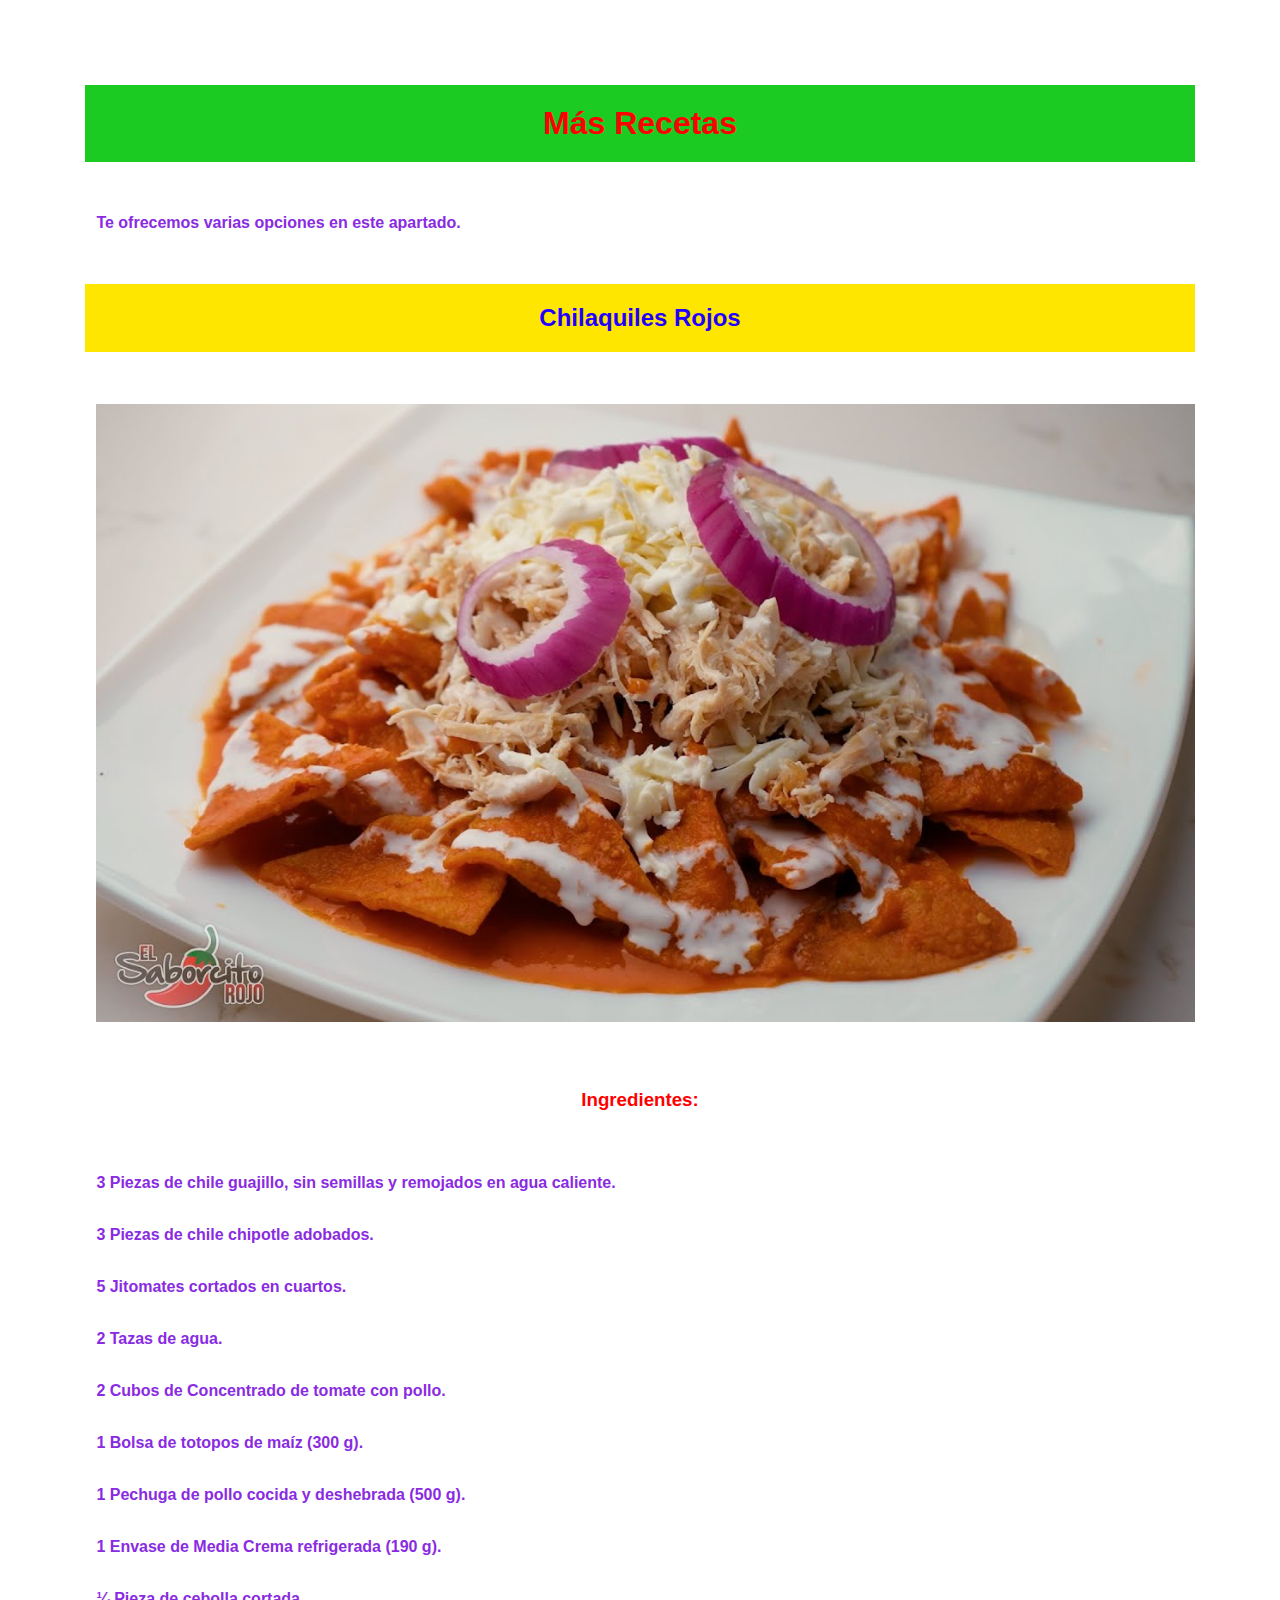
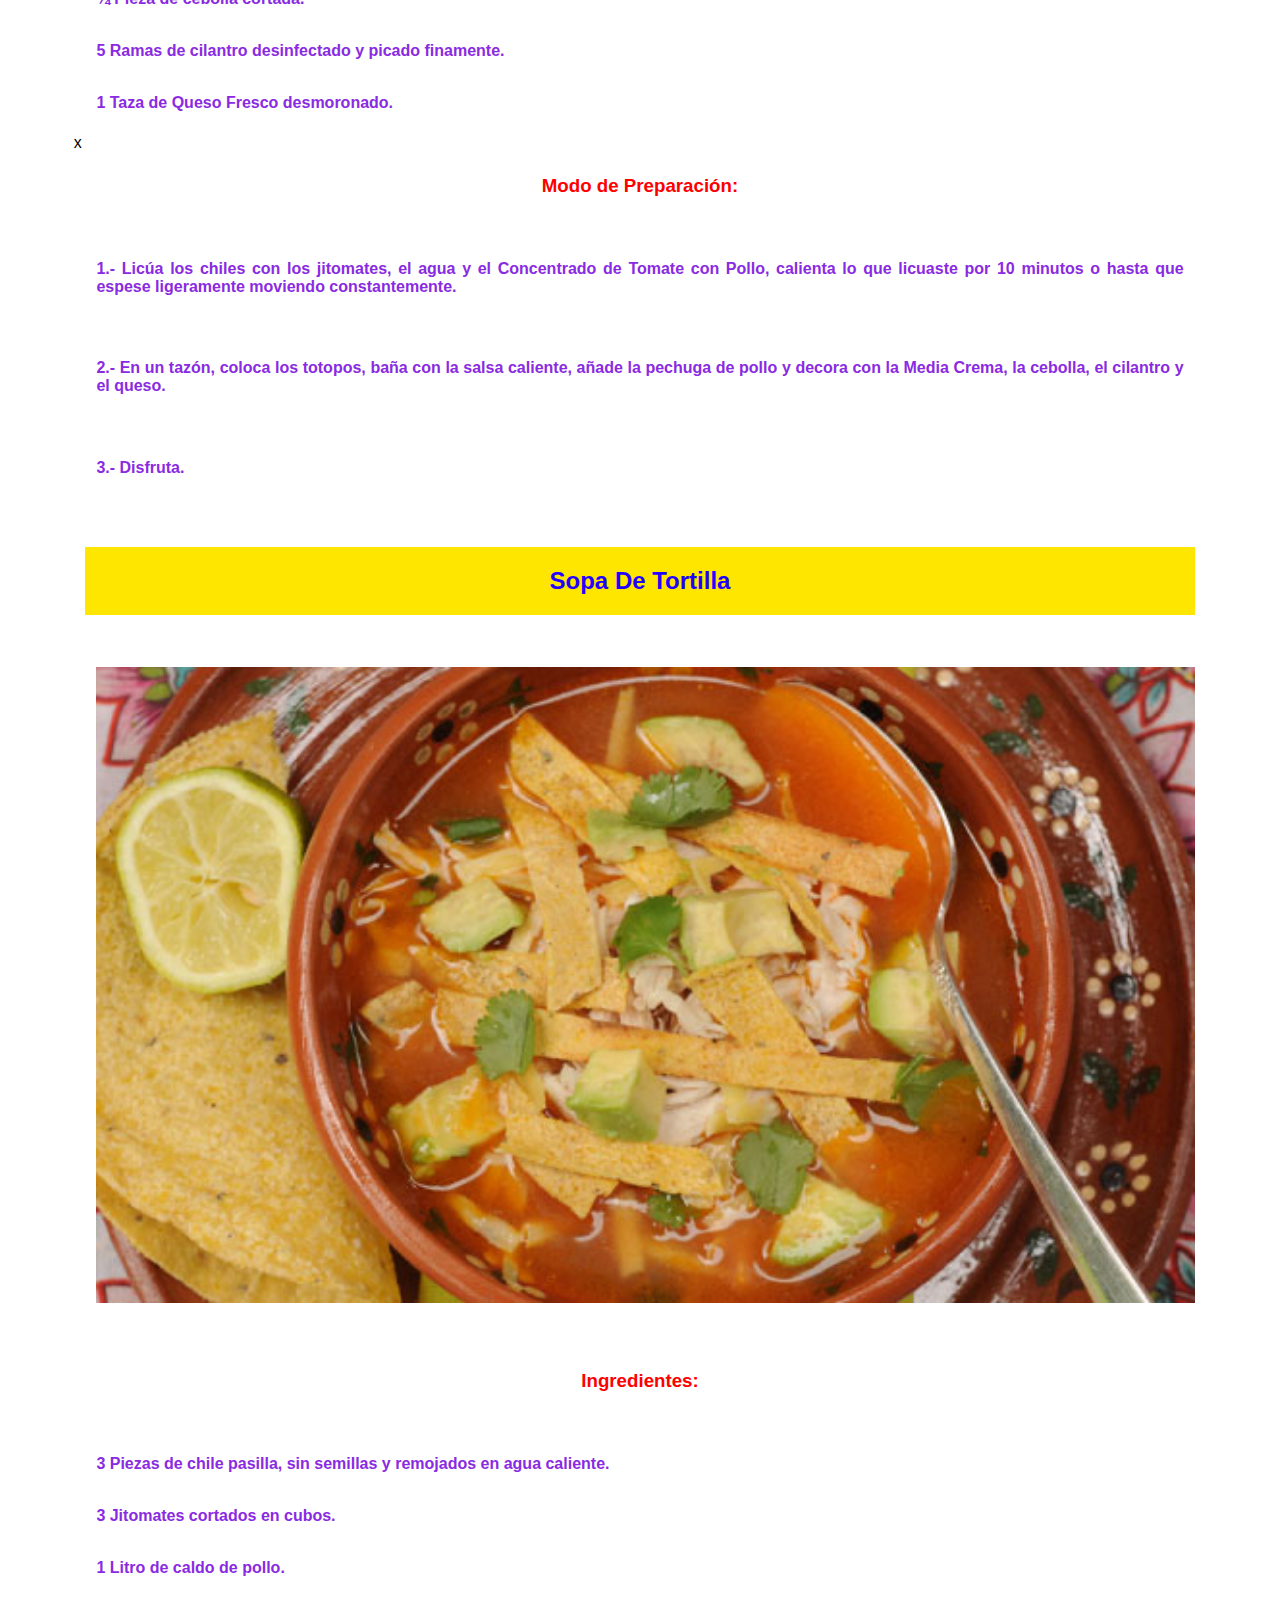
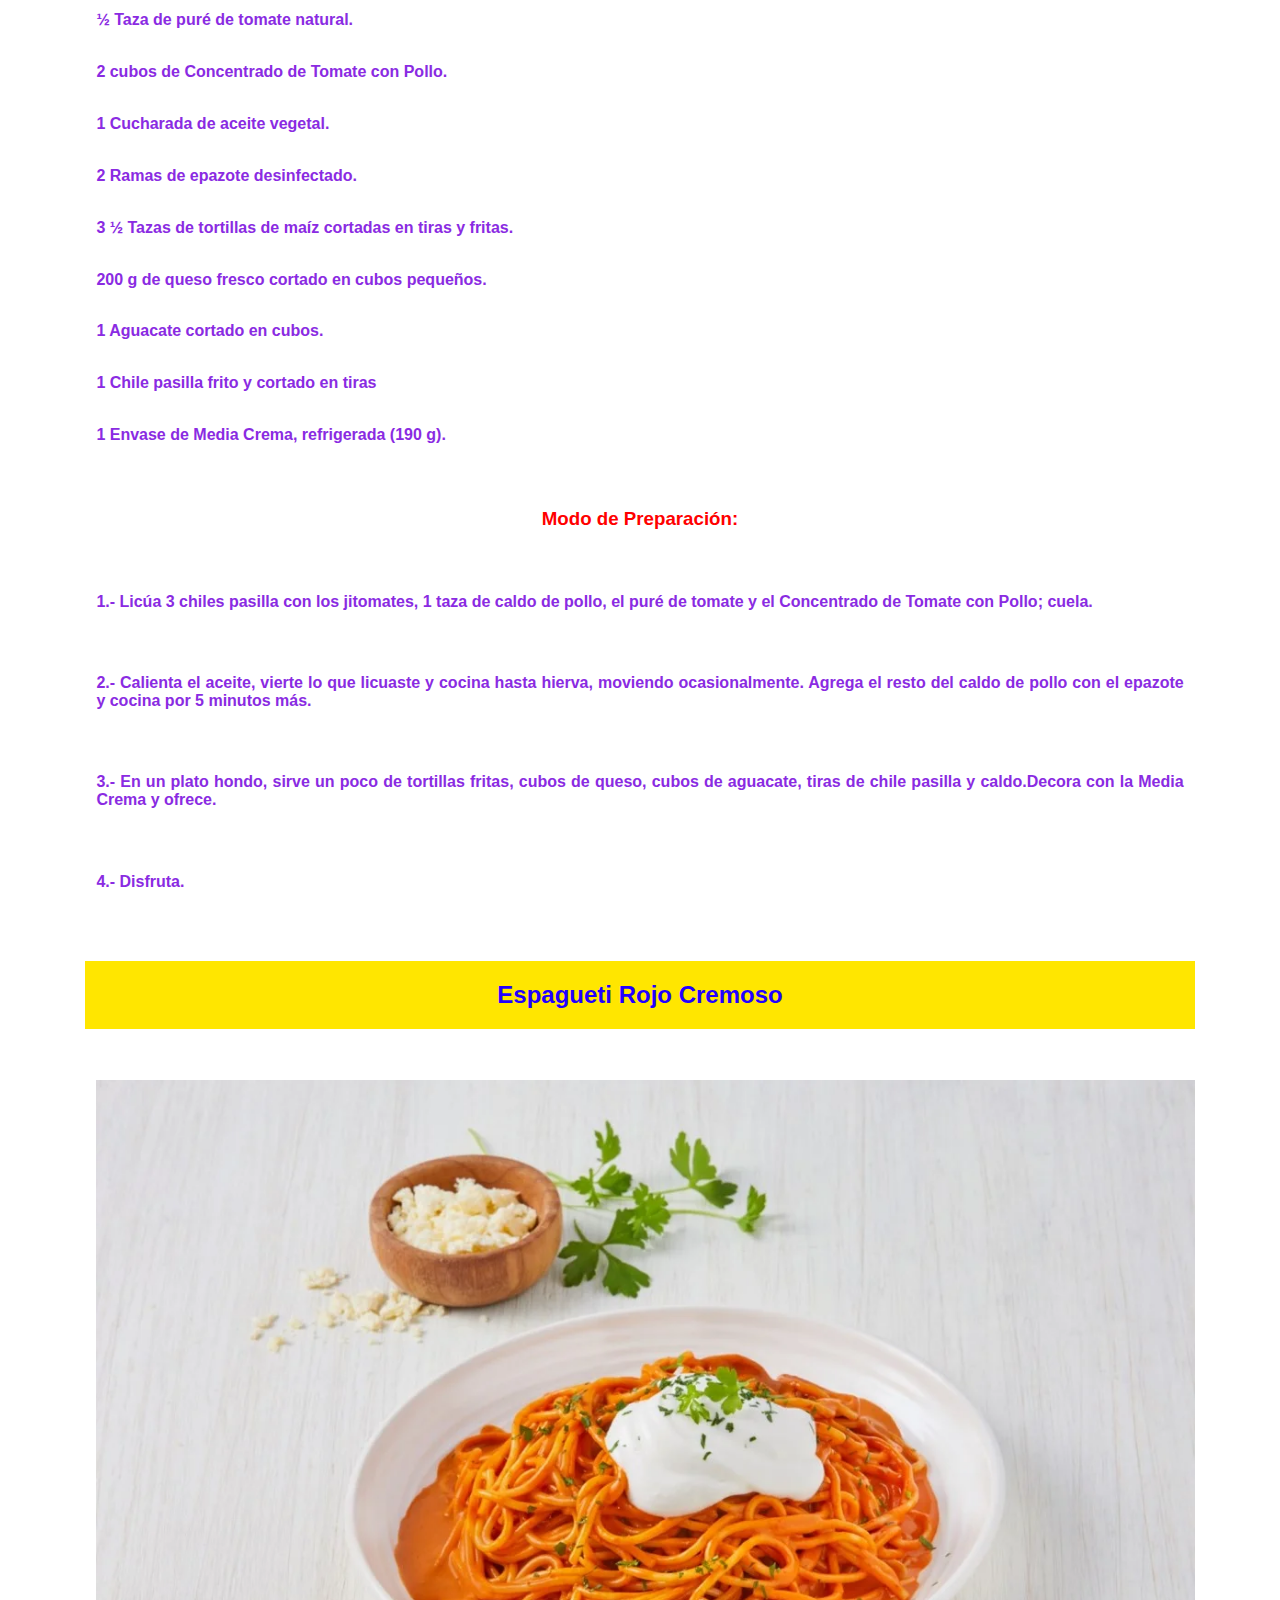
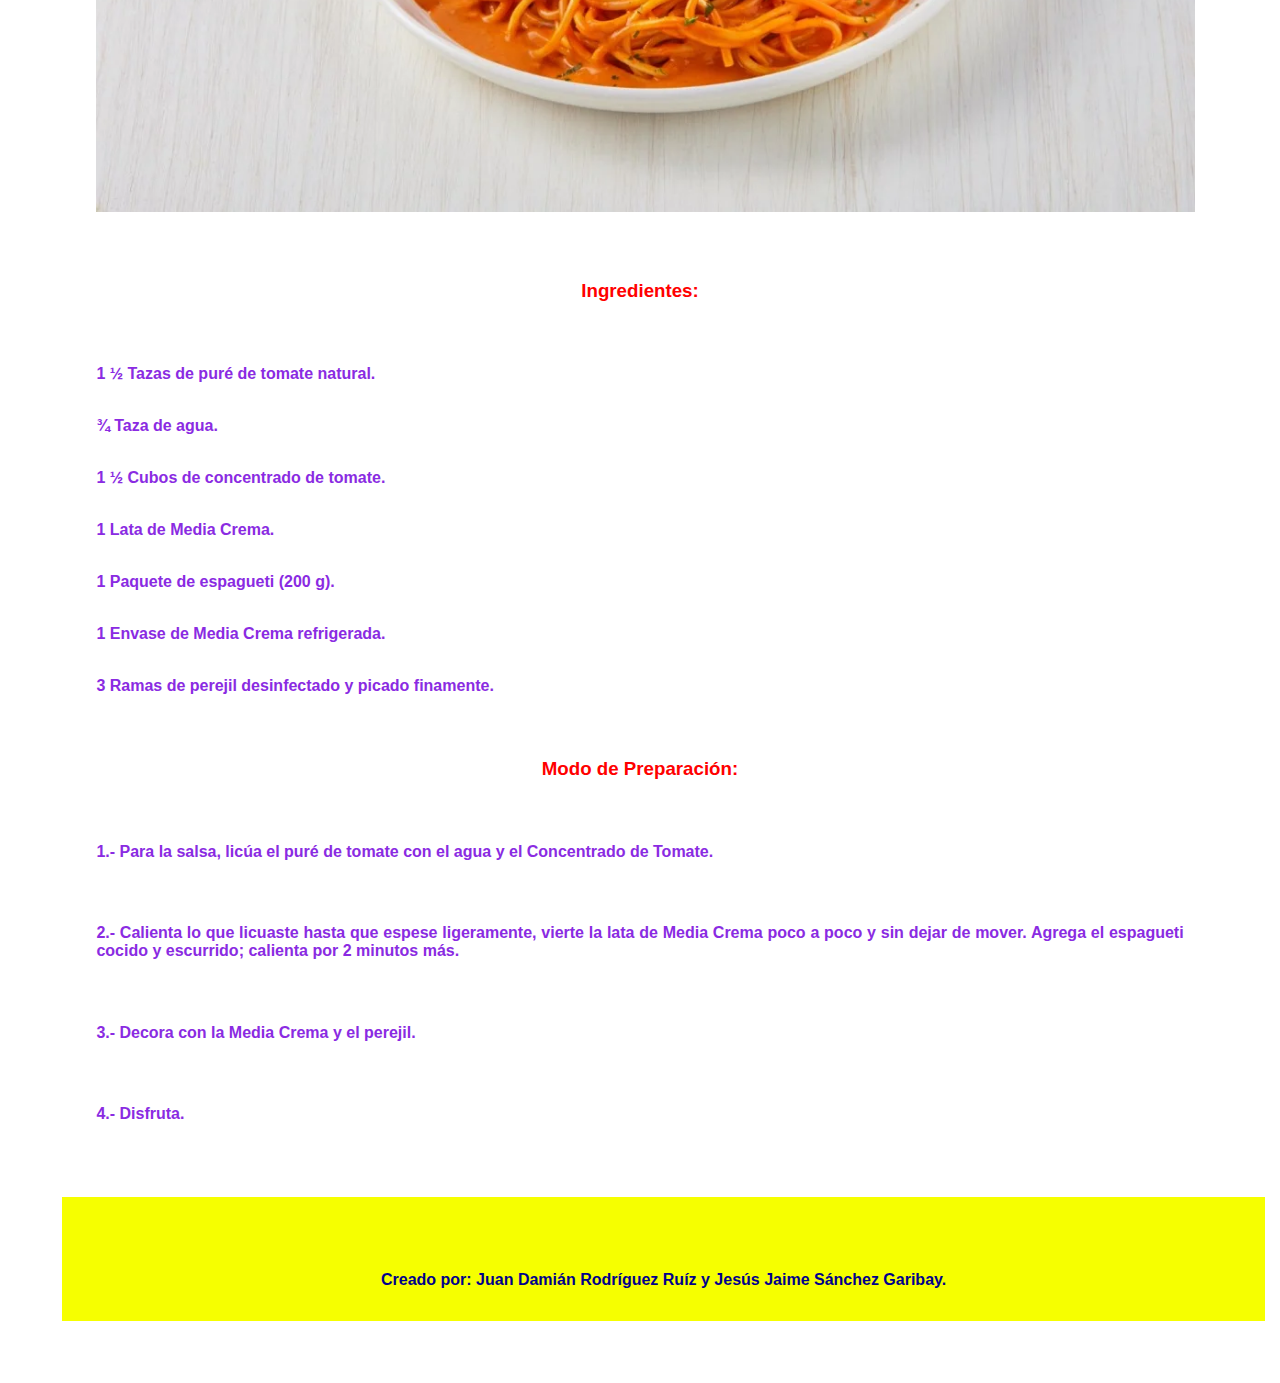
<file: MasR.html>
<!DOCTYPE html>
<html lang="en">
<head>
    <meta charset="UTF-8">
    <meta name="viewport" content="width=device-width, initial-scale=1.0">
    <title>Más Recetas</title>
    <link rel="stylesheet" href="hoja-estilo.css">
</head>
<body>
    <div class="informacion">
    <H1>Más Recetas</H1>
    <br>
    <p>Te ofrecemos varias opciones en este apartado.</p>
    <br>
    <h2>Chilaquiles Rojos</h2>
    &emsp;
    <img src="IMGRECETARIO/chilaquilesrojos.jpeg" alt="Chilaquiles Rojos" width="97%">
    &emsp;
    <h3>Ingredientes:</h3>
    &emsp;
        <p> 3 Piezas de chile guajillo, sin semillas y remojados en agua caliente.</p>
        <p> 3 Piezas de chile chipotle adobados.</p>
        <p> 5 Jitomates cortados en cuartos.</p>
        <p> 2 Tazas de agua.</p>
        <p> 2 Cubos de Concentrado de tomate con pollo.</p>
        <p> 1 Bolsa de totopos de maíz (300 g).</p>
        <p> 1 Pechuga de pollo cocida y deshebrada (500 g).</p>
        <p> 1 Envase de Media Crema refrigerada (190 g).</p>
        <p> ¼ Pieza de cebolla cortada.</p>
        <p> 5 Ramas de cilantro desinfectado y picado finamente.</p>
        <p> 1 Taza de Queso Fresco desmoronado.</p>x
    &emsp;
    <h3>Modo de Preparación:</h3>
    &emsp;
    <p> 1.- Licúa los chiles con los jitomates, el agua y el Concentrado de Tomate con Pollo, calienta lo que 
    licuaste por 10 minutos o hasta que espese ligeramente moviendo constantemente.</p>
    &emsp;
    <p> 2.- En un tazón, coloca los totopos, baña con la salsa caliente, añade la pechuga de pollo y decora 
    con la Media Crema, la cebolla, el cilantro y el queso.</p>
    &emsp;
    <p> 3.- Disfruta.</p>
    <br>
    <br>
    <h2>Sopa De Tortilla</h2>
    &emsp;
    <img src="IMGRECETARIO/sopatortilla.jpeg" alt="Sopa De Tortilla" width="97%">
    &emsp;
    <h3>Ingredientes:</h3>
    &emsp;
    <p> 3 Piezas de chile pasilla, sin semillas y remojados en agua caliente.</p>
    <p> 3 Jitomates cortados en cubos.</p>
    <p> 1 Litro de caldo de pollo.</p>
    <p> ½ Taza de puré de tomate natural.</p>    
    <p> 2 cubos de Concentrado de Tomate con Pollo.</p>    
    <p> 1 Cucharada de aceite vegetal.</p>    
    <p> 2 Ramas de epazote desinfectado.</p>    
    <p> 3 ½ Tazas de tortillas de maíz cortadas en tiras y fritas.</p>    
    <p> 200 g de queso fresco cortado en cubos pequeños.</p>    
    <p> 1 Aguacate cortado en cubos.</p>    
    <p> 1 Chile pasilla frito y cortado en tiras</p>   
    <p> 1 Envase de Media Crema, refrigerada (190 g).</p>
    &emsp;
    <h3>Modo de Preparación:</h3>
    &emsp;
    <p> 1.- Licúa 3 chiles pasilla con los jitomates, 1 taza de caldo de pollo, el puré de tomate y el 
    Concentrado de Tomate con Pollo; cuela.</p>
    &emsp;
    <p> 2.- Calienta el aceite, vierte lo que licuaste y cocina hasta hierva, moviendo ocasionalmente. Agrega 
    el resto del caldo de pollo con el epazote y cocina por 5 minutos más.</p>
    &emsp;
    <p> 3.- En un plato hondo, sirve un poco de tortillas fritas, cubos de queso, cubos de aguacate, tiras de 
    chile pasilla y caldo.Decora con la Media Crema y ofrece.</p>
    &emsp;
    <p> 4.- Disfruta.</p>
    <br>
    <br>
    <h2>Espagueti Rojo Cremoso</h2>
    &emsp;
    <img src="IMGRECETARIO/espaguetirojocre.webp" alt="Espagueti Rojo Cremoso" width="97%">
    &emsp;
    <h3>Ingredientes:</h3>
    &emsp;
    <p> 1 ½ Tazas de puré de tomate natural.</p>
    <p> ¾ Taza de agua. </p>
    <p> 1 ½ Cubos de concentrado de tomate.</p>
    <p> 1 Lata de Media Crema.</p>
    <p> 1 Paquete de espagueti (200 g).</p>
    <p> 1 Envase de Media Crema refrigerada.</p>
    <p> 3 Ramas de perejil desinfectado y picado finamente.</p>
    &emsp;
    <h3>Modo de Preparación:</h3>
    &emsp;
    <p> 1.- Para la salsa, licúa el puré de tomate con el agua y el Concentrado de Tomate.</p>
    &emsp;
    <p> 2.- Calienta lo que licuaste hasta que espese ligeramente, vierte la lata de Media Crema poco a poco 
    y sin dejar de mover. Agrega el espagueti cocido y escurrido; calienta por 2 minutos más.</p>
    &emsp;
    <p> 3.- Decora con la Media Crema y el perejil.</p>
    &emsp;
    <p> 4.- Disfruta.</p>
    </div>
    <footer>
        <p> Creado por: Juan Damián Rodríguez Ruíz y Jesús Jaime Sánchez Garibay.</p>
    </footer>
</body>
</html>
</file>
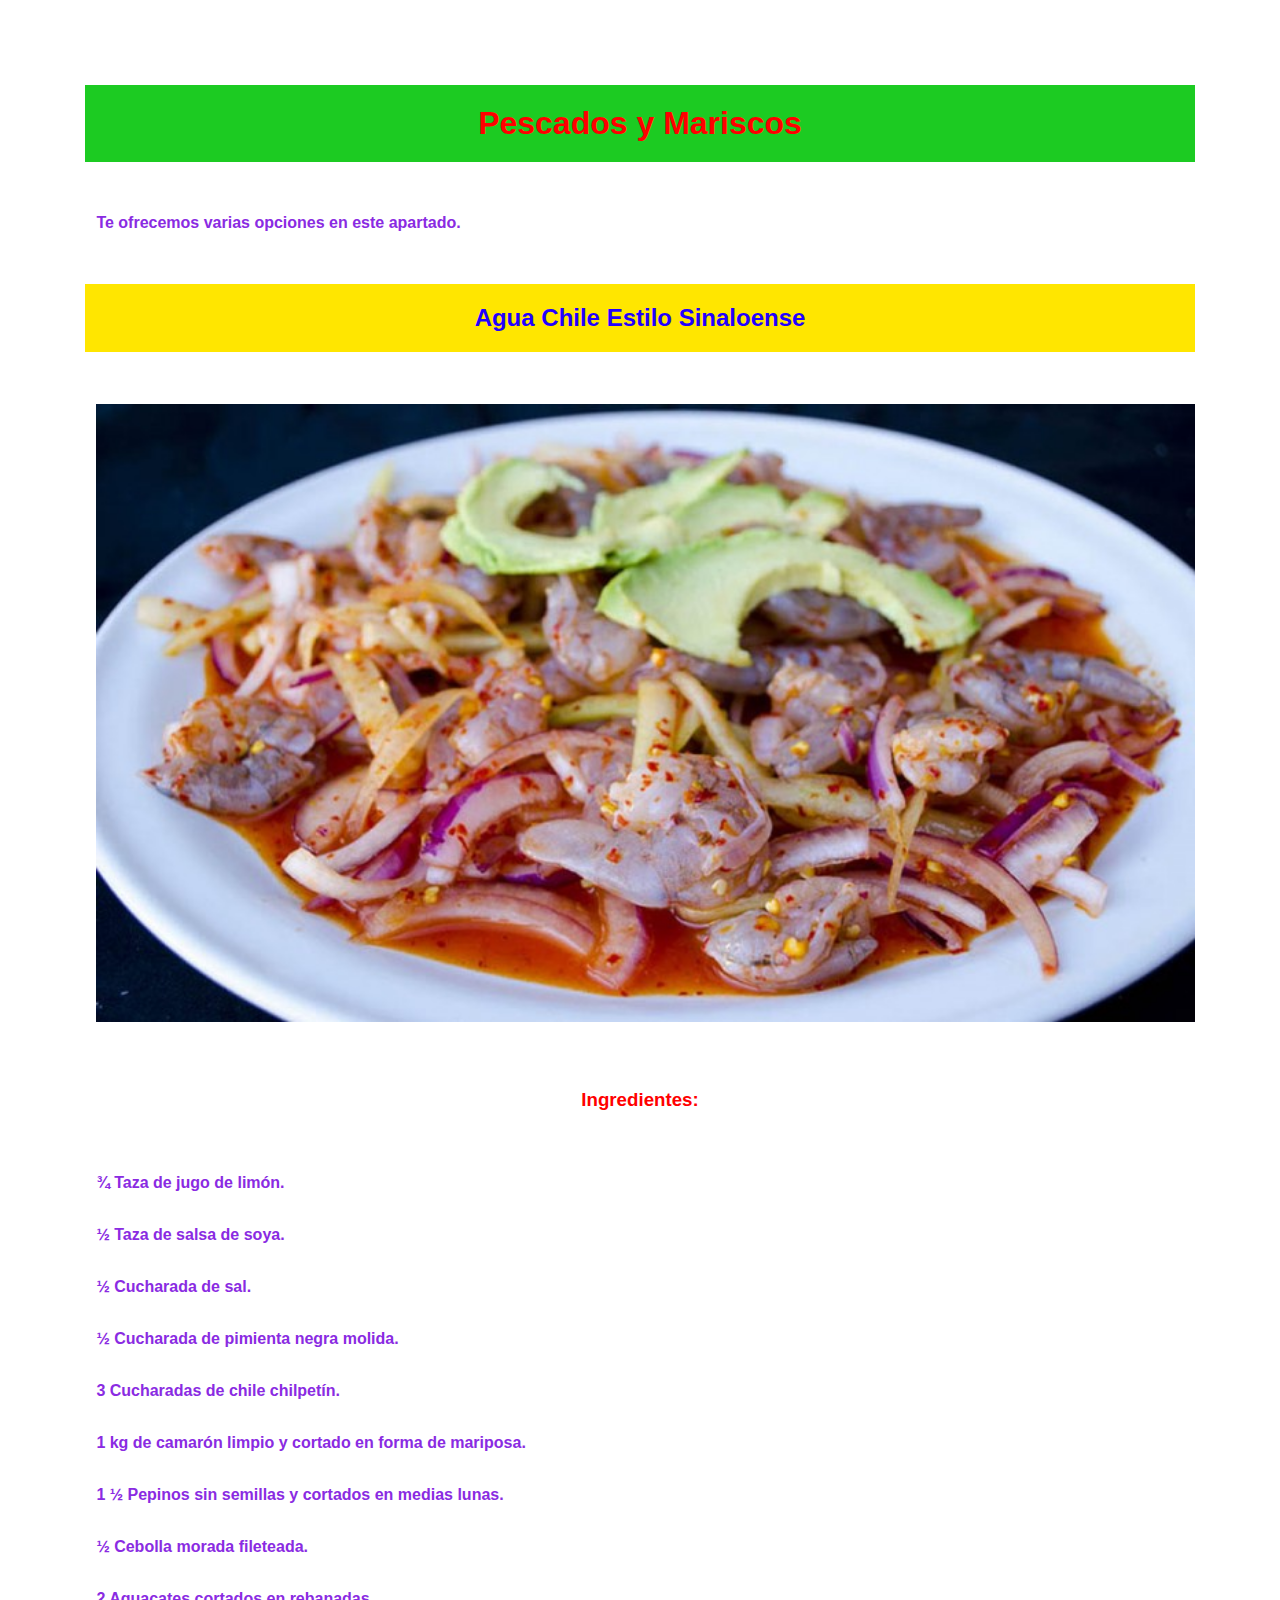
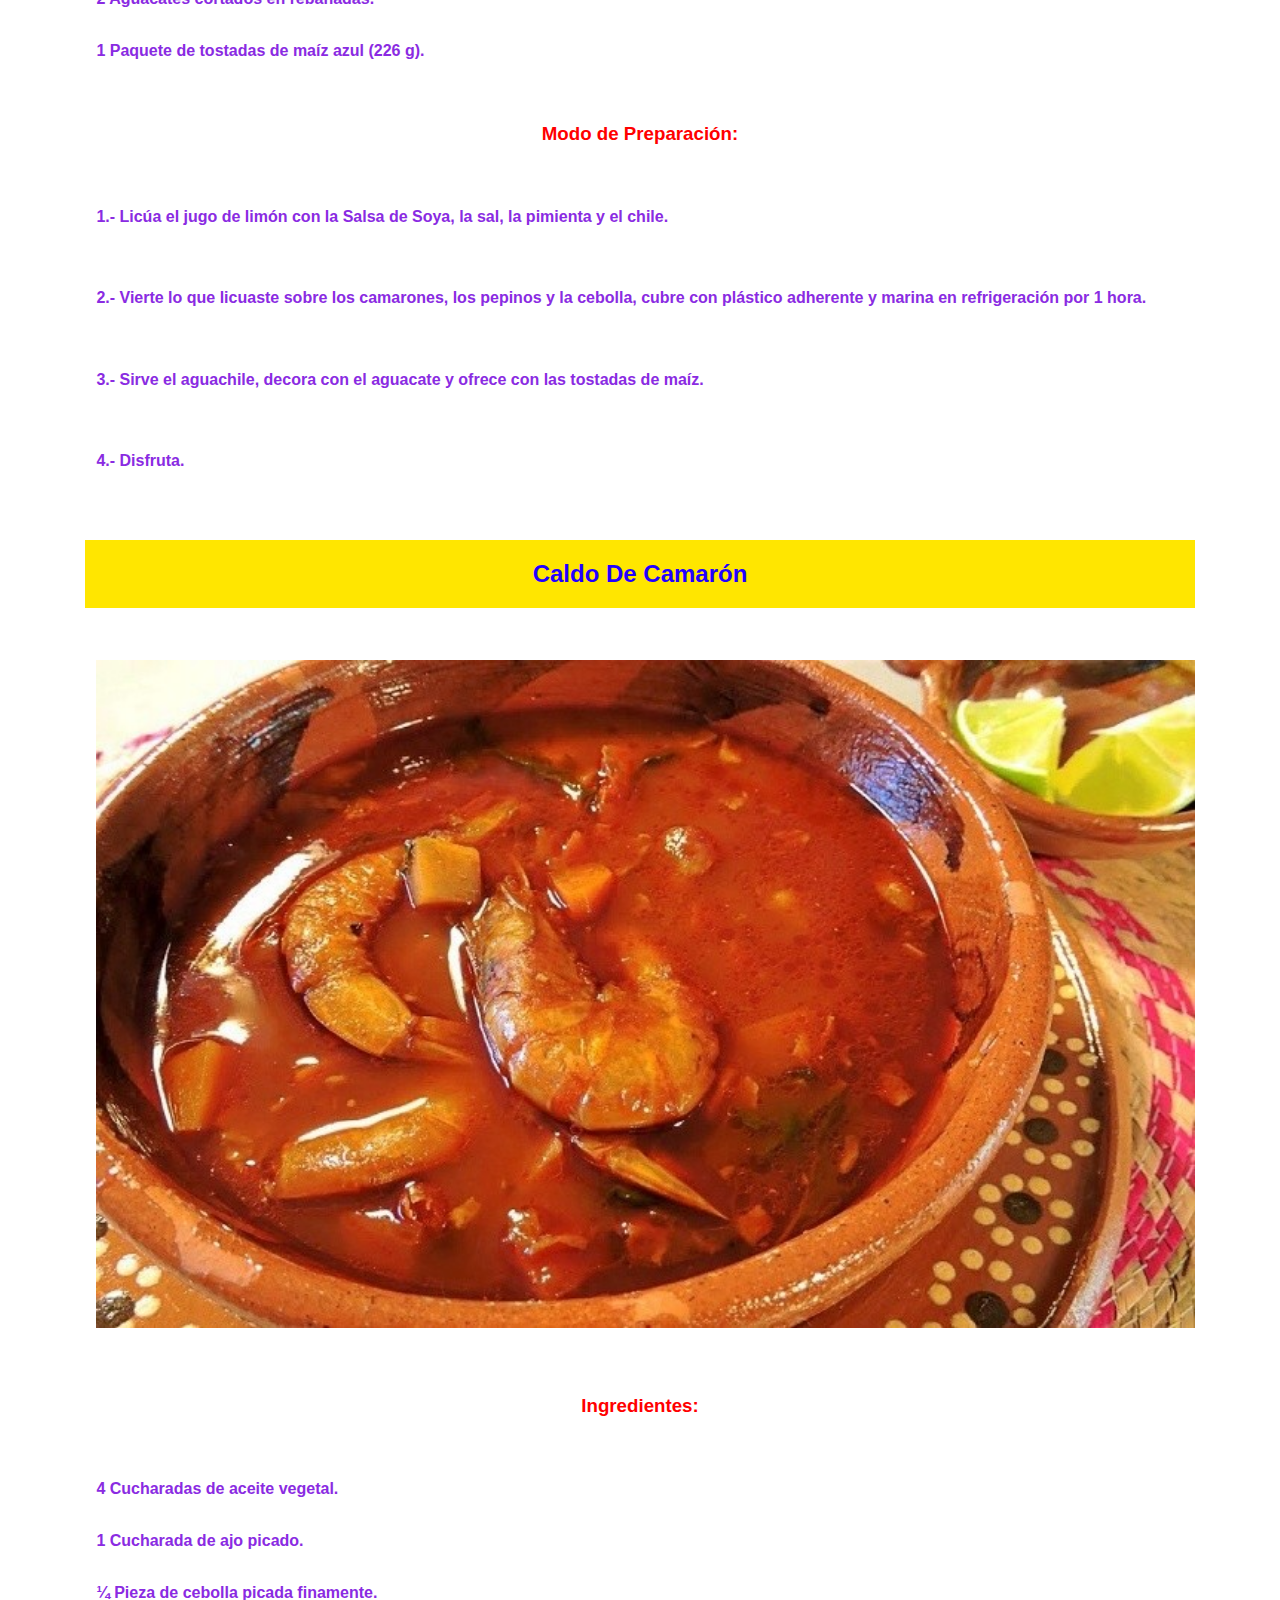
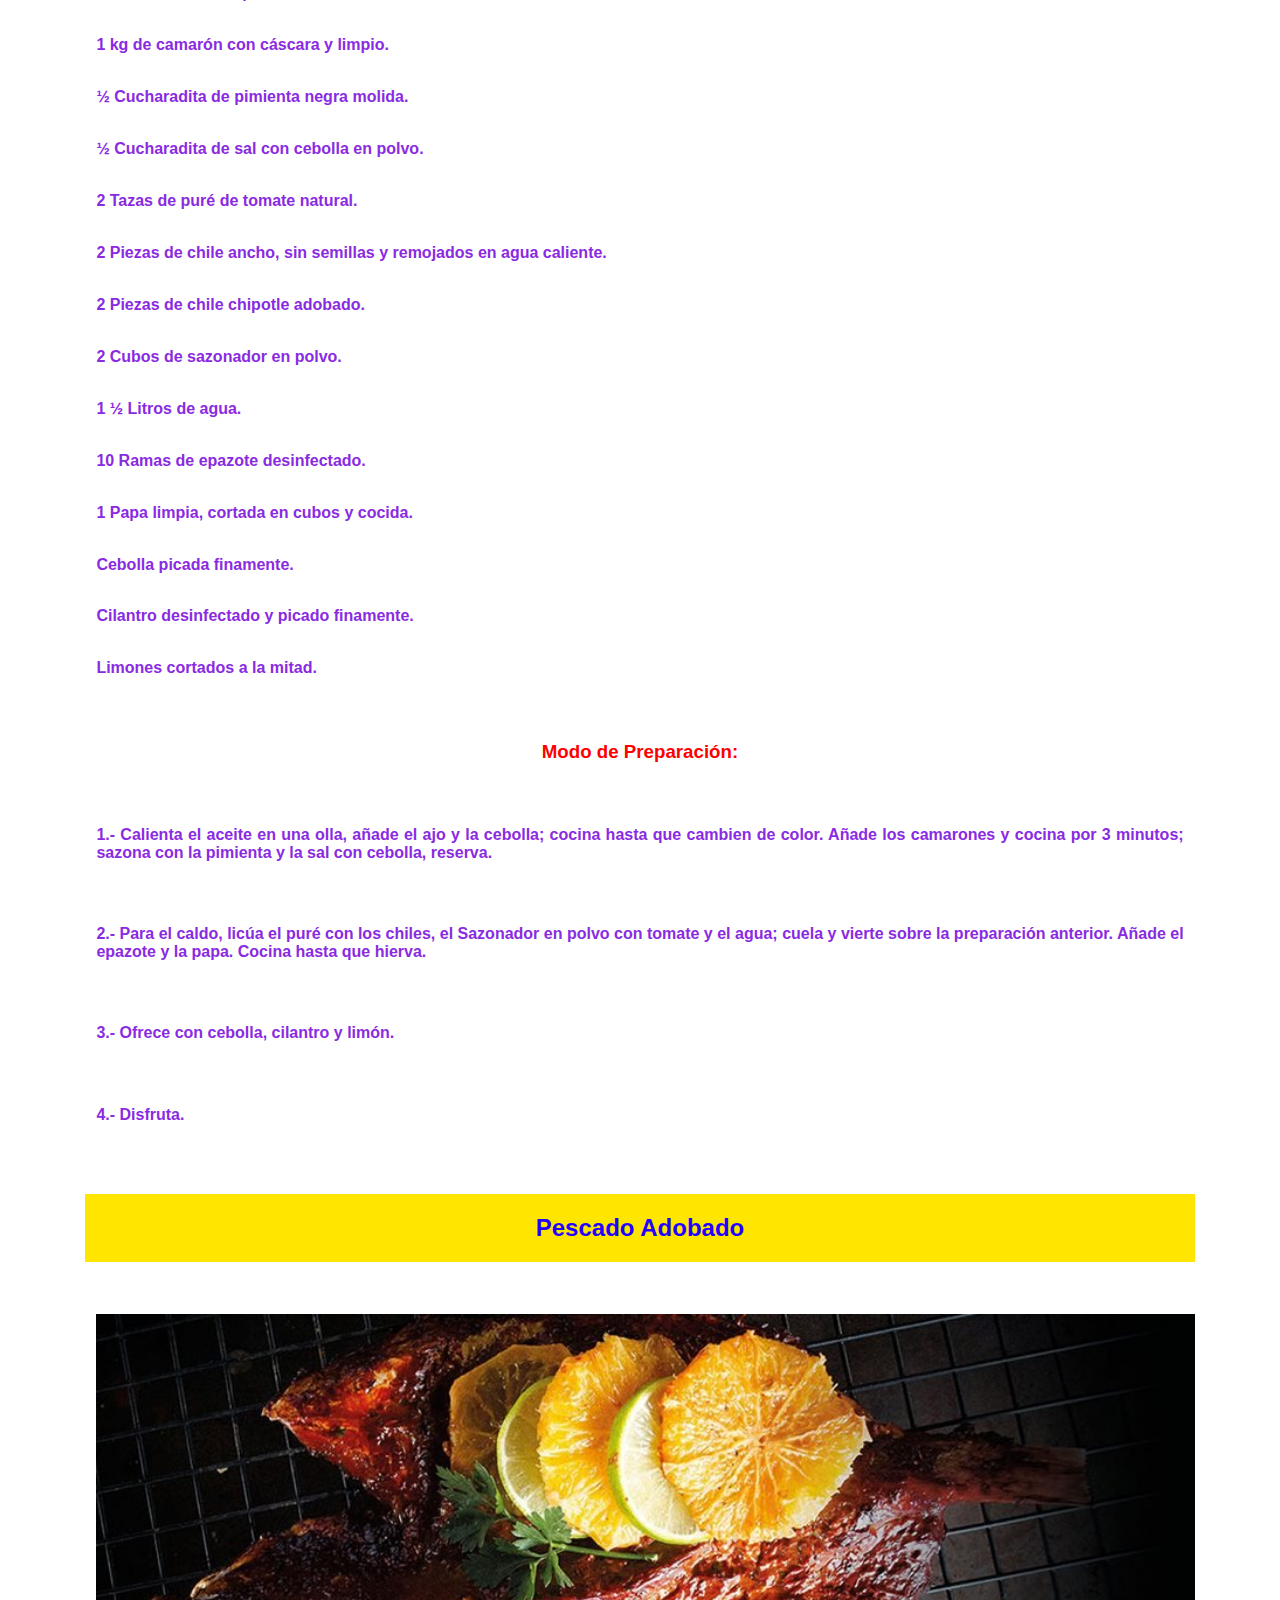
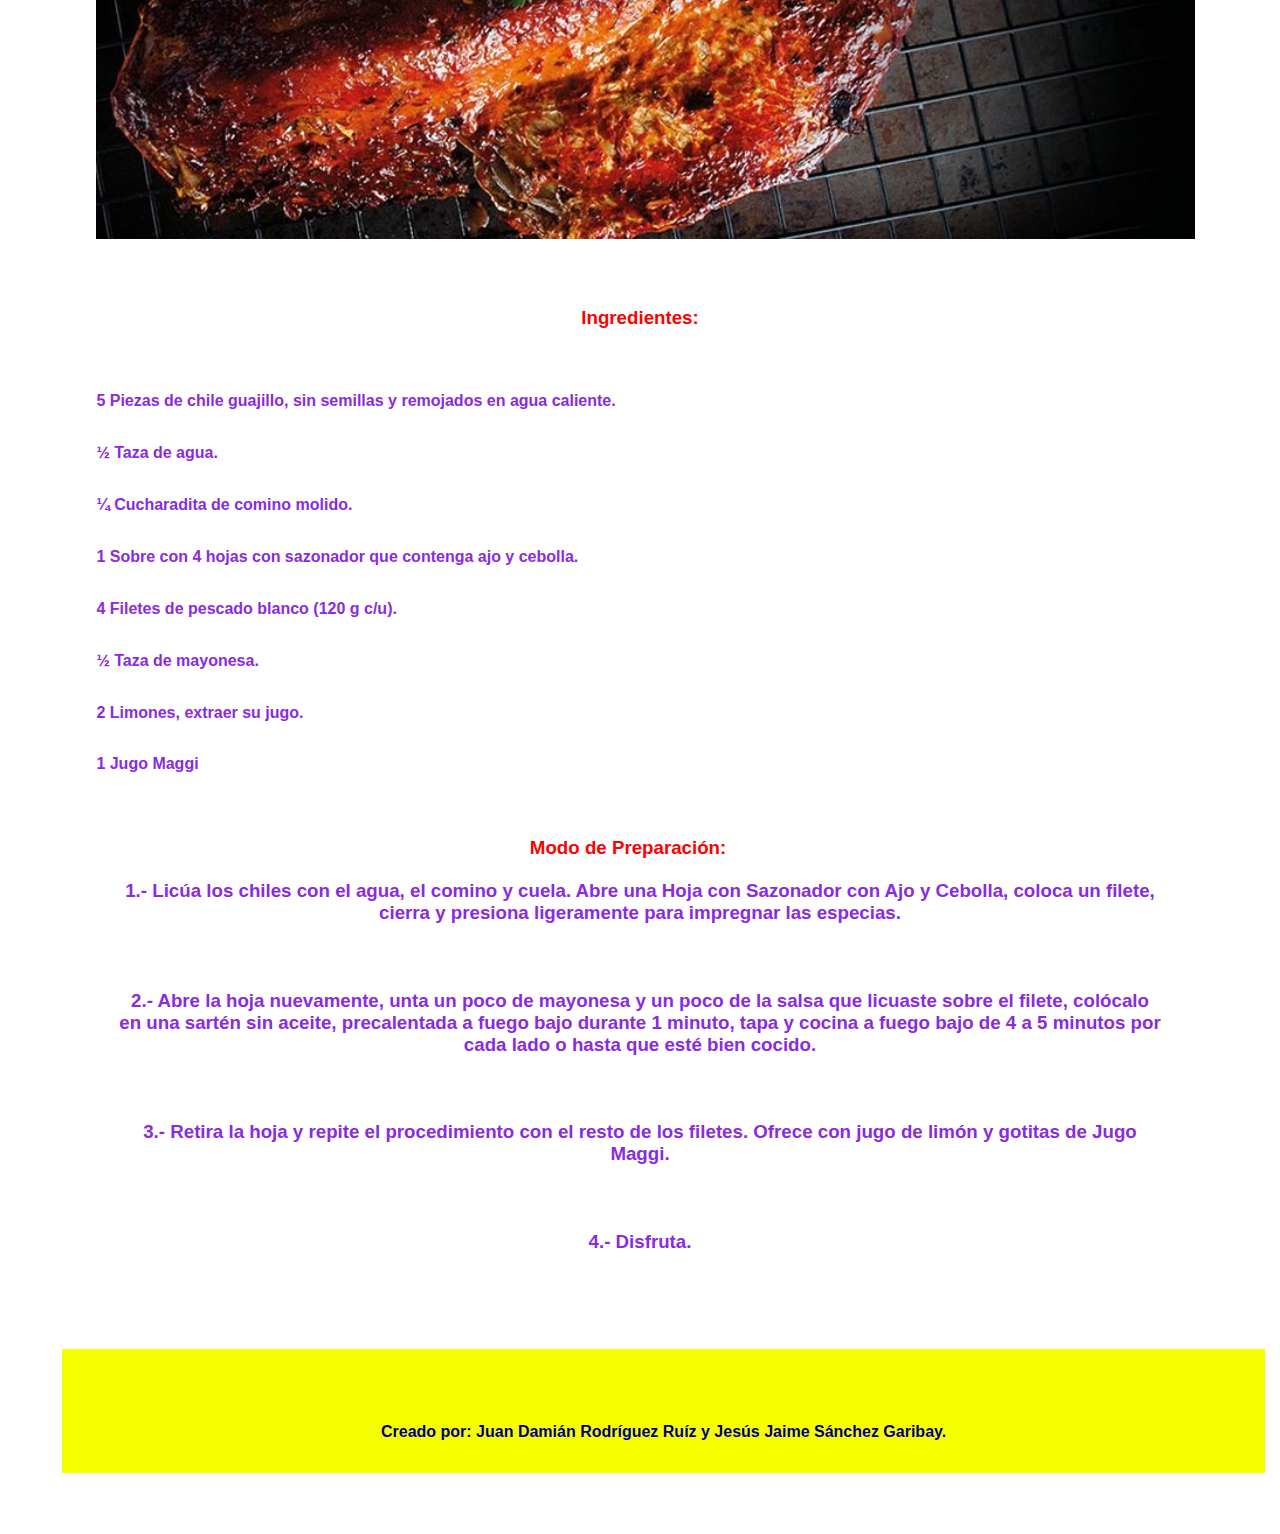
<file: PescadosMariscos.html>
<!DOCTYPE html>
<html lang="en">
<head>
    <meta charset="UTF-8">
    <meta name="viewport" content="width=device-width, initial-scale=1.0">
    <title>Pescados y Mariscos</title>
    <link rel="stylesheet" href="hoja-estilo.css">
</head>
<body>
    <div class="informacion">
    <H1>Pescados y Mariscos</H1>
    <br>
    <p>Te ofrecemos varias opciones en este apartado.</p>
    <br>
    <h2>Agua Chile Estilo Sinaloense</h2>
    &emsp;
    <img src="IMGRECETARIO/aguachile.jpeg" alt="Agua Chile Estilo Sinaloense" width="97%">
    &emsp;
    <h3>Ingredientes:</h3>
    &emsp;
        <p> ¾ Taza de jugo de limón.</p>
        <p> ½ Taza de salsa de soya.</p>
        <p> ½ Cucharada de sal.</p>
        <p> ½ Cucharada de pimienta negra molida.</p>
        <p> 3 Cucharadas de chile chilpetín.</p>
        <p> 1 kg de camarón limpio y cortado en forma de mariposa.</p>
        <p> 1 ½ Pepinos sin semillas y cortados en medias lunas.</p>
        <p> ½ Cebolla morada fileteada.</p>
        <p> 2 Aguacates cortados en rebanadas.</p>
        <p> 1 Paquete de tostadas de maíz azul (226 g).</p>
    &emsp;
    <h3>Modo de Preparación:</h3>
    &emsp;
    <p> 1.- Licúa el jugo de limón con la Salsa de Soya, la sal, la pimienta y el 
    chile.</p>
    &emsp;
    <p> 2.- Vierte lo que licuaste sobre los camarones, los pepinos y la cebolla, 
    cubre con plástico adherente y marina en refrigeración por 1 hora.</p>
    &emsp;
    <p> 3.- Sirve el aguachile, decora con el aguacate y ofrece con las tostadas de 
    maíz.</p>
    &emsp;
    <p> 4.- Disfruta.</p>
    <br>
    <br>
    <h2>Caldo De Camarón</h2>
    &emsp;
    <img src="IMGRECETARIO/caldocamaron.jpeg" alt="Caldo De Camarón" width="97%">
    &emsp;
    <h3>Ingredientes:</h3>
    &emsp;
    <p> 4 Cucharadas de aceite vegetal.</p>
    <p> 1 Cucharada de ajo picado.</p>
    <p> ¼ Pieza de cebolla picada finamente.</p>
    <p> 1 kg de camarón con cáscara y limpio.</p>
    <p> ½ Cucharadita de pimienta negra molida.</p>
    <p> ½ Cucharadita de sal con cebolla en polvo.</p>
    <p> 2 Tazas de puré de tomate natural.</p>
    <p> 2 Piezas de chile ancho, sin semillas y remojados en agua caliente.</p>
    <p> 2 Piezas de chile chipotle adobado.</p>
    <p> 2 Cubos de sazonador en polvo.</p>
    <p> 1 ½ Litros de agua.</p>
    <p> 10 Ramas de epazote desinfectado.</p>
    <p> 1 Papa limpia, cortada en cubos y cocida.</p>
    <p> Cebolla picada finamente.</p>
    <p> Cilantro desinfectado y picado finamente.</p>
    <p> Limones cortados a la mitad.</p>
    &emsp;
    <h3>Modo de Preparación:</h3>
    &emsp;
    <p> 1.- Calienta el aceite en una olla, añade el ajo y la cebolla; cocina hasta que 
    cambien de color. Añade los camarones y cocina por 3 minutos; sazona con la 
    pimienta y la sal con cebolla, reserva.</p>
    &emsp;
    <p> 2.- Para el caldo, licúa el puré con los chiles, el Sazonador en polvo con 
    tomate y el agua; cuela y vierte sobre la preparación anterior. Añade el epazote y 
    la papa. Cocina hasta que hierva.</p>
    &emsp;
    <p> 3.- Ofrece con cebolla, cilantro y limón.</p>
    &emsp;
    <p> 4.- Disfruta.</p>
    <br>
    <br>
    <h2>Pescado Adobado</h2>
    &emsp;
    <img src="IMGRECETARIO/pescadoadobado.jpeg" alt="Pescado Adobado" width="97%">
    &emsp;
    <h3>Ingredientes:</h3>
    &emsp;
    <p> 5 Piezas de chile guajillo, sin semillas y remojados en agua caliente.</p>
    <p> ½ Taza de agua.</p>
    <p> ¼ Cucharadita de comino molido.</p>
    <p> 1 Sobre con 4 hojas con sazonador que contenga ajo y cebolla.</p>
    <p> 4 Filetes de pescado blanco (120 g c/u).</p>
    <p> ½ Taza de mayonesa.</p>
    <p> 2 Limones, extraer su jugo.</p>
    <p> 1 Jugo Maggi</p>
    &emsp;
    <h3>Modo de Preparación:</h>
    &emsp;
    <p> 1.- Licúa los chiles con el agua, el comino y cuela. Abre una Hoja con 
    Sazonador con Ajo y Cebolla, coloca un filete, cierra y presiona ligeramente para 
    impregnar las especias.</p>
    &emsp;
    <p> 2.- Abre la hoja nuevamente, unta un poco de mayonesa y un poco de la salsa que 
    licuaste sobre el filete, colócalo en una sartén sin aceite, precalentada a fuego 
    bajo durante 1 minuto, tapa y cocina a fuego bajo de 4 a 5 minutos por cada lado o 
    hasta que esté bien cocido.</p>
    &emsp;
    <p> 3.- Retira la hoja y repite el procedimiento con el resto de los filetes. 
    Ofrece con jugo de limón y gotitas de Jugo Maggi.</p>
    &emsp;
    <p> 4.- Disfruta.</p>
    </div>
    <footer>
        <p> Creado por: Juan Damián Rodríguez Ruíz y Jesús Jaime Sánchez Garibay.</p>
    </footer>
</body>
</html>
</file>
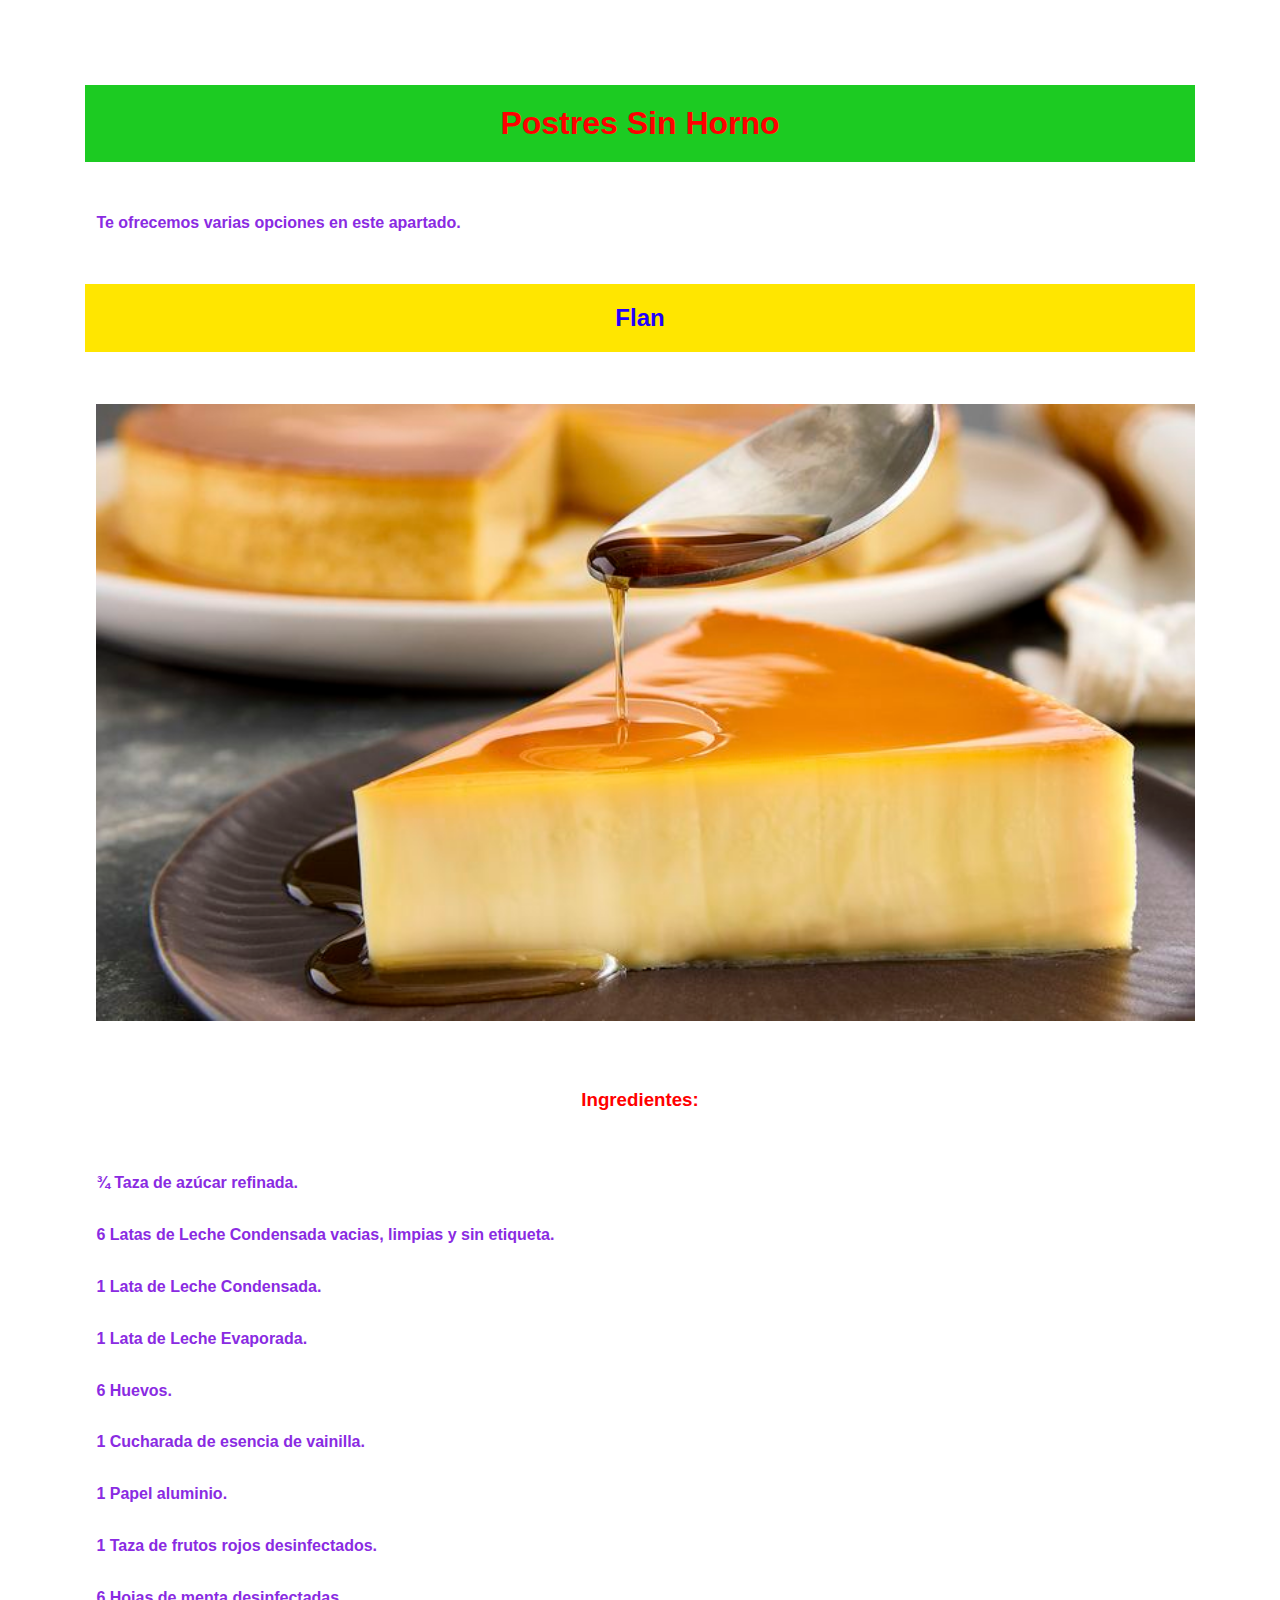
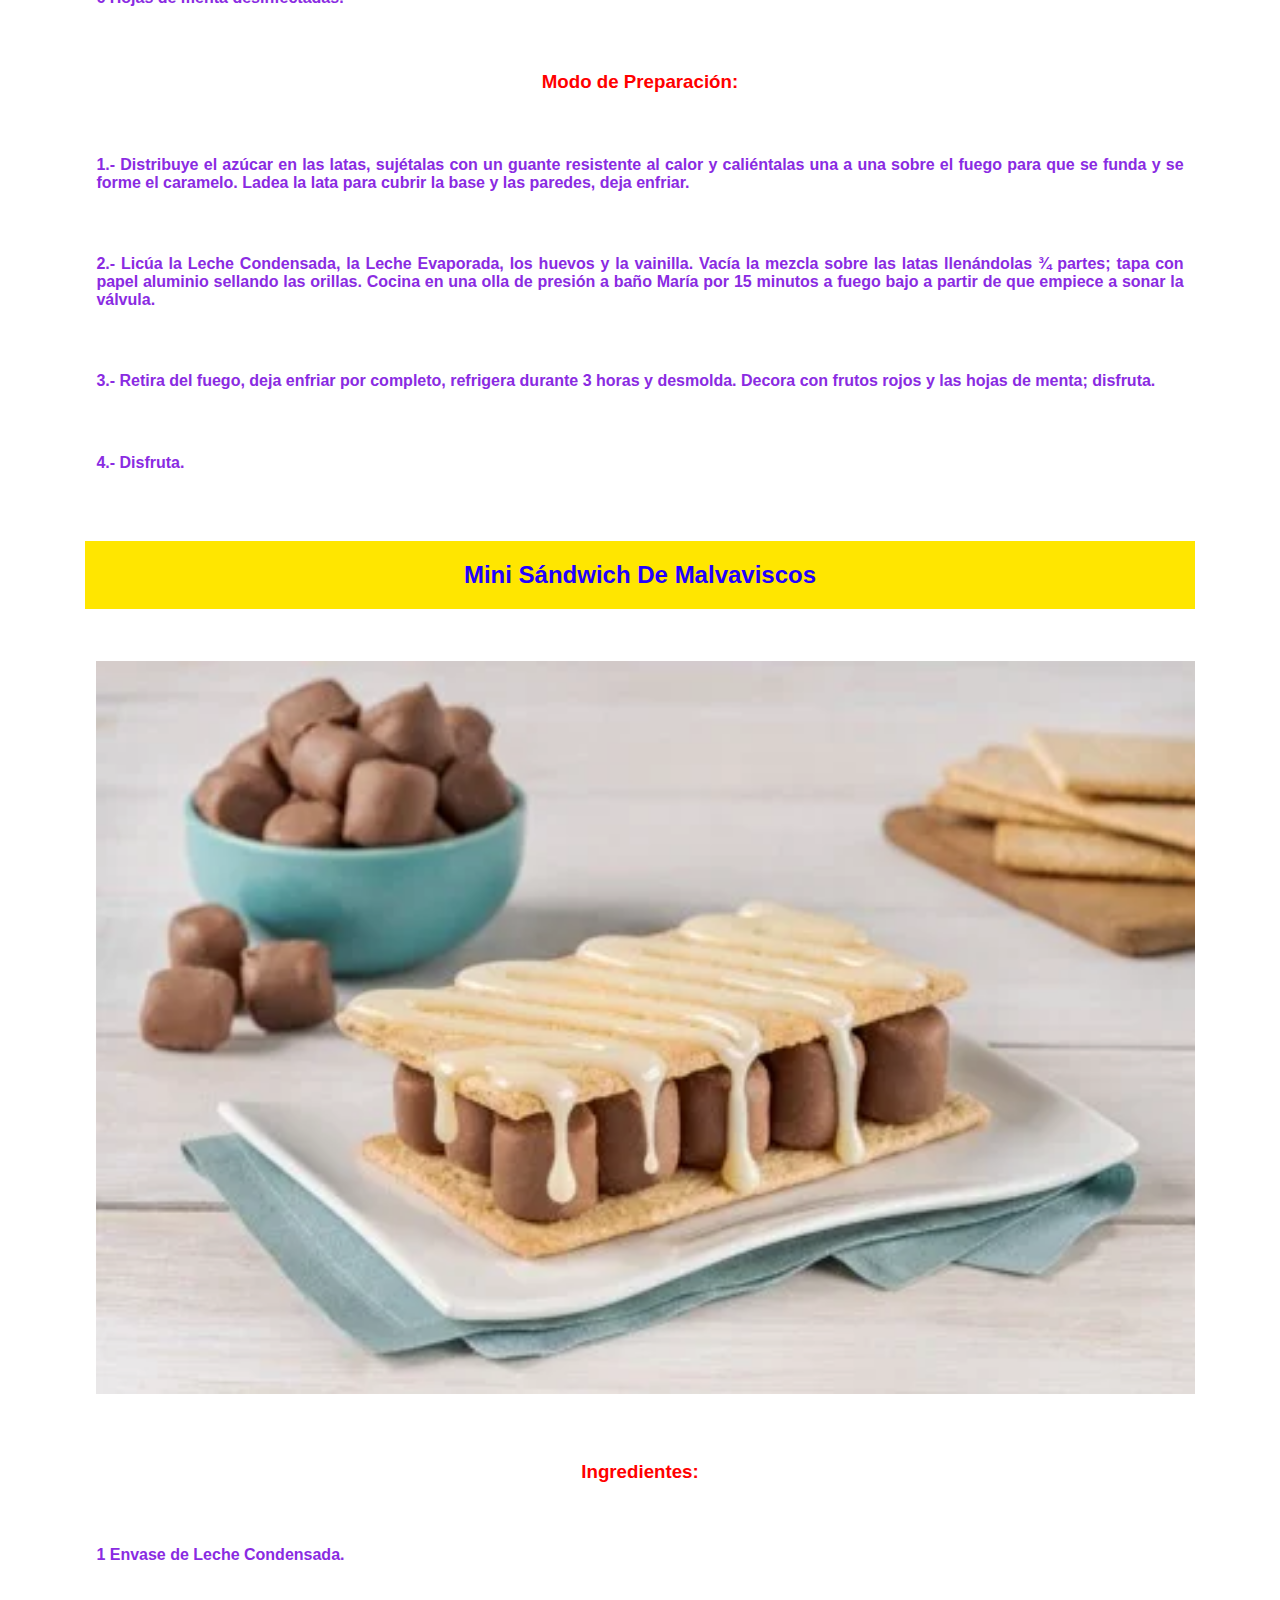
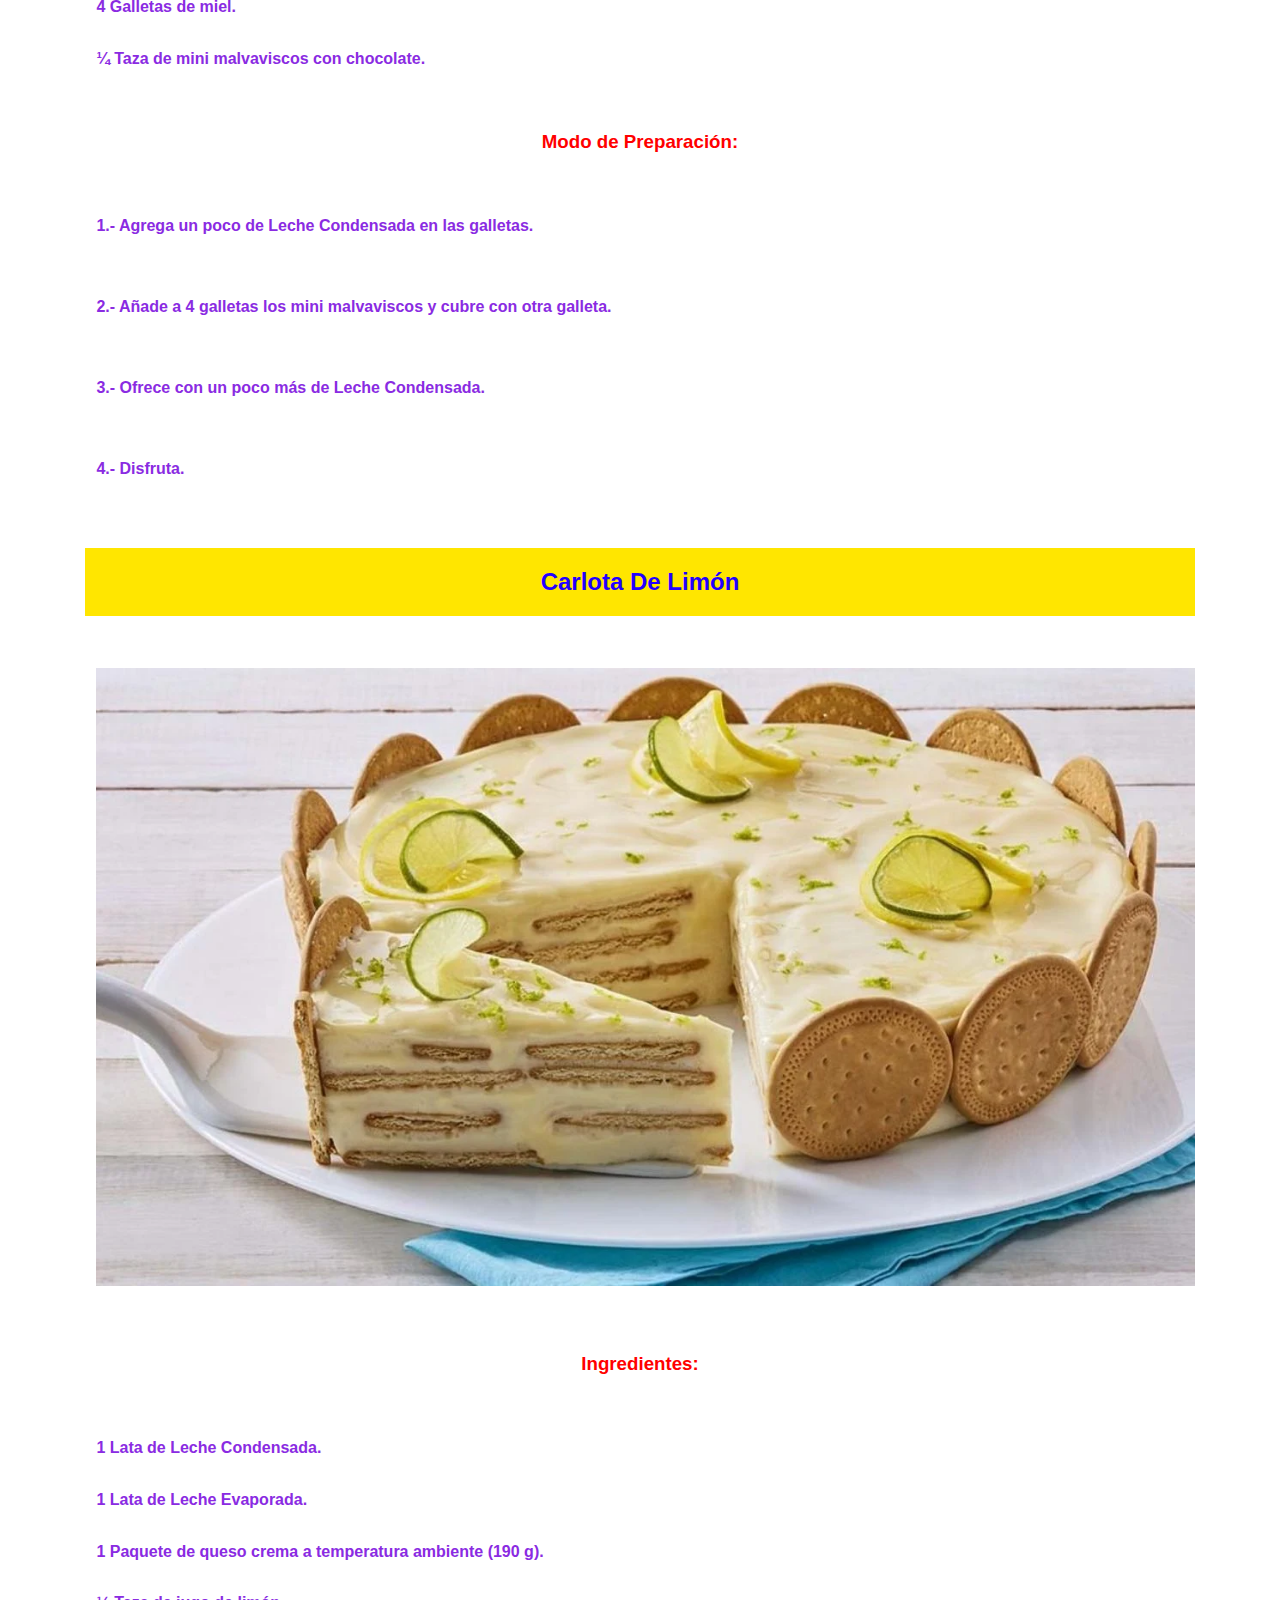
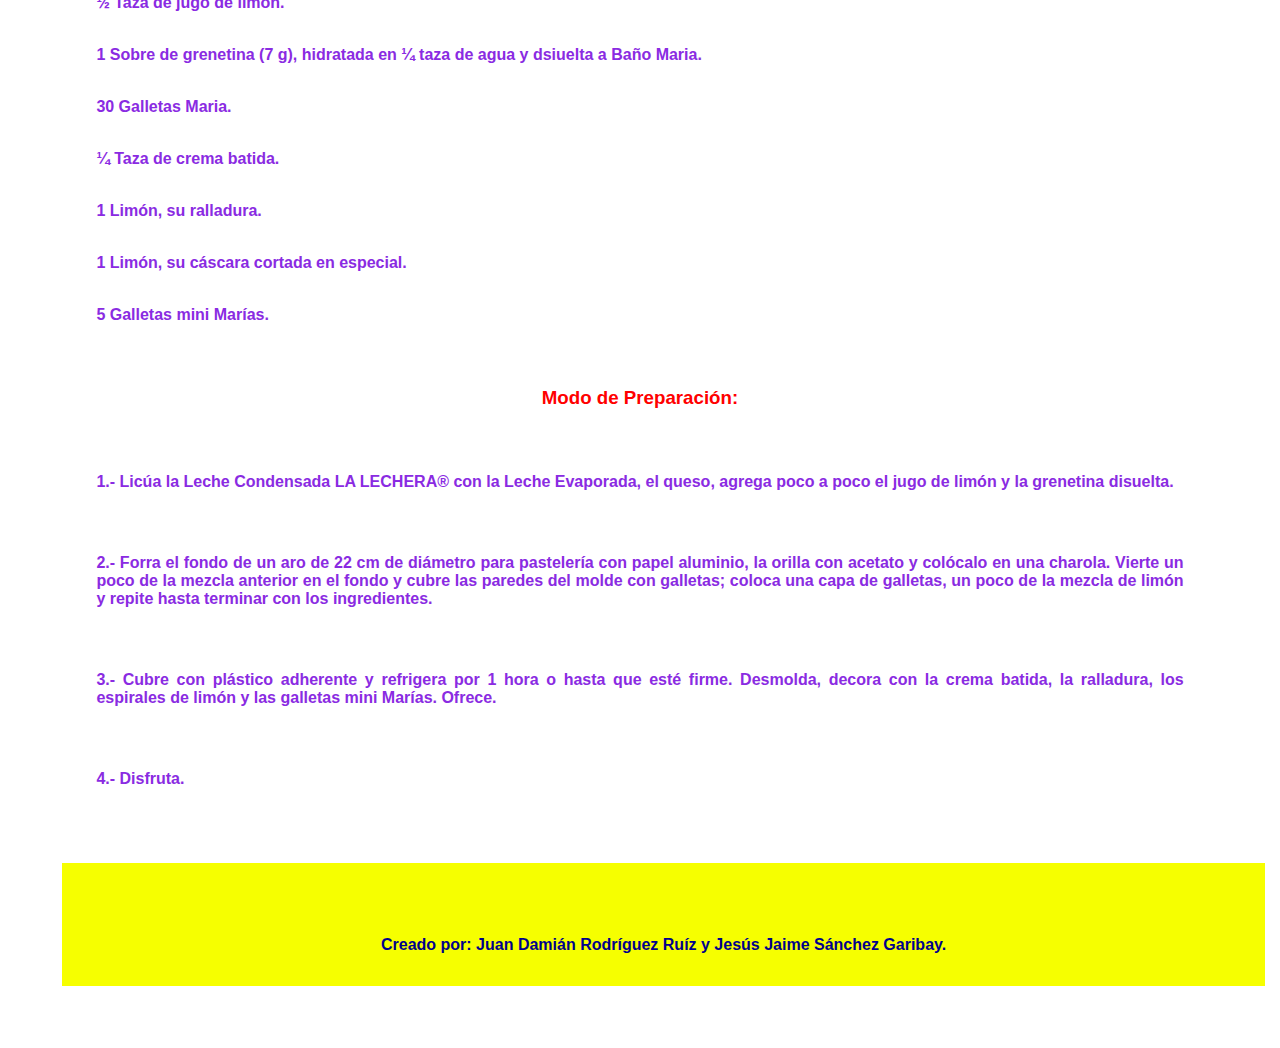
<file: PSH.html>
<!DOCTYPE html>
<html lang="en">
<head>
    <meta charset="UTF-8">
    <meta name="viewport" content="width=device-width, initial-scale=1.0">
    <title>Postres Sin Horno</title>
    <link rel="stylesheet" href="hoja-estilo.css">
</head>
<body>
    <div class="informacion">
    <H1>Postres Sin Horno</H1>
    <br>
    <p>Te ofrecemos varias opciones en este apartado.</p>
    <br>
    <h2>Flan</h2>
    &emsp;
    <img src="IMGRECETARIO/flan.jpeg" alt="Flan" width="97%">
    &emsp;
    <h3>Ingredientes:</h3>
    &emsp;
        <p> ¾ Taza de azúcar refinada.</p>
        <p> 6 Latas de Leche Condensada vacias, limpias y sin etiqueta.</p>
        <p> 1 Lata de Leche Condensada.</p>
        <p> 1 Lata de Leche Evaporada.</p>
        <p> 6 Huevos.</p>
        <p> 1 Cucharada de esencia de vainilla.</p>
        <p> 1 Papel aluminio.</p>
        <p> 1 Taza de frutos rojos desinfectados.</p>
        <p> 6 Hojas de menta desinfectadas.</p>
    &emsp;
    <h3>Modo de Preparación:</h3>
    &emsp;
    <p> 1.- Distribuye el azúcar en las latas, sujétalas con un guante resistente al 
    calor y caliéntalas una a una sobre el fuego para que se funda y se forme el 
    caramelo. Ladea la lata para cubrir la base y las paredes, deja enfriar.</p>
    &emsp;
    <p> 2.- Licúa la Leche Condensada, la Leche Evaporada, los huevos y la vainilla.
    Vacía la mezcla sobre las latas llenándolas ¾ partes; tapa con papel aluminio 
    sellando las orillas. Cocina en una olla de presión a baño María por 15 minutos a 
    fuego bajo a partir de que empiece a sonar la válvula.</p>
    &emsp;
    <p> 3.- Retira del fuego, deja enfriar por completo, refrigera
        durante 3 horas y desmolda. Decora con frutos rojos y las
        hojas de menta; disfruta.</p>
    &emsp;
    <p> 4.- Disfruta.</p>
    <br>
    <br>
    <h2>Mini Sándwich De Malvaviscos</h2>
    &emsp;
    <img src="IMGRECETARIO/minisdemalva.webp" alt="Mini Sándwich De Malvaviscos" width="97%">
    &emsp;
    <h3>Ingredientes:</h3>
    &emsp;
    <p> 1 Envase de Leche Condensada.</p>
    <p> 4 Galletas de miel.</p>
    <p> ¼ Taza de mini malvaviscos con chocolate.</p>
    &emsp;
    <h3>Modo de Preparación:</h3>
    &emsp;
    <p> 1.- Agrega un poco de Leche Condensada en las galletas.</p>
    &emsp;
    <p> 2.- Añade a 4 galletas los mini malvaviscos y cubre con otra galleta.</p>
    &emsp;
    <p> 3.- Ofrece con un poco más de Leche Condensada.</p>
    &emsp;
    <p> 4.- Disfruta.</p>
    <br>
    <br>
    <h2>Carlota De Limón</h2>
    &emsp;
    <img src="IMGRECETARIO/carlotalimon.webp" alt="Carlota De Limón" width="97%">
    &emsp;
    <h3>Ingredientes:</h3>
    &emsp;
    <p> 1 Lata de Leche Condensada.</p>
    <p> 1 Lata de Leche Evaporada.</p>
    <p> 1 Paquete de queso crema a temperatura ambiente (190 g).</p>
    <p> ½ Taza de jugo de limón.</p>
    <p> 1 Sobre de grenetina (7 g), hidratada en ¼ taza de agua y dsiuelta a Baño Maria.</p>
    <p> 30 Galletas Maria.</p>
    <p> ¼ Taza de crema batida.</p>
    <p> 1 Limón, su ralladura.</p>
    <p> 1 Limón, su cáscara cortada en especial.</p>
    <p> 5 Galletas mini Marías.</p>
    &emsp;
    <h3>Modo de Preparación:</h3>
    &emsp;
    <p> 1.- Licúa la Leche Condensada LA LECHERA® con la Leche Evaporada, el queso, 
    agrega poco a poco el jugo de limón y la grenetina disuelta.</p>
    &emsp;
    <p> 2.- Forra el fondo de un aro de 22 cm de diámetro para pastelería con papel 
    aluminio, la orilla con acetato y colócalo en una charola. Vierte un poco de la 
    mezcla anterior en el fondo y cubre las paredes del molde con galletas; coloca una 
    capa de galletas, un poco de la mezcla de limón y repite hasta terminar con los 
    ingredientes.</p>
    &emsp;
    <p> 3.- Cubre con plástico adherente y refrigera por 1 hora o hasta que esté firme. 
    Desmolda, decora con la crema batida, la ralladura, los espirales de limón y las 
    galletas mini Marías. Ofrece.</p>
    &emsp;
    <p> 4.- Disfruta.</p>
    </div>
    <footer>
        <p> Creado por: Juan Damián Rodríguez Ruíz y Jesús Jaime Sánchez Garibay.</p>
    </footer>
</body>
</html>
</file>
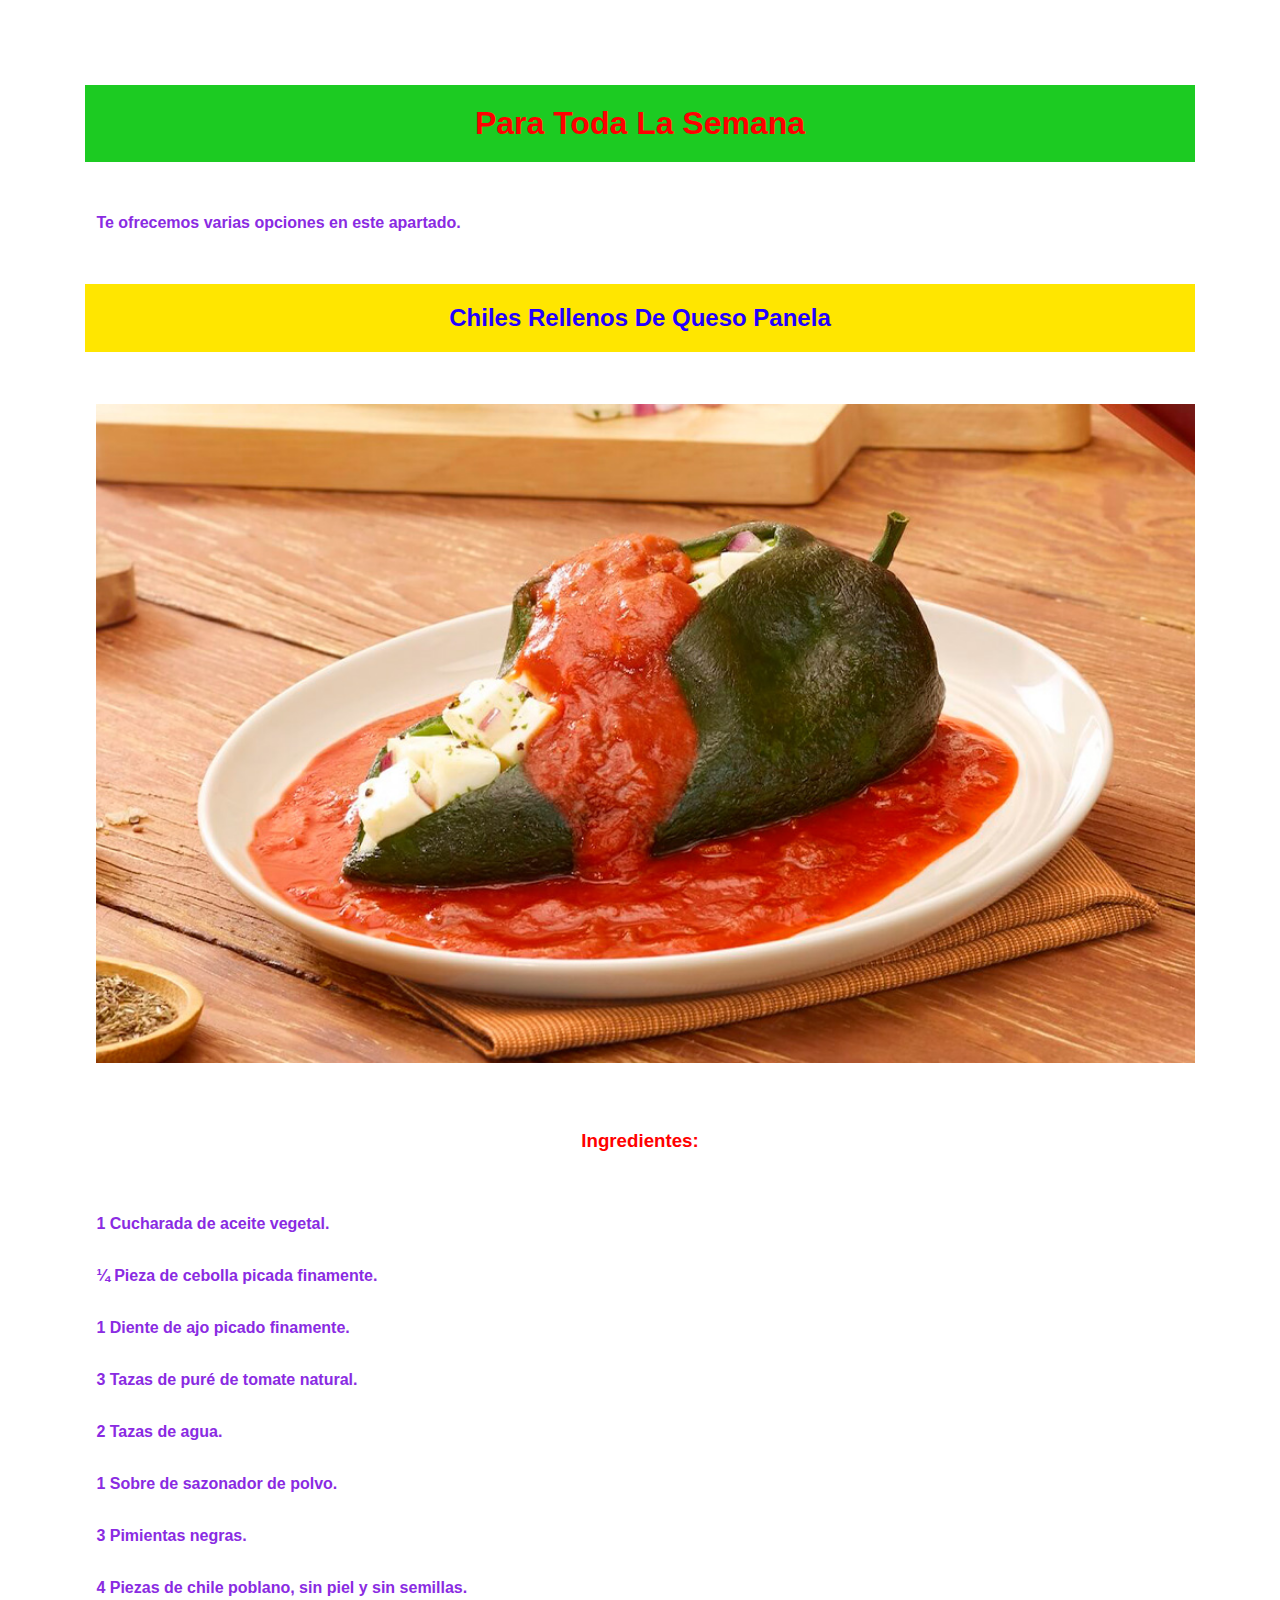
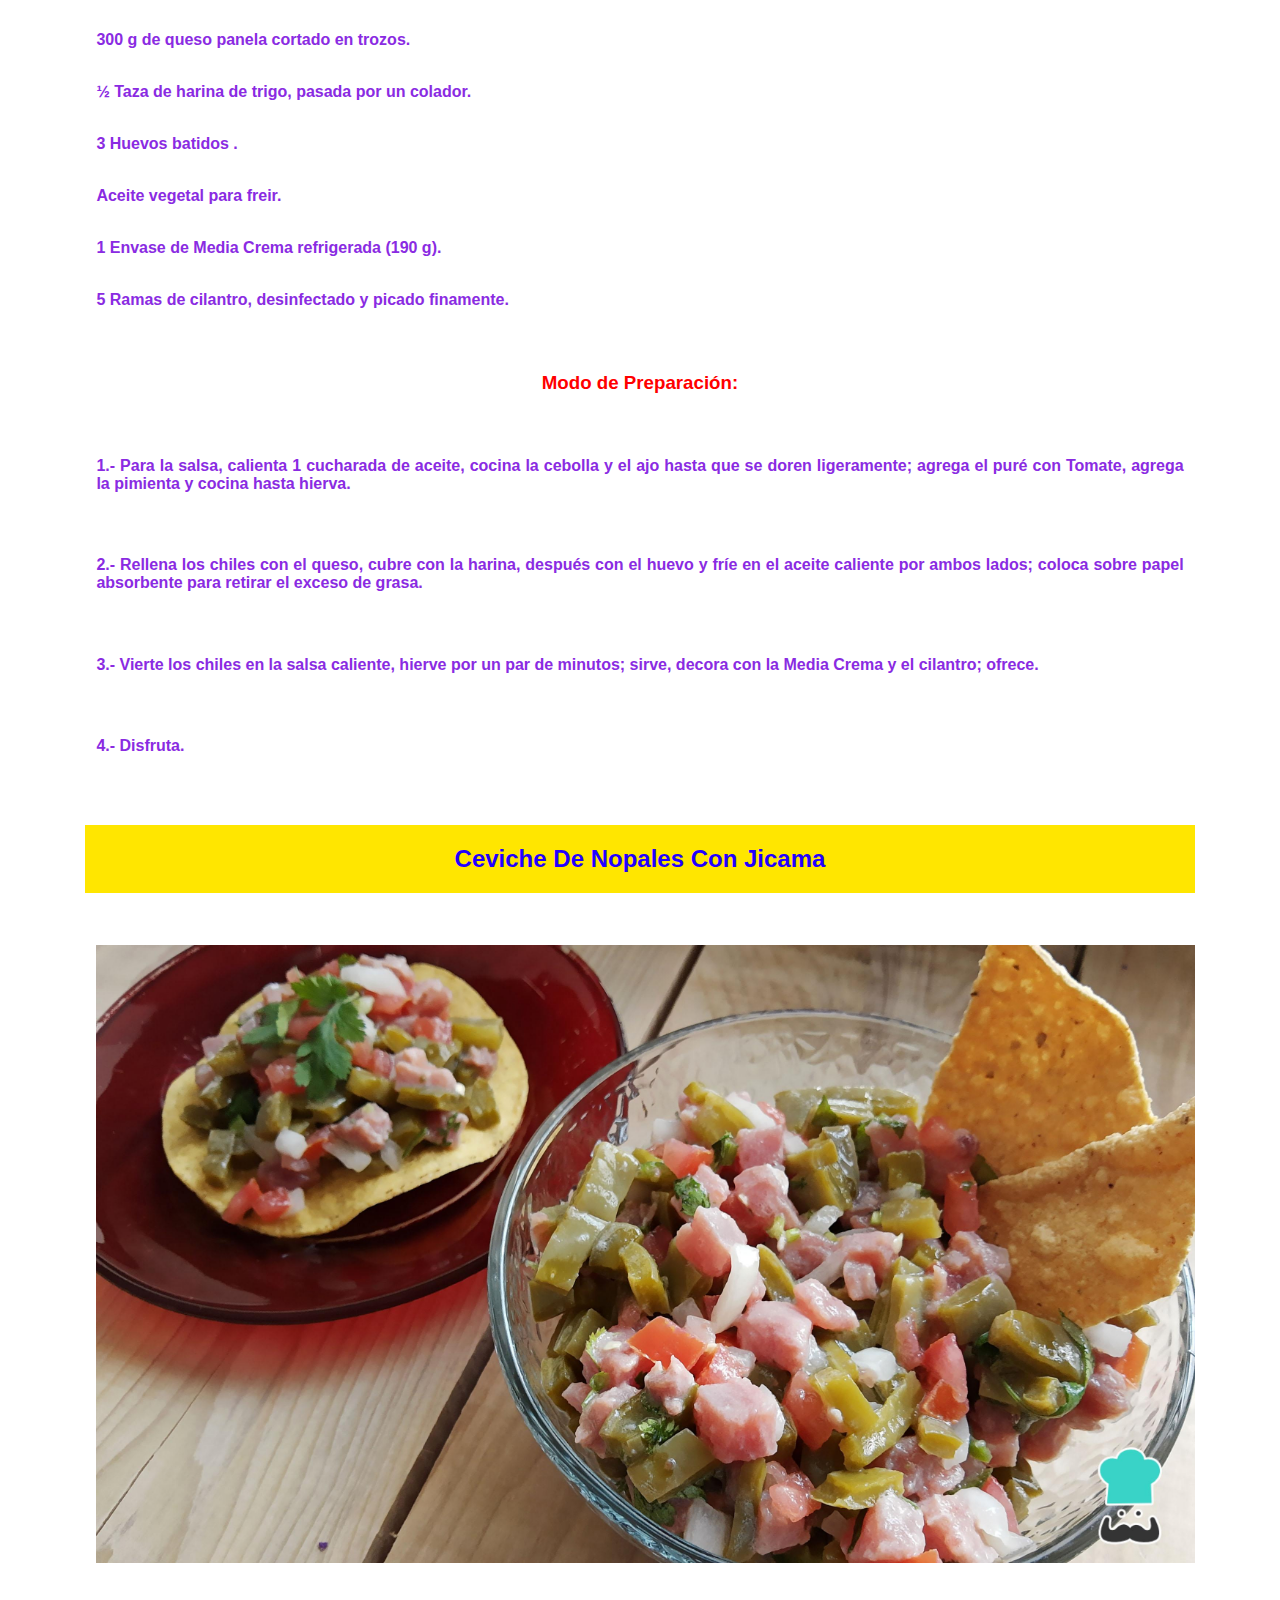
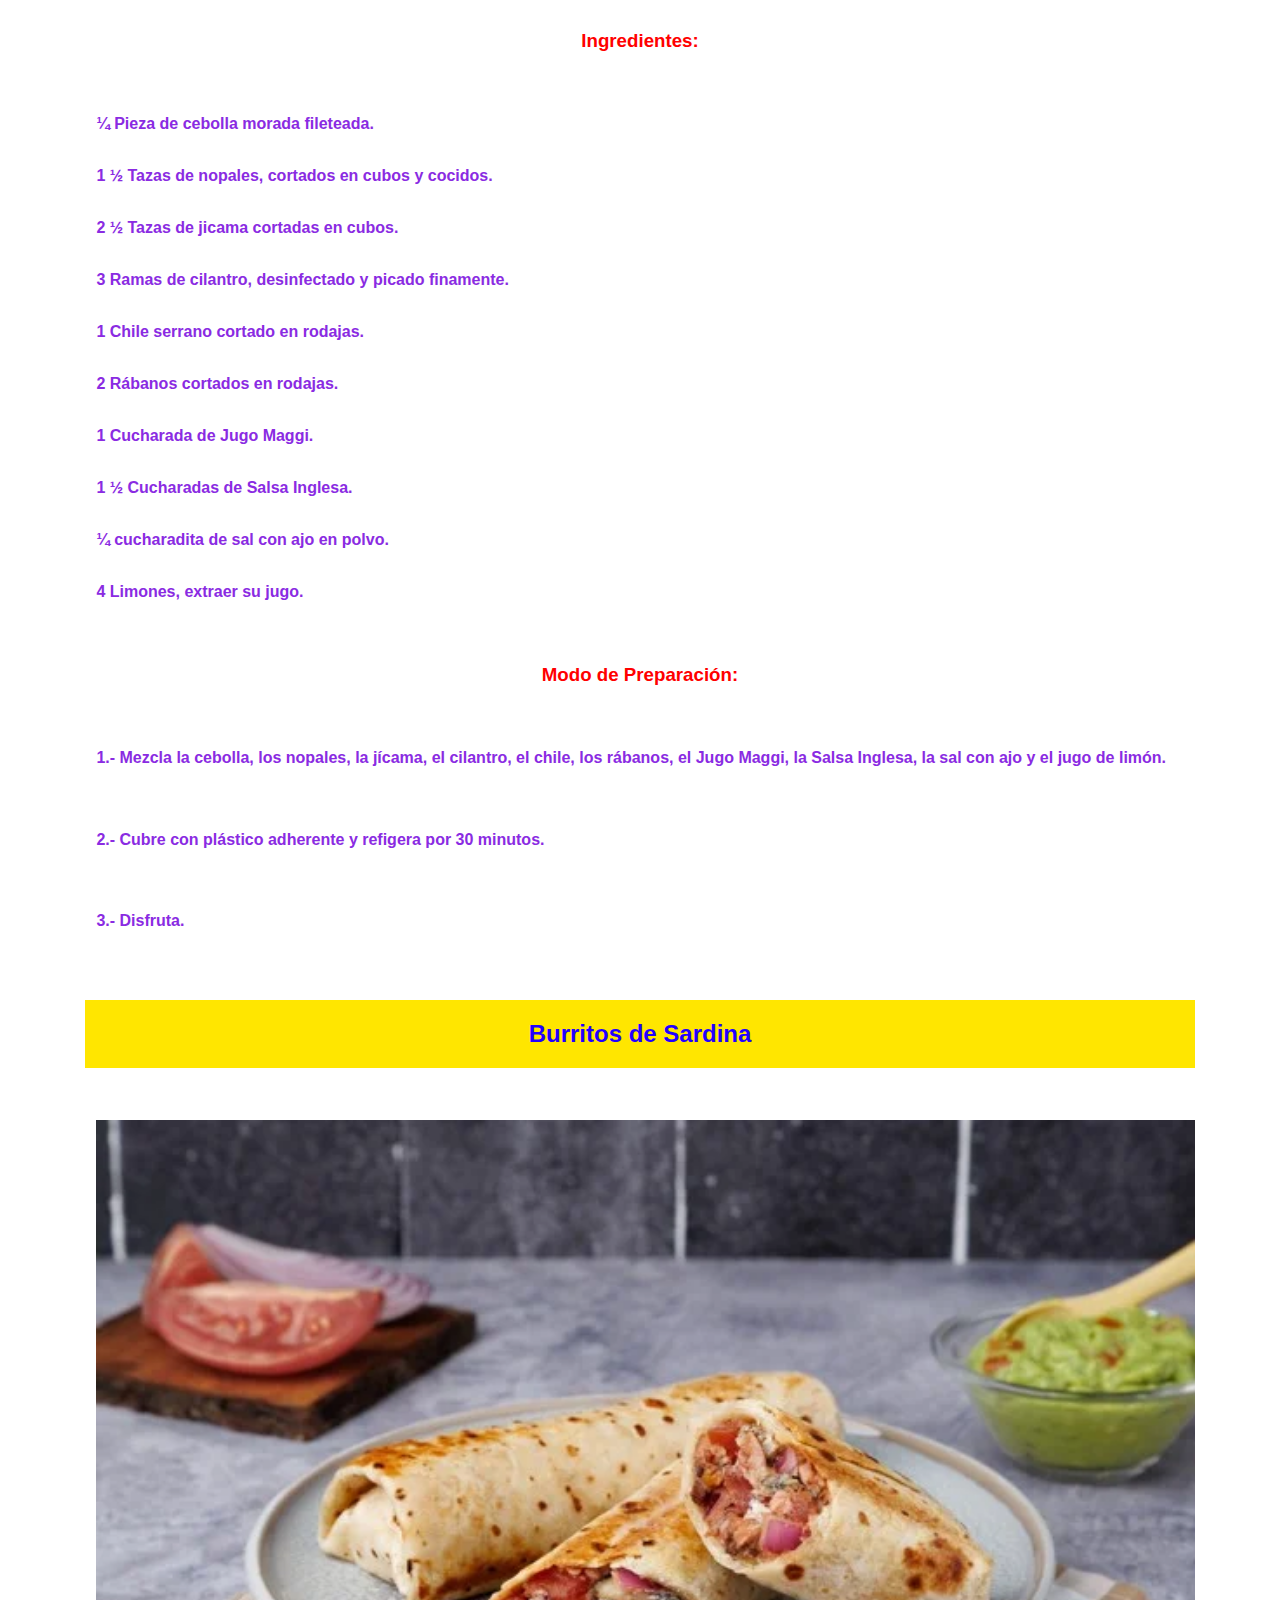
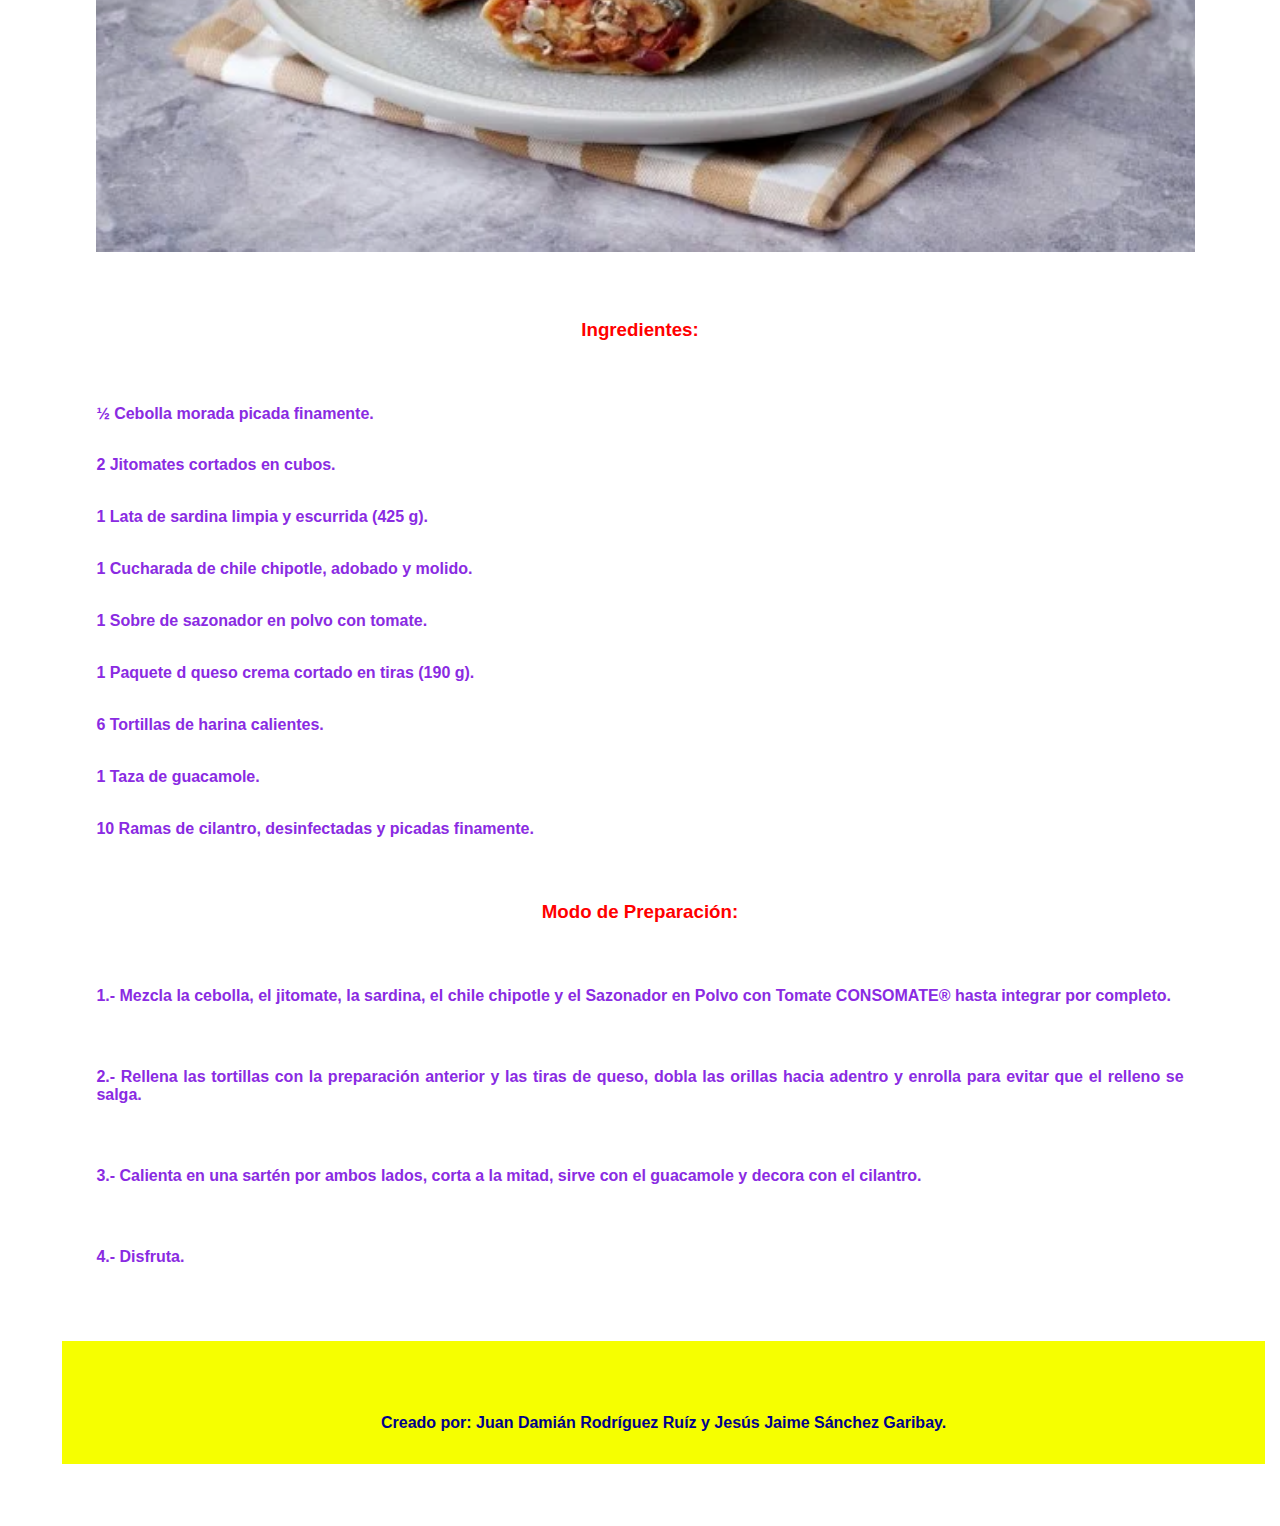
<file: PTLS.html>
<!DOCTYPE html>
<html lang="en">
<head>
    <meta charset="UTF-8">
    <meta name="viewport" content="width=device-width, initial-scale=1.0">
    <title>Para Toda La Semana</title>
    <link rel="stylesheet" href="hoja-estilo.css">
</head>
<body>
    <div class="informacion">
    <H1>Para Toda La Semana</H1>
    <br>
    <p>Te ofrecemos varias opciones en este apartado.</p>
    <br>
    <h2>Chiles Rellenos De Queso Panela</h2>
    &emsp;
    <img src="IMGRECETARIO/chilesrellenos.jpeg" alt="Chiles Rellenos De Queso Panela" width="97%">
    &emsp;
    <h3>Ingredientes:</h3>
    &emsp;
        <p> 1 Cucharada de aceite vegetal.</p>
        <p> ¼ Pieza de cebolla picada finamente.</p>
        <p> 1 Diente de ajo picado finamente.</p>
        <p> 3 Tazas de puré de tomate natural.</p>
        <p> 2 Tazas de agua.</p>
        <p> 1 Sobre de sazonador de polvo.</p>
        <p> 3 Pimientas negras.</p>
        <p> 4 Piezas de chile poblano, sin piel y sin semillas.</p>
        <p> 300 g de queso panela cortado en trozos.</p>
        <p> ½ Taza de harina de trigo, pasada por un colador.</p>
        <p> 3 Huevos batidos .</p>
        <p> Aceite vegetal para freir.</p>
        <p> 1 Envase de Media Crema refrigerada (190 g).</p>
        <p> 5 Ramas de cilantro, desinfectado y picado finamente.</p>
    &emsp;
    <h3>Modo de Preparación:</h3>
    &emsp;
    <p> 1.- Para la salsa, calienta 1 cucharada de aceite, cocina la cebolla y el ajo 
    hasta que se doren ligeramente; agrega el puré con Tomate, agrega la pimienta y 
    cocina hasta hierva.</p>
    &emsp;
    <p> 2.- Rellena los chiles con el queso, cubre con la harina, después con el huevo 
    y fríe en el aceite caliente por ambos lados; coloca sobre papel absorbente para 
    retirar el exceso de grasa.</p>
    &emsp;
    <p> 3.- Vierte los chiles en la salsa caliente, hierve por un par de minutos; 
    sirve, decora con la Media Crema y el cilantro; ofrece.</p>
    &emsp;
    <p> 4.- Disfruta.</p>
    <br>
    <br>
    <h2>Ceviche De Nopales Con Jicama</h2>
    &emsp;
    <img src="IMGRECETARIO/cevichejicama.jpeg" alt="Ceviche De Nopales Con Jicama" width="97%">
    &emsp;
    <h3>Ingredientes:</h3>
    &emsp;
    <p> ¼ Pieza de cebolla morada fileteada.</p>
    <p> 1 ½ Tazas de nopales, cortados en cubos y cocidos.</p>
    <p> 2 ½ Tazas de jicama cortadas en cubos.</p>
    <p> 3 Ramas de cilantro, desinfectado y picado finamente.</p>
    <p> 1 Chile serrano cortado en rodajas.</p>
    <p> 2 Rábanos cortados en rodajas.</p>
    <p> 1 Cucharada de Jugo Maggi.</p>
    <p> 1 ½ Cucharadas de Salsa Inglesa.</p>
    <p> ¼ cucharadita de sal con ajo en polvo.</p>
    <p> 4 Limones, extraer su jugo.</p>
    &emsp;
    <h3>Modo de Preparación:</h3>
    &emsp;
    <p> 1.- Mezcla la cebolla, los nopales, la jícama, el cilantro, el chile, los rábanos, 
    el Jugo Maggi, la Salsa Inglesa, la sal con ajo y el jugo de limón.</p>
    &emsp;
    <p>2.- Cubre con plástico adherente y refigera por 30 minutos.</p>
    &emsp;
    <p> 3.- Disfruta.</p>
    <br>
    <br>
    <h2>Burritos de Sardina</h2>
    &emsp;
    <img src="IMGRECETARIO/burritossardina.webp" alt="Burritos de Sardina" width="97%">
    &emsp;
    <h3>Ingredientes:</h3>
    &emsp;
    <p> ½ Cebolla morada picada finamente.</p>
    <p> 2 Jitomates cortados en cubos.</p>
    <p> 1 Lata de sardina limpia y escurrida (425 g).</p>
    <p> 1 Cucharada de chile chipotle, adobado y molido.</p>
    <p> 1 Sobre de sazonador en polvo con tomate.</p>
    <p> 1 Paquete d queso crema cortado en tiras (190 g).</p>
    <p> 6 Tortillas de harina calientes.</p>
    <p> 1 Taza de guacamole.</p>
    <p> 10 Ramas de cilantro, desinfectadas y picadas finamente.</p>
    &emsp;
    <h3>Modo de Preparación:</h3>
    &emsp;
    <p> 1.- Mezcla la cebolla, el jitomate, la sardina, el chile chipotle y el Sazonador
    en Polvo con Tomate CONSOMATE® hasta integrar por completo.</p>
    &emsp;
    <p> 2.- Rellena las tortillas con la preparación anterior y las tiras de queso, 
    dobla las orillas hacia adentro y enrolla para evitar que el relleno se salga.</p>
    &emsp;
    <p> 3.- Calienta en una sartén por ambos lados, corta a la mitad, sirve con el 
    guacamole y decora con el cilantro.</p>
    &emsp;
    <p> 4.- Disfruta.</p>
    </div>
    <footer>
        <p> Creado por: Juan Damián Rodríguez Ruíz y Jesús Jaime Sánchez Garibay.</p>
    </footer>
</body>
</html>
</file>
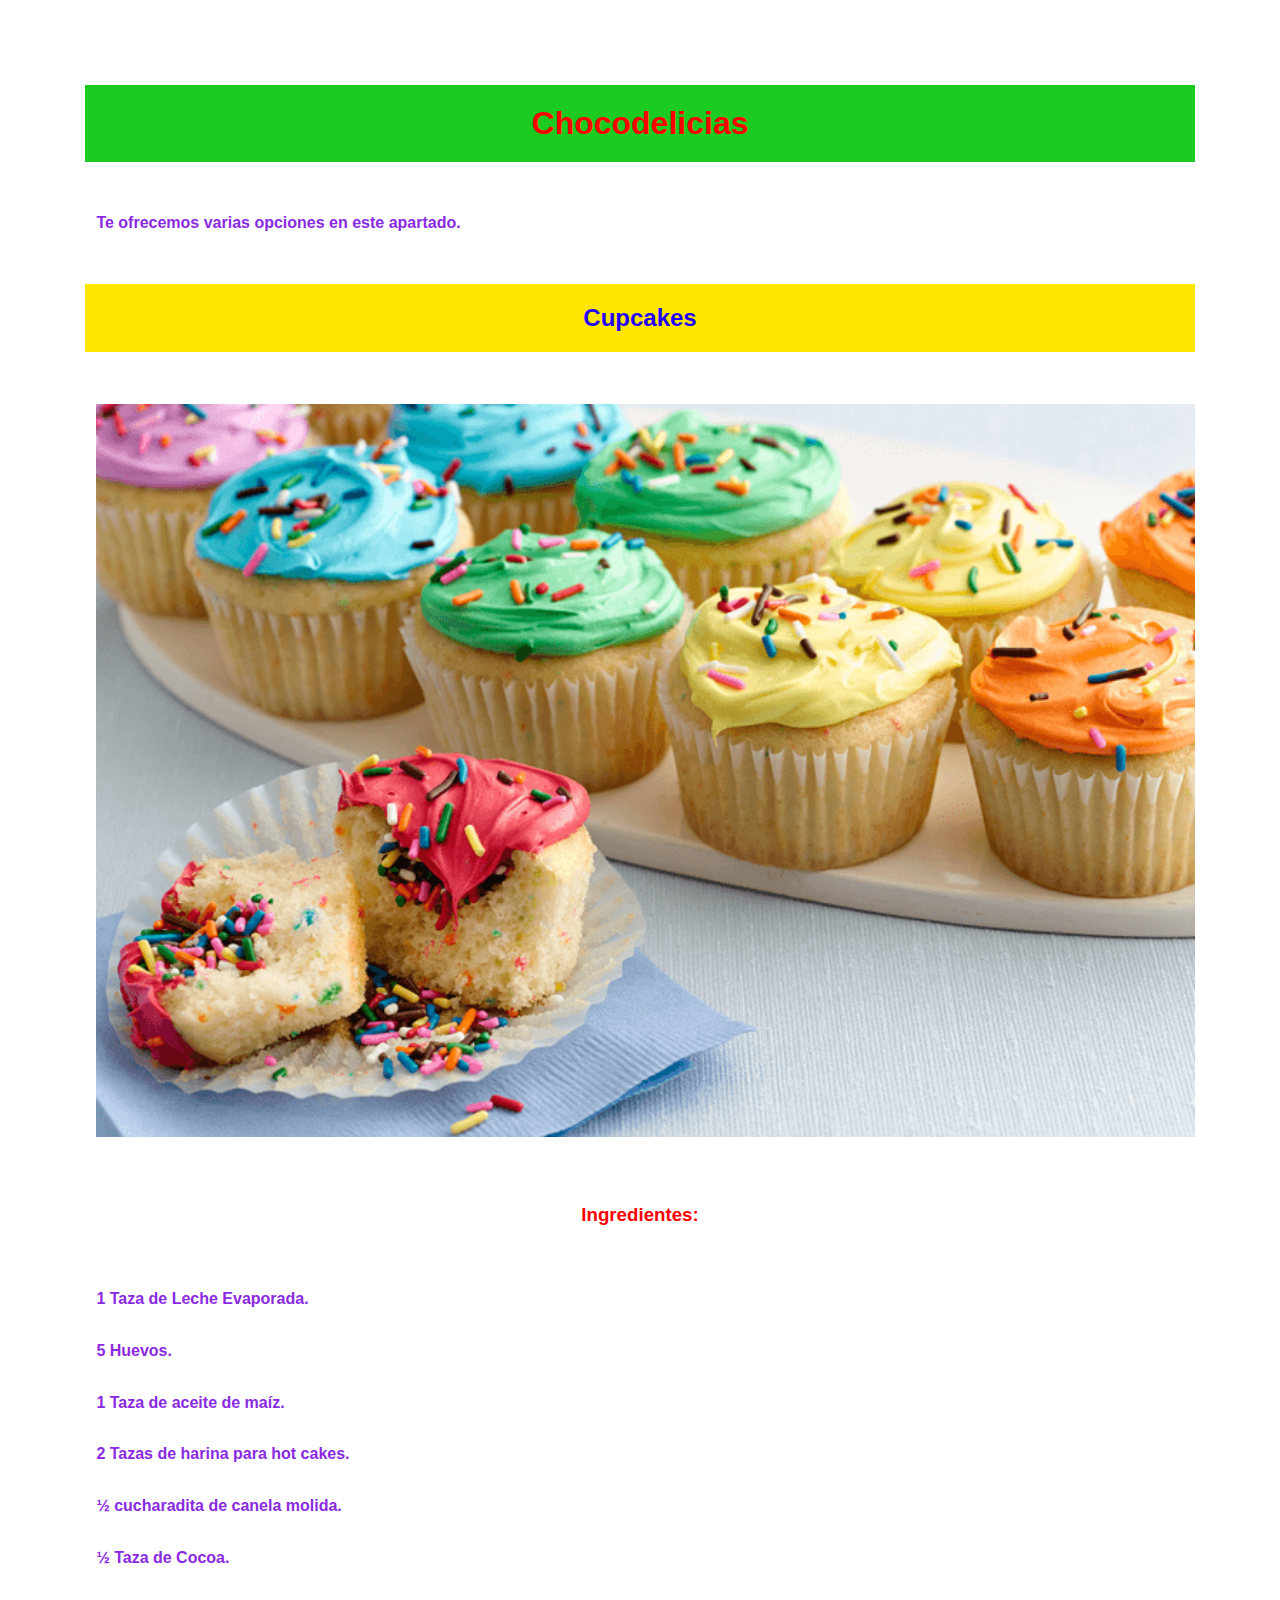
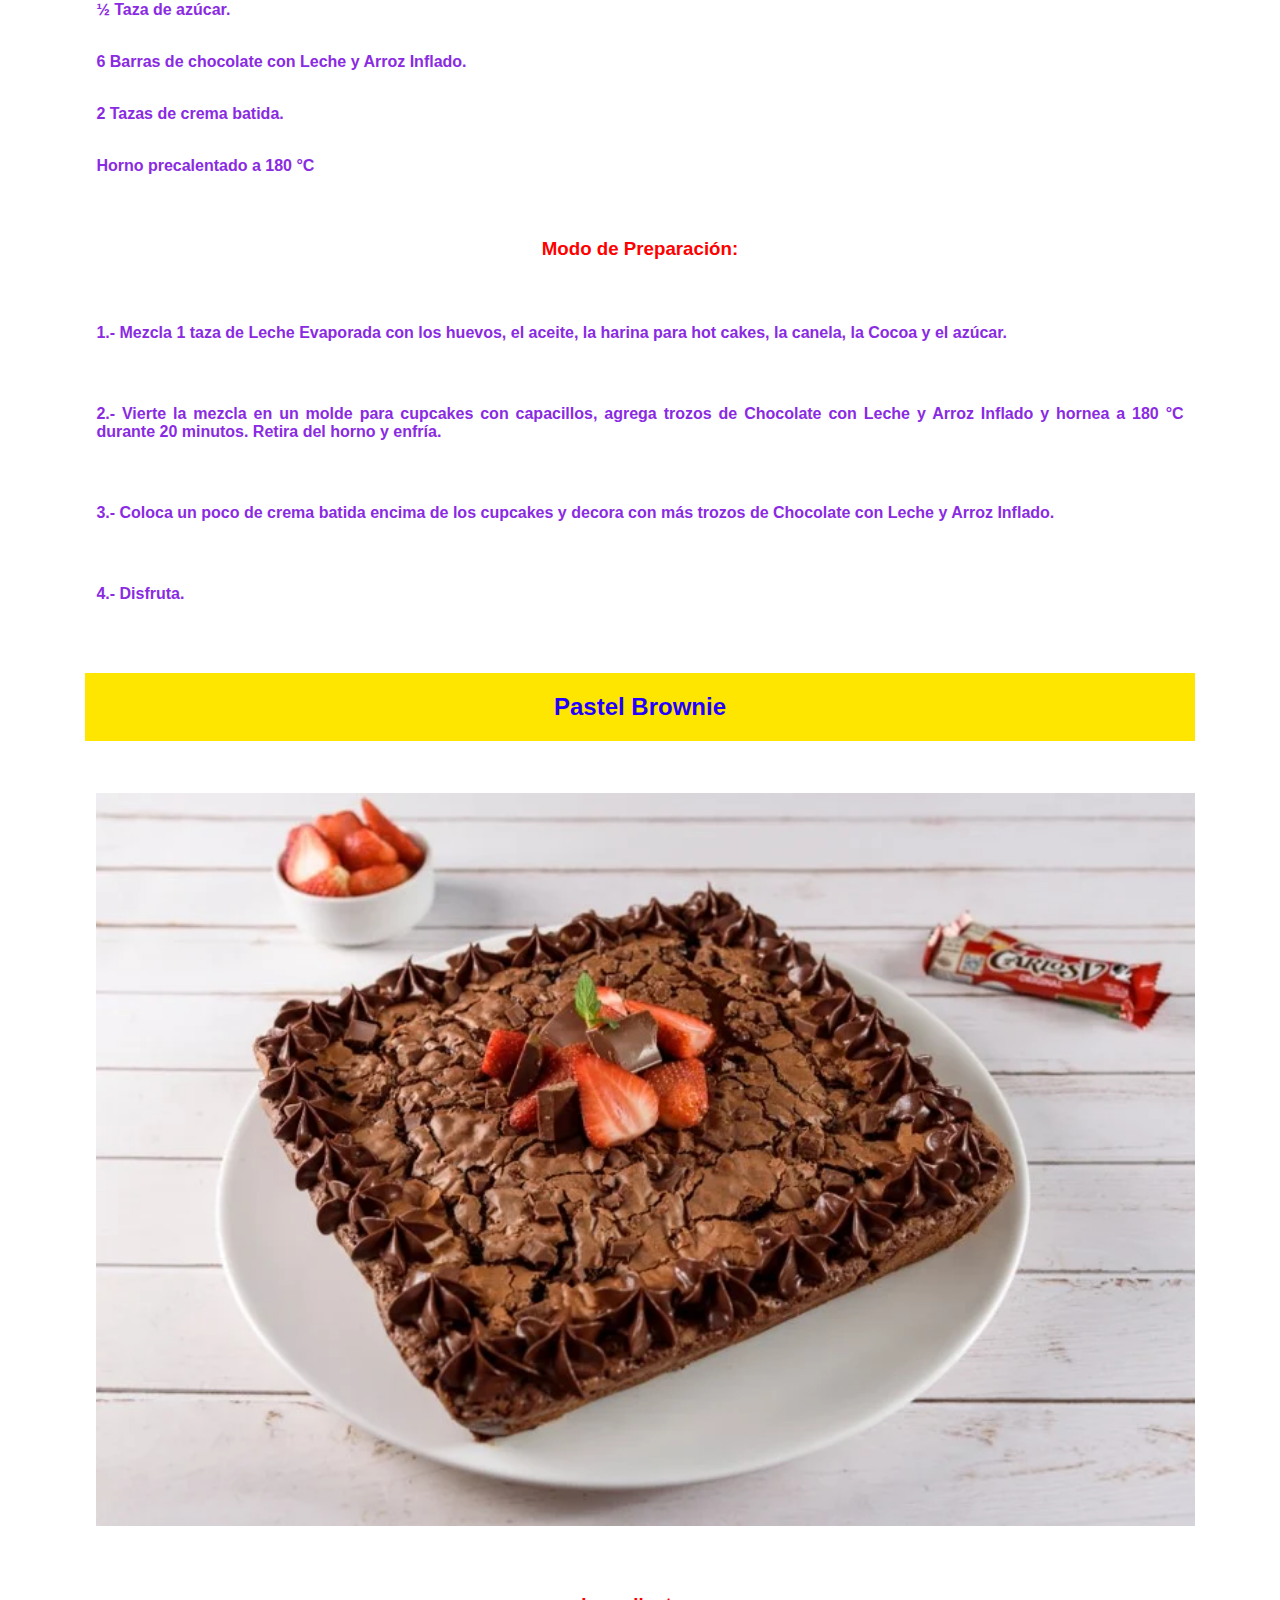
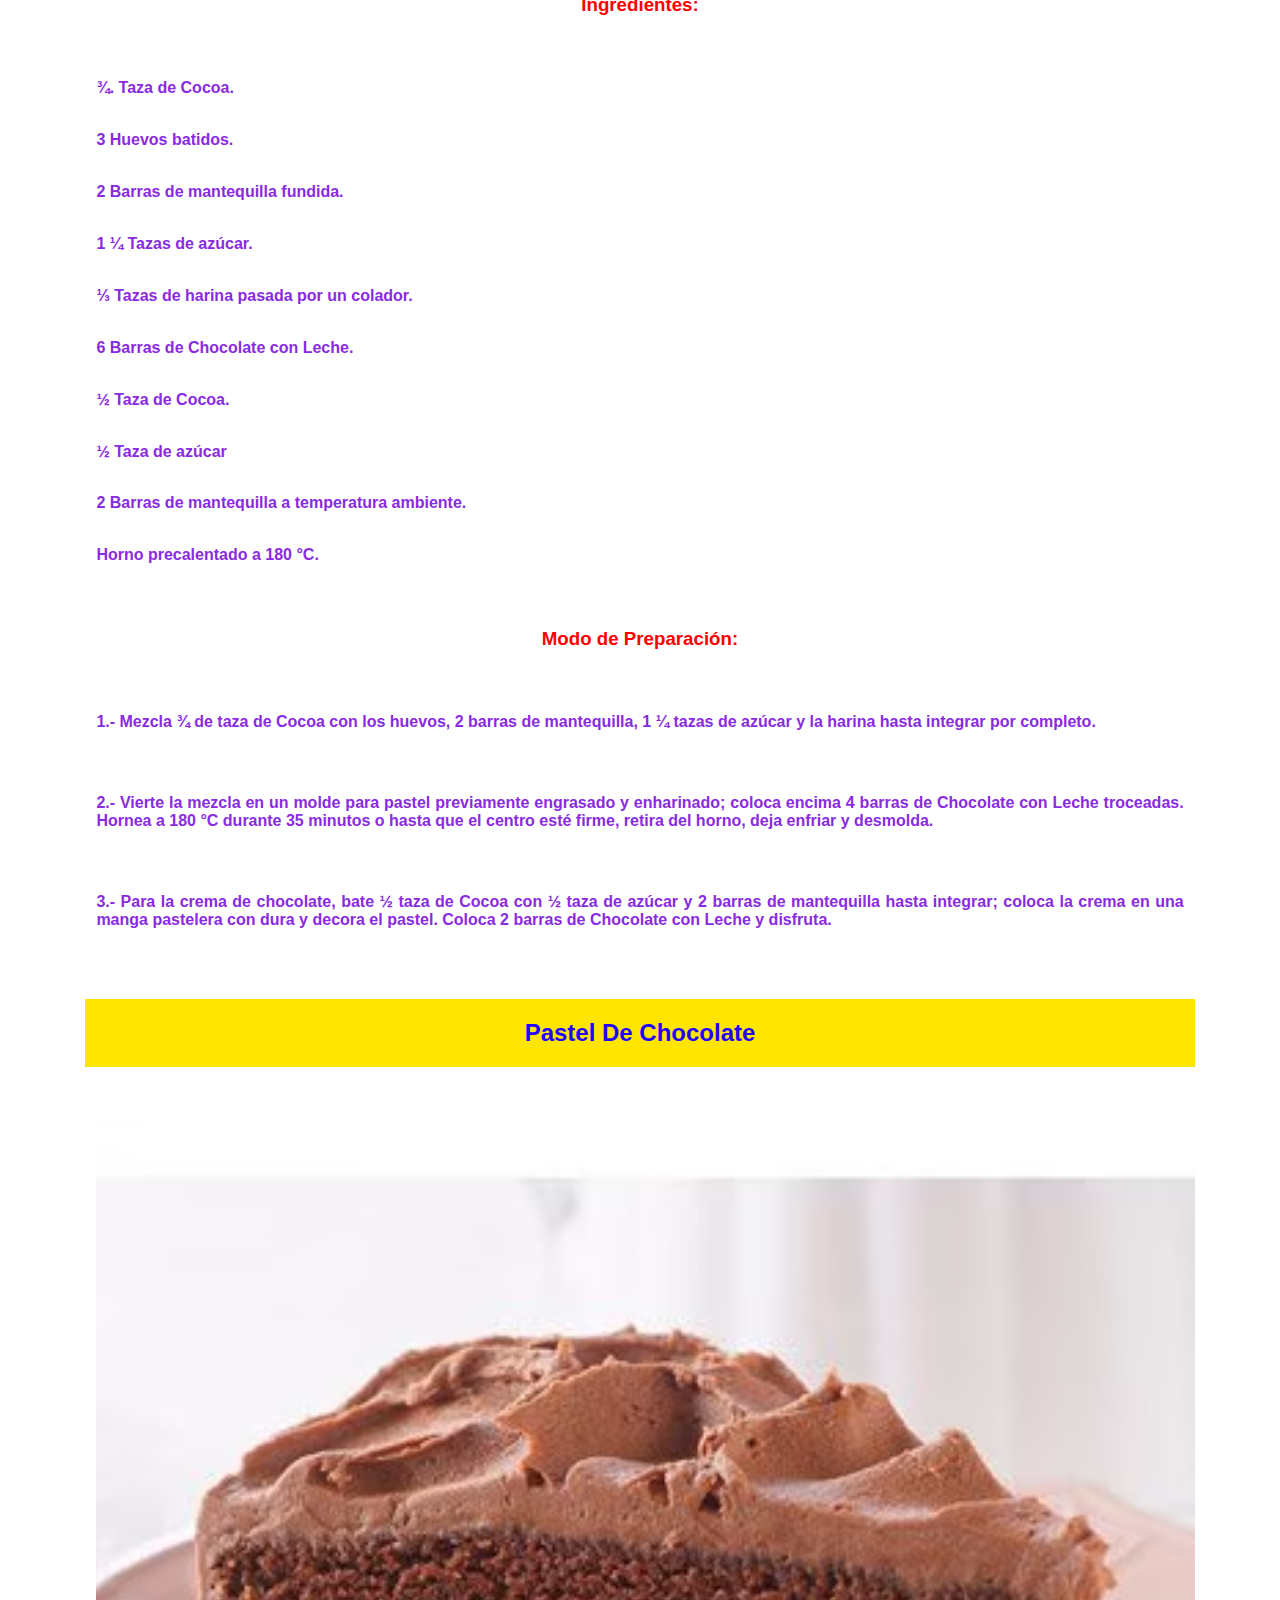
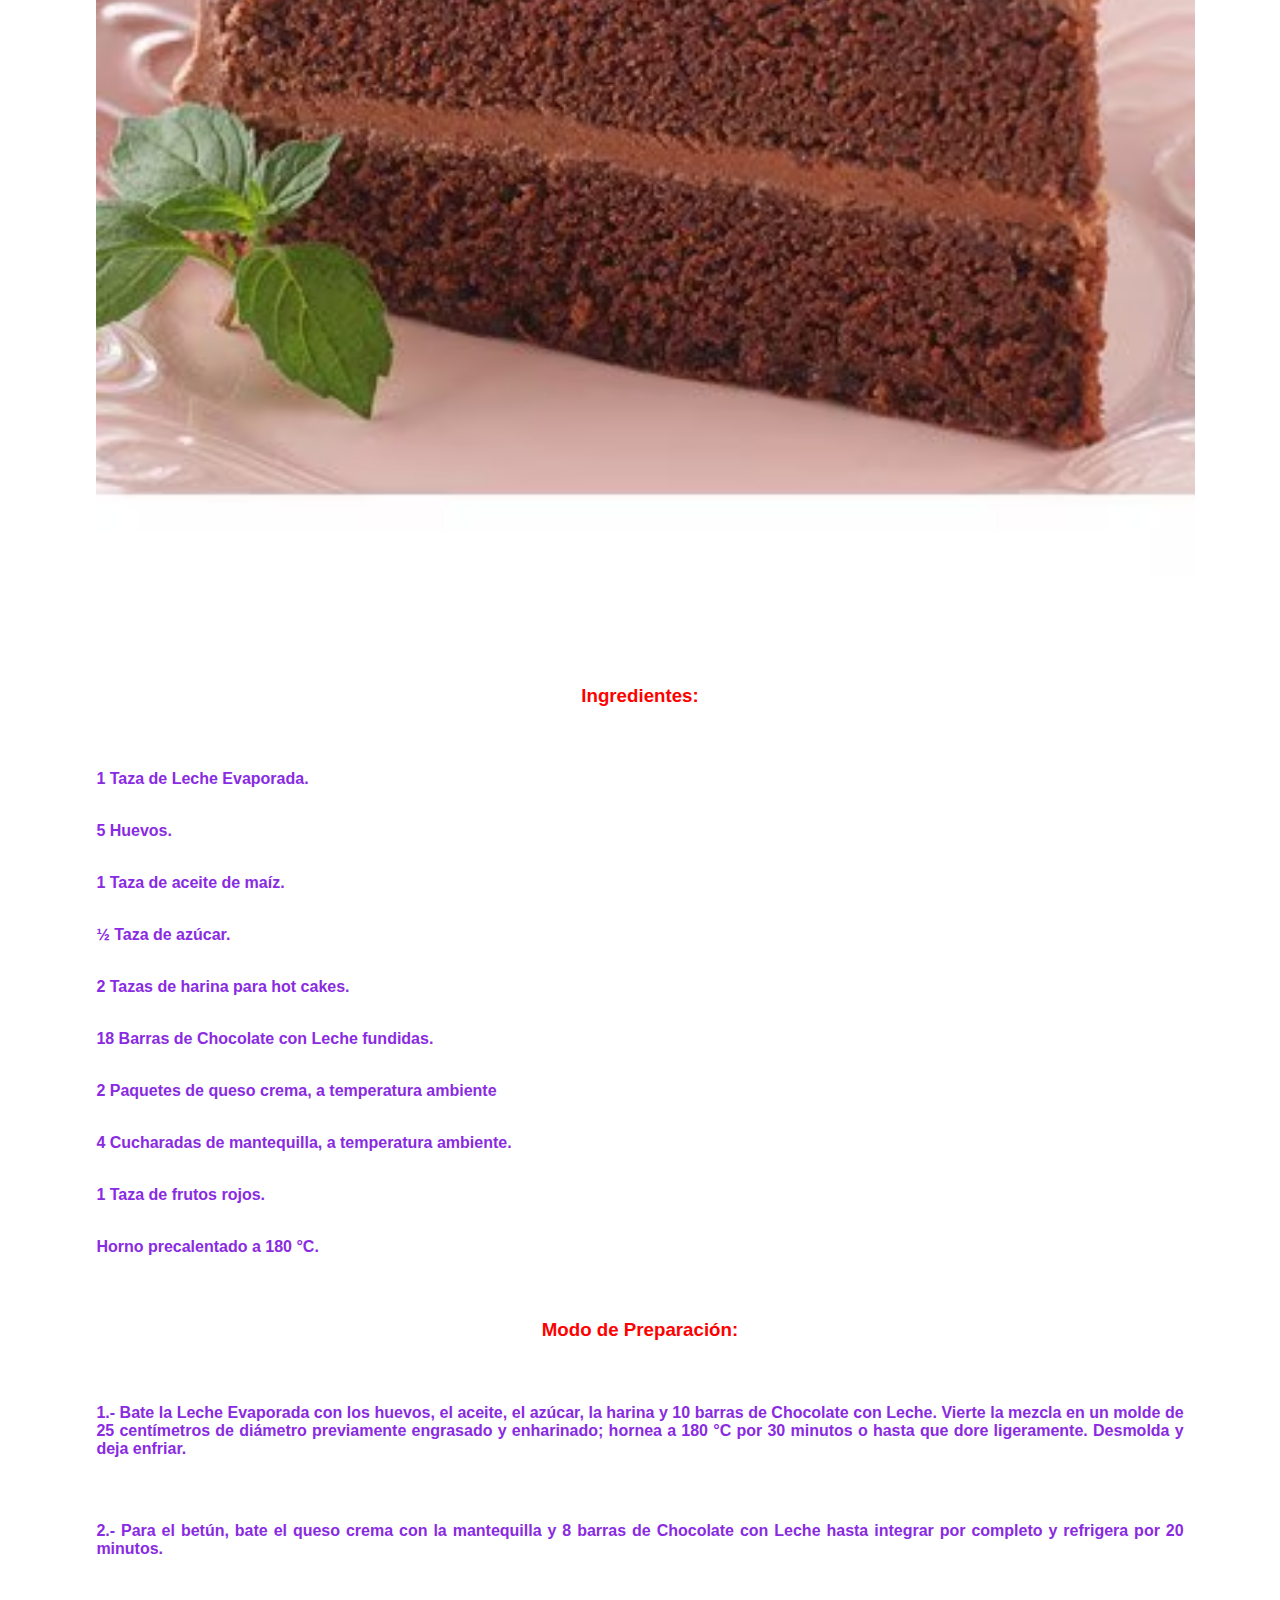
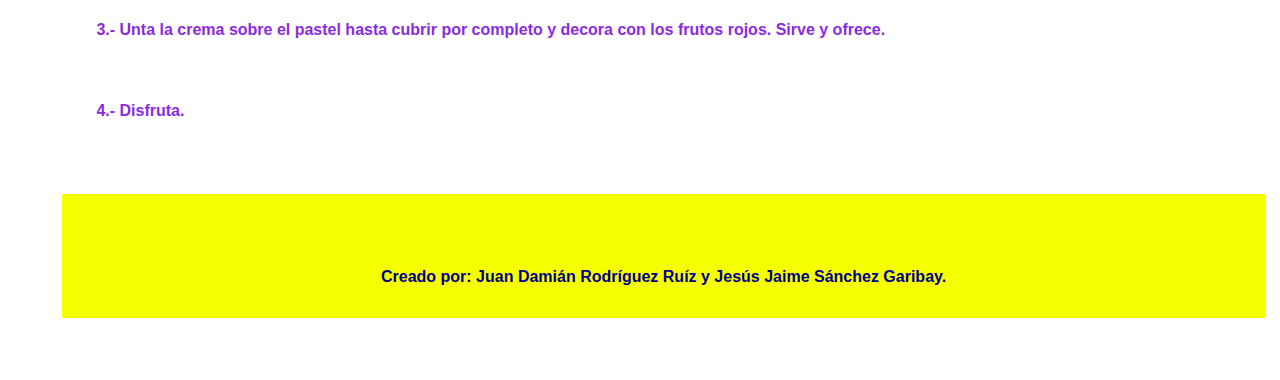
<file: RChocodelicias.html>
<!DOCTYPE html>
<html lang="en">
<head>
    <meta charset="UTF-8">
    <meta name="viewport" content="width=device-width, initial-scale=1.0">
    <title>Chocodelicias</title>
    <link rel="stylesheet" href="hoja-estilo.css">
</head>
<body>
    <div class="informacion">
    <H1>Chocodelicias</H1>
    <br>
    <p>Te ofrecemos varias opciones en este apartado.</p>
    <br>
    <h2>Cupcakes</h2>
    &emsp;
    <img src="IMGRECETARIO/cupcakes.webp" alt="Cupcakes" width="97%">
    &emsp;
    <h3>Ingredientes:</h3>
    &emsp;
        <p> 1 Taza de Leche Evaporada.</p>
        <p> 5 Huevos.</p>
        <p> 1 Taza de aceite de maíz.</p>
        <p> 2 Tazas de harina para hot cakes.</p>
        <p> ½ cucharadita de canela molida.</p>
        <p> ½ Taza de Cocoa.</p>
        <p> ½ Taza de azúcar.</p>
        <p> 6 Barras de chocolate con Leche y Arroz Inflado.</p>
        <p> 2 Tazas de crema batida.</p>
        <p> Horno precalentado a 180 °C</p>
    &emsp;
    <h3>Modo de Preparación:</h3>
    &emsp;
    <p> 1.- Mezcla 1 taza de Leche Evaporada con los huevos, el aceite, la harina para hot cakes, la canela, 
    la Cocoa y el azúcar.</p>
    &emsp;
    <p> 2.- Vierte la mezcla en un molde para cupcakes con capacillos, agrega trozos de Chocolate con Leche 
    y Arroz Inflado y hornea a 180 °C durante 20 minutos. Retira del horno y enfría.</p>
    &emsp;
    <p> 3.- Coloca un poco de crema batida encima de los cupcakes y decora con más trozos de Chocolate con 
    Leche y Arroz Inflado.
    </p>
    &emsp;
    <p> 4.- Disfruta.</p>
    <br>
    <br>
    <h2>Pastel Brownie</h2>
    &emsp;
    <img src="IMGRECETARIO/pastelbrownie.webp" alt="Pastel Brownie" width="97%">
    &emsp;
    <h3>Ingredientes:</h3>
    &emsp;
    <p> ¾. Taza de Cocoa.</p>
    <p> 3 Huevos batidos.</p>
    <p> 2 Barras de mantequilla fundida.</p>
    <p> 1 ¼ Tazas de azúcar.</p>
    <p> ⅓ Tazas de harina pasada por un colador.</p>
    <p> 6 Barras de Chocolate con Leche.</p>
    <p> ½ Taza de Cocoa.</p>
    <p> ½ Taza de azúcar</p>
    <p> 2 Barras de mantequilla a temperatura ambiente.</p>
    <p> Horno precalentado a 180 °C.</p>
    &emsp;
    <h3>Modo de Preparación:</h3>
    &emsp;
    <p> 1.- Mezcla ¾ de taza de Cocoa con los huevos, 2 barras de mantequilla, 1 ¼ tazas de azúcar y la 
    harina hasta integrar por completo.</p>
    &emsp;
    <p> 2.- Vierte la mezcla en un molde para pastel previamente engrasado y enharinado; coloca encima 4 
    barras de Chocolate con Leche troceadas. Hornea a 180 °C durante 35 minutos o hasta que el centro esté 
    firme, retira del horno, deja enfriar y desmolda.</p>
    &emsp;
    <p> 3.- Para la crema de chocolate, bate ½ taza de Cocoa con ½ taza de azúcar y 2 barras de mantequilla 
    hasta integrar; coloca la crema en una manga pastelera con dura y decora el pastel. Coloca 2 barras de 
    Chocolate con Leche y disfruta.</p>
    <br>
    <br>
    <h2>Pastel De Chocolate</h2>
    &emsp;
    <img src="IMGRECETARIO/pastelchocolate.avif" alt="Pastel De Chocolate" width="97%">
    &emsp;
    <h3>Ingredientes:</h3>
    &emsp;
    <p> 1 Taza de Leche Evaporada.</p>
    <p> 5 Huevos.</p>
    <p> 1 Taza de aceite de maíz.</p>
    <p> ½ Taza de azúcar.</p>
    <p> 2 Tazas de harina para hot cakes.</p>
    <p> 18 Barras de Chocolate con Leche fundidas.</p>
    <p> 2 Paquetes de queso crema, a temperatura ambiente</p>
    <p> 4 Cucharadas de mantequilla, a temperatura ambiente.</p>
    <p> 1 Taza de frutos rojos.</p>
    <p> Horno precalentado a 180 °C.</p>
    &emsp;
    <h3>Modo de Preparación:</h3>
    &emsp;
    <p> 1.- Bate la Leche Evaporada con los huevos, el aceite, el azúcar, la harina y 10 barras de Chocolate 
    con Leche. Vierte la mezcla en un molde de 25 centímetros de diámetro previamente engrasado y enharinado; 
    hornea a 180 °C por 30 minutos o hasta que dore ligeramente. Desmolda y deja enfriar.</p>
    &emsp;
    <p> 2.- Para el betún, bate el queso crema con la mantequilla y 8 barras de Chocolate con Leche hasta 
    integrar por completo y refrigera por 20 minutos.</p>
    &emsp;
    <p> 3.- Unta la crema sobre el pastel hasta cubrir por completo y decora con los frutos rojos. Sirve y 
    ofrece.</p>
    &emsp;
    <p> 4.-  Disfruta.</p>
    </div>
    <footer>
        <p> Creado por: Juan Damián Rodríguez Ruíz y Jesús Jaime Sánchez Garibay.</p>
    </footer>
</body>
</html>
</file>
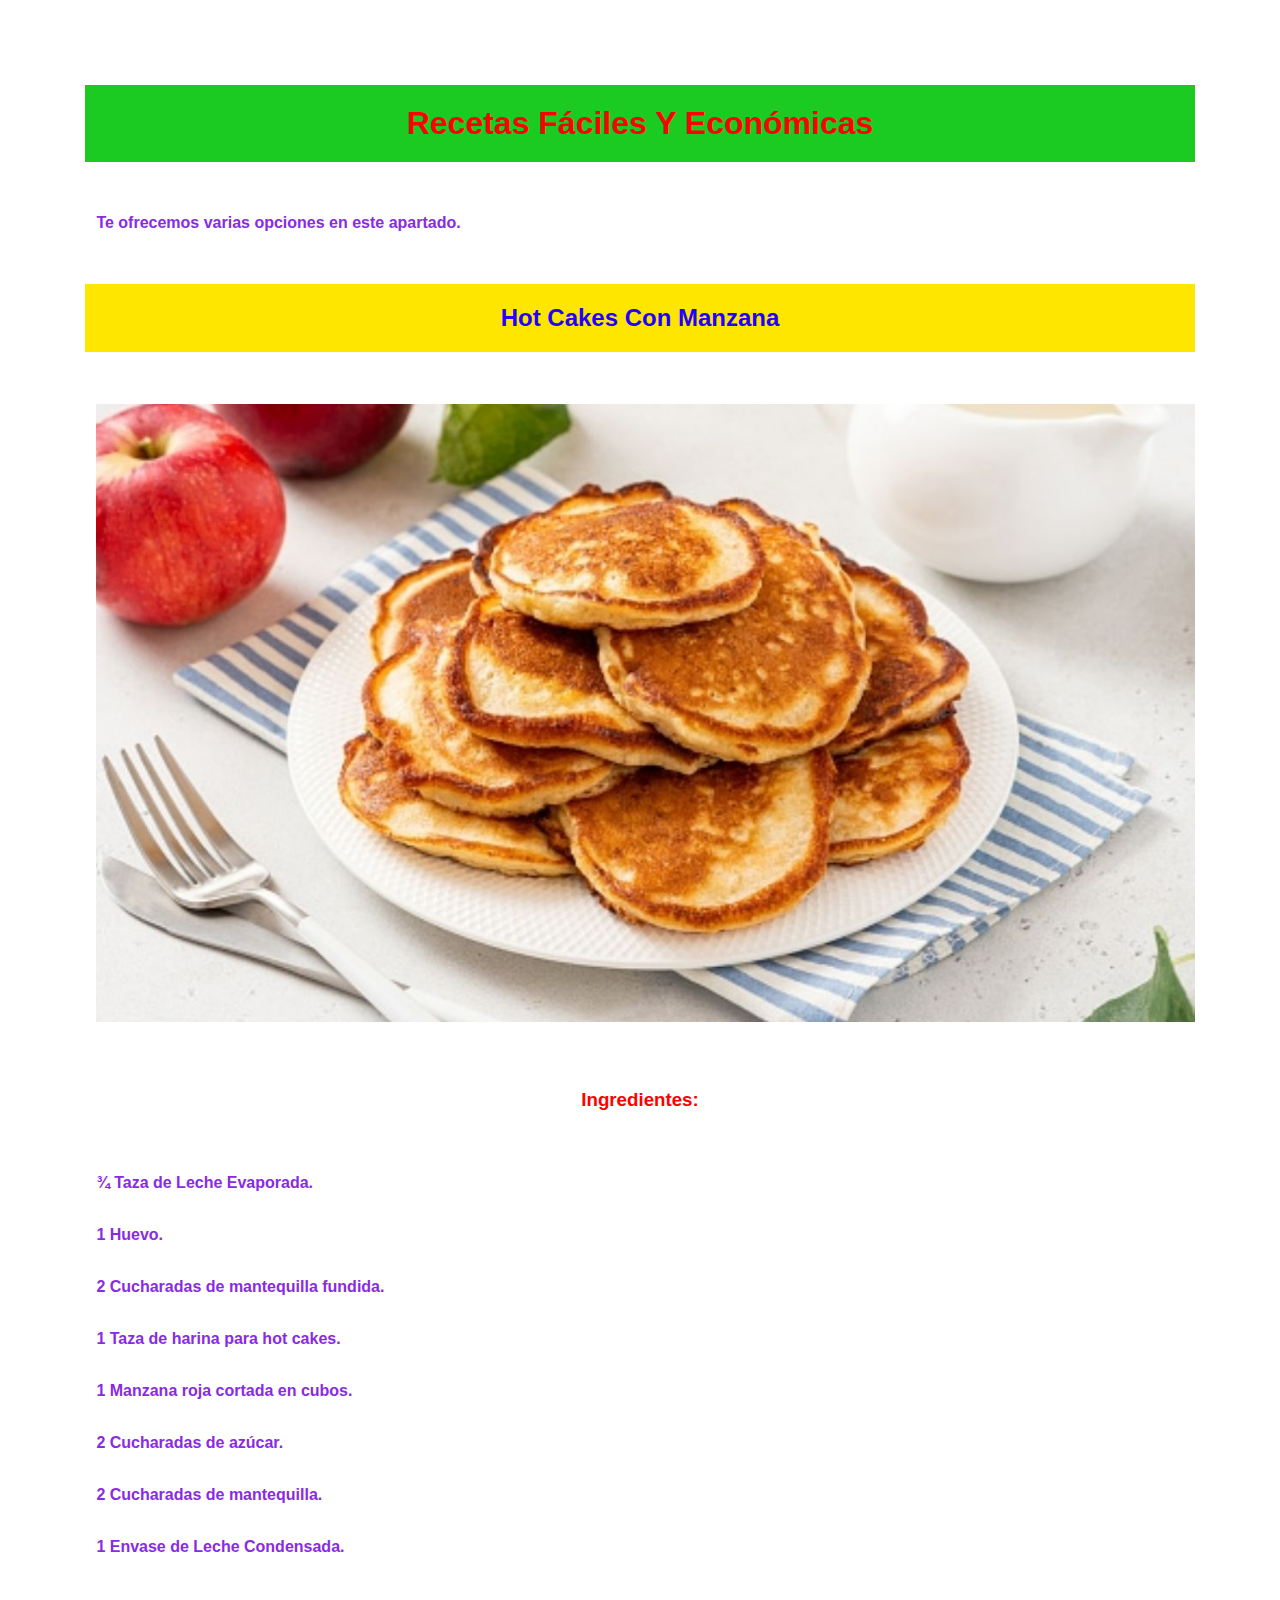
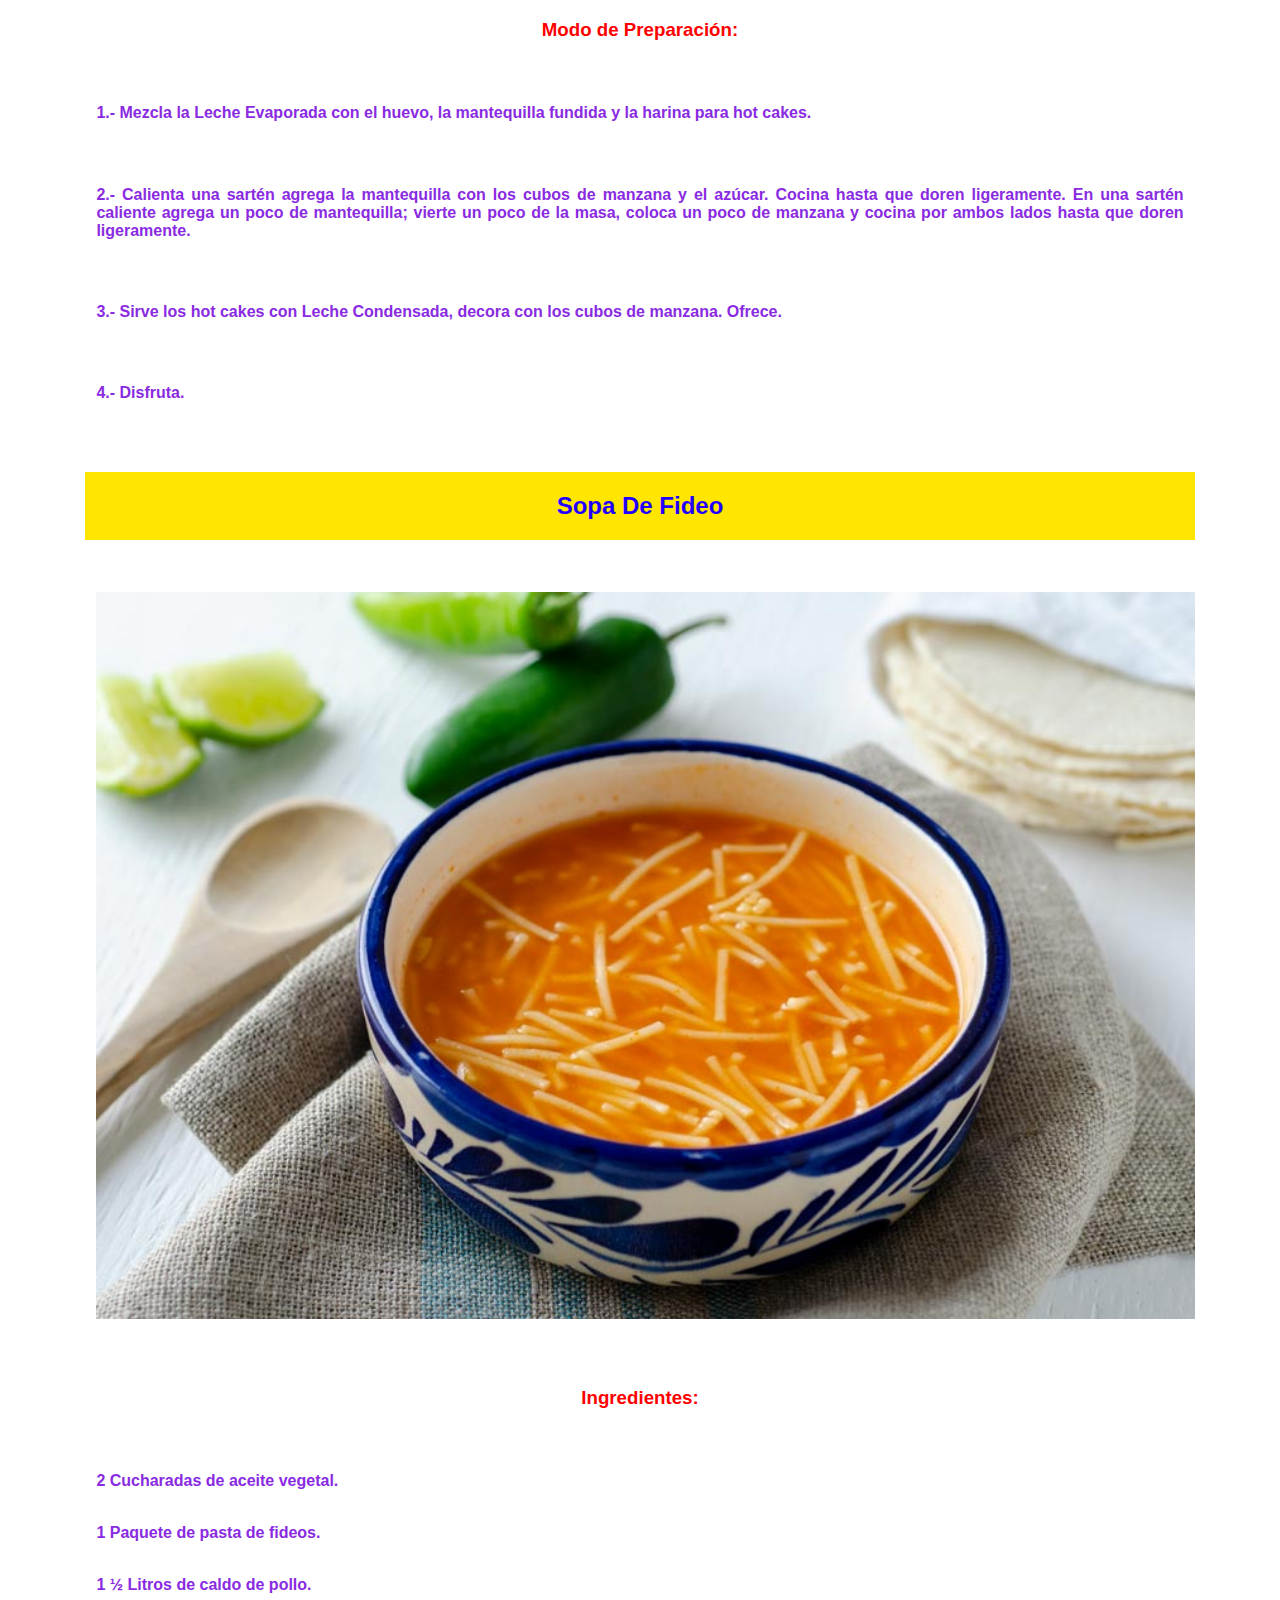
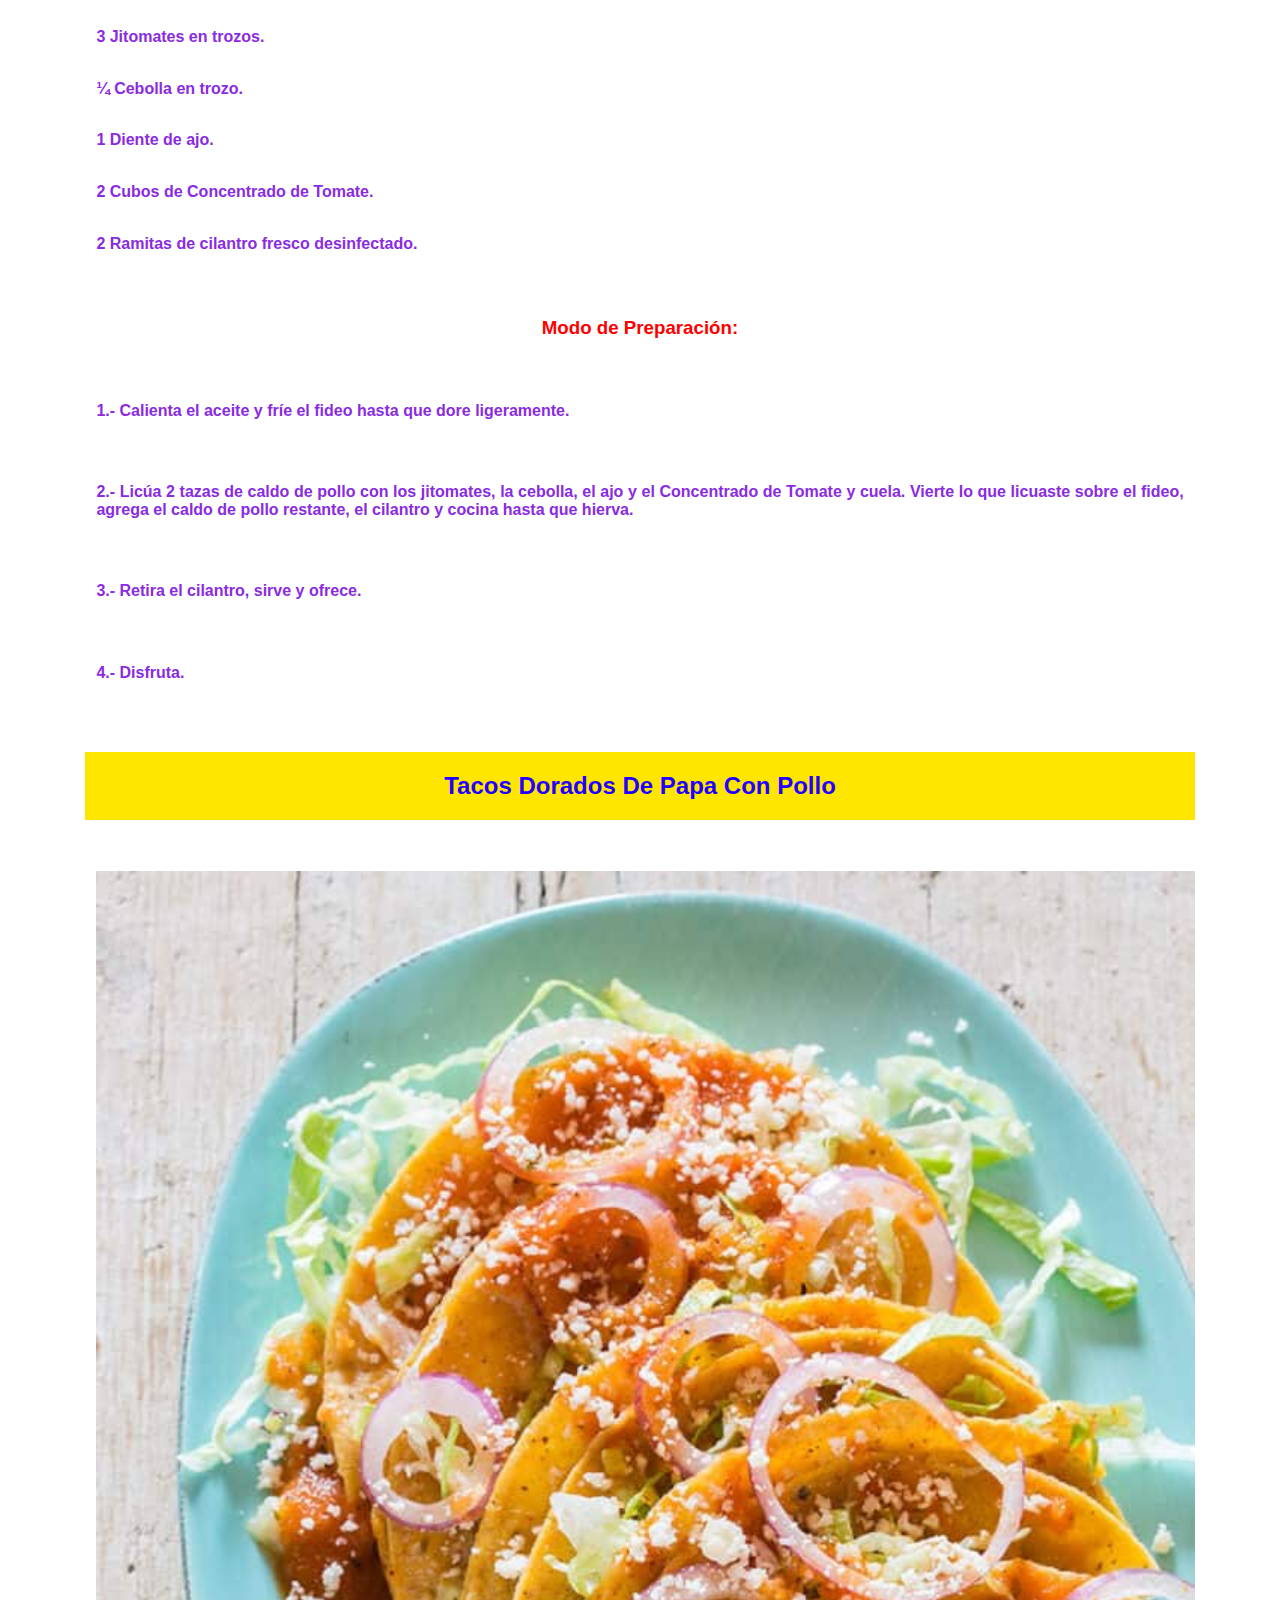
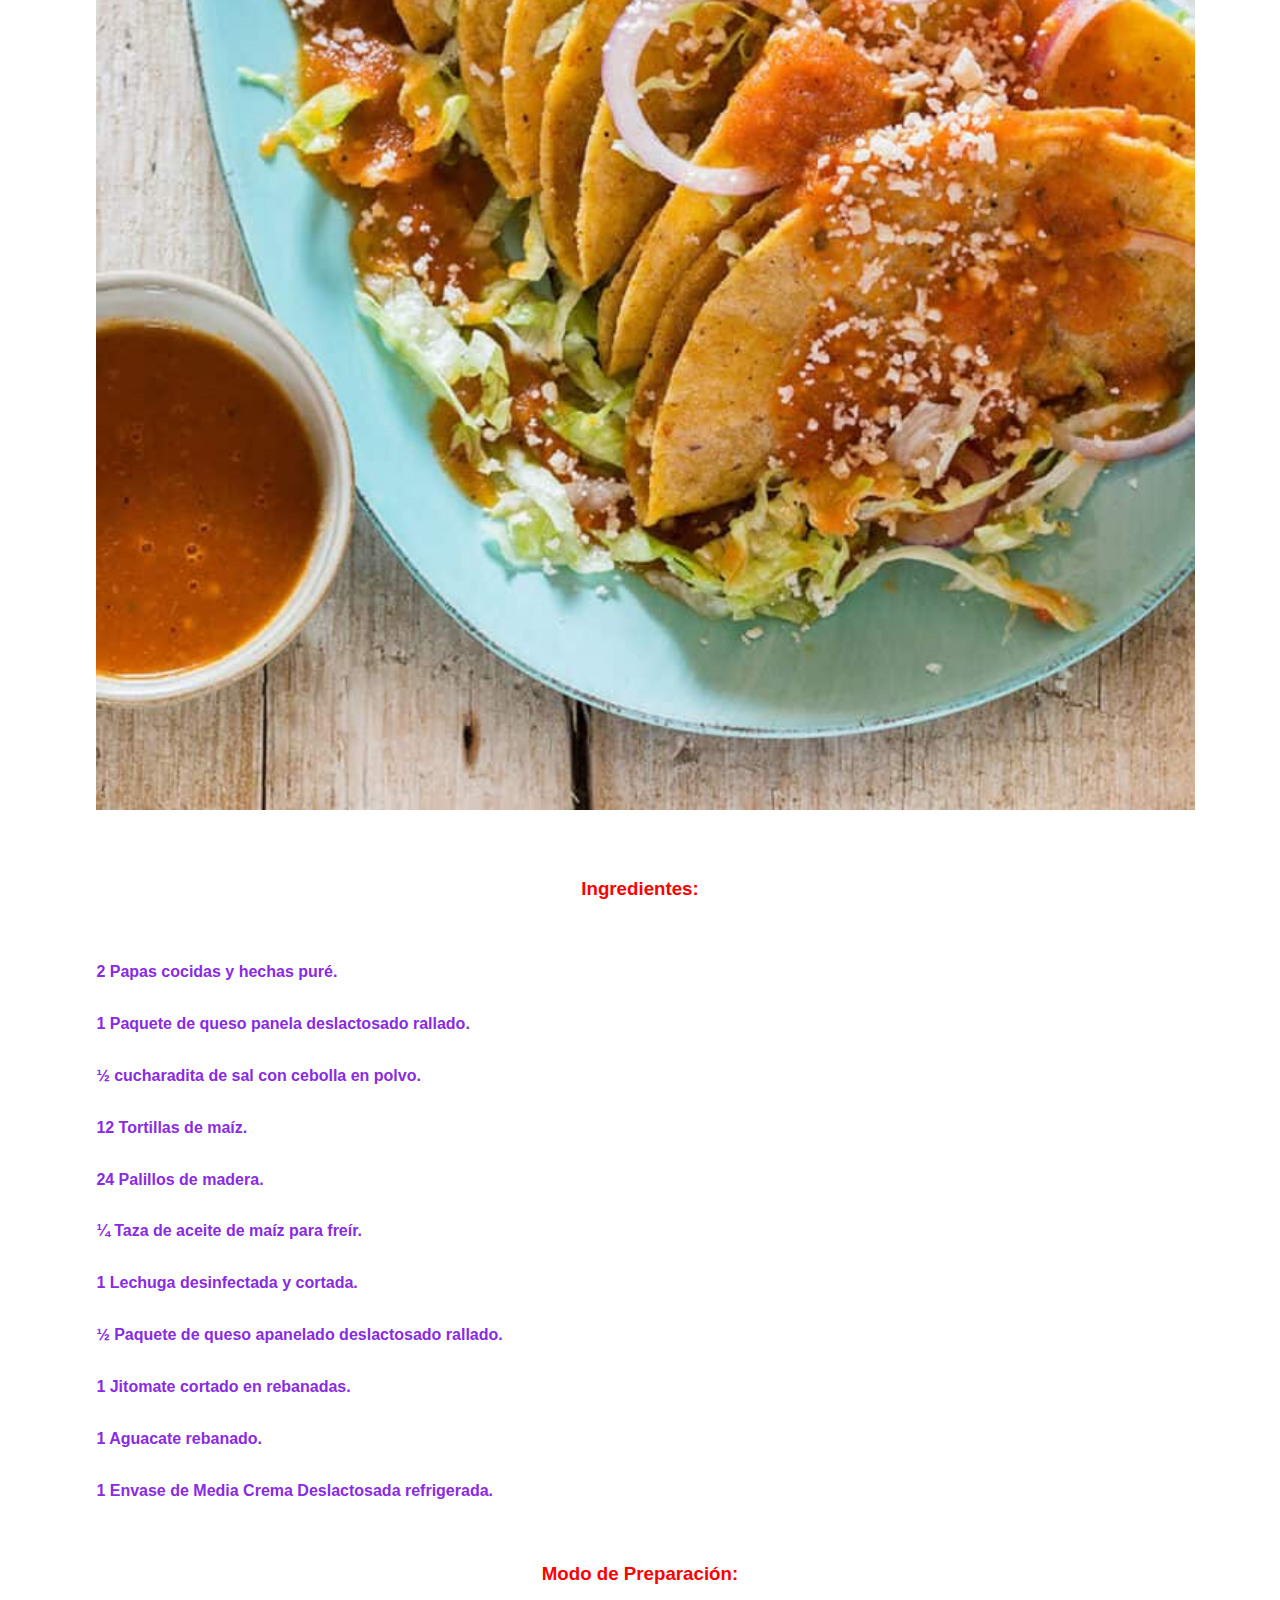
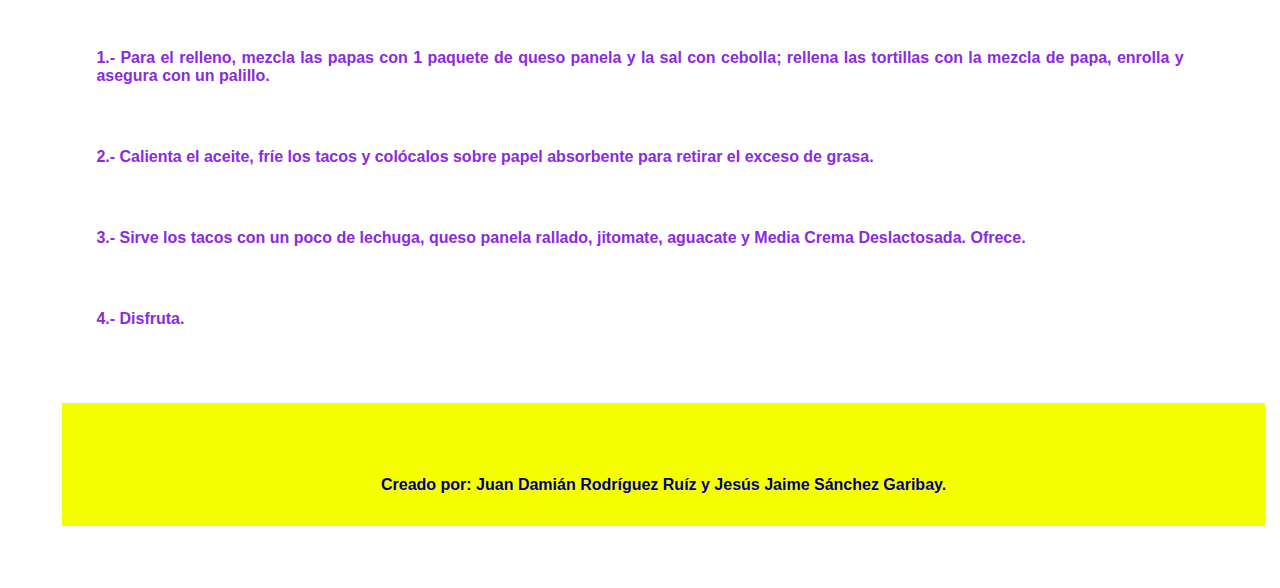
<file: RFYE.html>
<!DOCTYPE html>
<html lang="en">
<head>
    <meta charset="UTF-8">
    <meta name="viewport" content="width=device-width, initial-scale=1.0">
    <title>Recetas Fáciles Y Económicas</title>
    <link rel="stylesheet" href="hoja-estilo.css">
</head>
<body>
    <div class="informacion">
    <H1>Recetas Fáciles Y Económicas</H1>
    <br>
    <p>Te ofrecemos varias opciones en este apartado.</p>
    <br>
    <h2>Hot Cakes Con Manzana</h2>
    &emsp;
    <img src="IMGRECETARIO/hotcakes.jpeg" alt="Hot Cakes Con Manzana" width="97%">
    &emsp;
    <h3>Ingredientes:</h3>
    &emsp;
        <p> ¾ Taza de Leche Evaporada.</p>
        <p> 1 Huevo.</p>
        <p> 2 Cucharadas de mantequilla fundida.</p>
        <p> 1 Taza de harina para hot cakes.</p>
        <p> 1 Manzana roja cortada en cubos.</p>
        <p> 2 Cucharadas de azúcar.</p>
        <p> 2 Cucharadas de mantequilla.</p>
        <p> 1 Envase de Leche Condensada.</p>
    &emsp;
    <h3>Modo de Preparación:</h3>
    &emsp;
    <p> 1.- Mezcla la Leche Evaporada con el huevo, la mantequilla fundida y la harina para hot cakes.</p>
    &emsp;
    <p> 2.- Calienta una sartén agrega la mantequilla con los cubos de manzana y el azúcar. Cocina hasta que 
    doren ligeramente. En una sartén caliente agrega un poco de mantequilla; vierte un poco de la masa, 
    coloca un poco de manzana y cocina por ambos lados hasta que doren ligeramente.</p>
    &emsp;
    <p> 3.- Sirve los hot cakes con Leche Condensada, decora con los cubos de manzana. Ofrece.</p>
    &emsp;
    <p> 4.- Disfruta.</p>
    <br>
    <br>
    <h2>Sopa De Fideo</h2>
    &emsp;
    <img src="IMGRECETARIO/sopafideo.jpeg" alt="Sopa De Fideo" width="97%">
    &emsp;
    <h3>Ingredientes:</h3>
    &emsp;
    <p> 2 Cucharadas de aceite vegetal.</p>
    <p> 1 Paquete de pasta de fideos.</p>
    <p> 1 ½ Litros de caldo de pollo.</p>
    <p> 3 Jitomates en trozos.</p>
    <p> ¼ Cebolla en trozo.</p>
    <p> 1 Diente de ajo.</p>
    <p> 2 Cubos de Concentrado de Tomate.</p>
    <P> 2 Ramitas de cilantro fresco desinfectado.</P>
    &emsp;
    <h3>Modo de Preparación:</h3>
    &emsp;
    <p> 1.- Calienta el aceite y fríe el fideo hasta que dore ligeramente.</p>
    &emsp;
    <p> 2.- Licúa 2 tazas de caldo de pollo con los jitomates, la cebolla, el ajo y el Concentrado de Tomate 
    y cuela. Vierte lo que licuaste sobre el fideo, agrega el caldo de pollo restante, el cilantro y cocina 
    hasta que hierva.</p>
    &emsp;
    <p> 3.- Retira el cilantro, sirve y ofrece.</p>
    &emsp;
    <p> 4.- Disfruta.</p>
    <br>
    <br>
    <h2>Tacos Dorados De Papa Con Pollo</h2>
    &emsp;
    <img src="IMGRECETARIO/tacospapapollo.jpeg" alt="Tacos Dorados De Papa Con Pollo" width="97%">
    &emsp;
    <h3>Ingredientes:</h3>
    &emsp;
    <p> 2 Papas cocidas y hechas puré.</p>
    <p> 1 Paquete de queso panela deslactosado rallado.</p>
    <p> ½  cucharadita de sal con cebolla en polvo.</p>
    <p> 12 Tortillas de maíz.</p>
    <p> 24 Palillos de madera.</p>
    <p> ¼ Taza de aceite de maíz para freír.</p>
    <p> 1 Lechuga desinfectada y cortada.</p>
    <p> ½ Paquete de queso apanelado deslactosado rallado.</p>
    <p> 1 Jitomate cortado en rebanadas.</p>
    <p> 1 Aguacate rebanado.</p>
    <p> 1 Envase de Media Crema Deslactosada refrigerada.</p>
    &emsp;
    <h3>Modo de Preparación:</h3>
    &emsp;
    <p> 1.- Para el relleno, mezcla las papas con 1 paquete de queso panela y la sal con cebolla; rellena 
    las tortillas con la mezcla de papa, enrolla y asegura con un palillo.</p>
    &emsp;
    <p> 2.- Calienta el aceite, fríe los tacos y colócalos sobre papel absorbente para retirar el exceso de 
    grasa.</p>
    &emsp;
    <p> 3.- Sirve los tacos con un poco de lechuga, queso panela rallado, jitomate, aguacate y Media Crema 
    Deslactosada. Ofrece.</p>
    &emsp;
    <p>4.- Disfruta.</p>
    </div>
    <footer>
        <p> Creado por: Juan Damián Rodríguez Ruíz y Jesús Jaime Sánchez Garibay.</p>
    </footer>
</body>
</html>
</file>
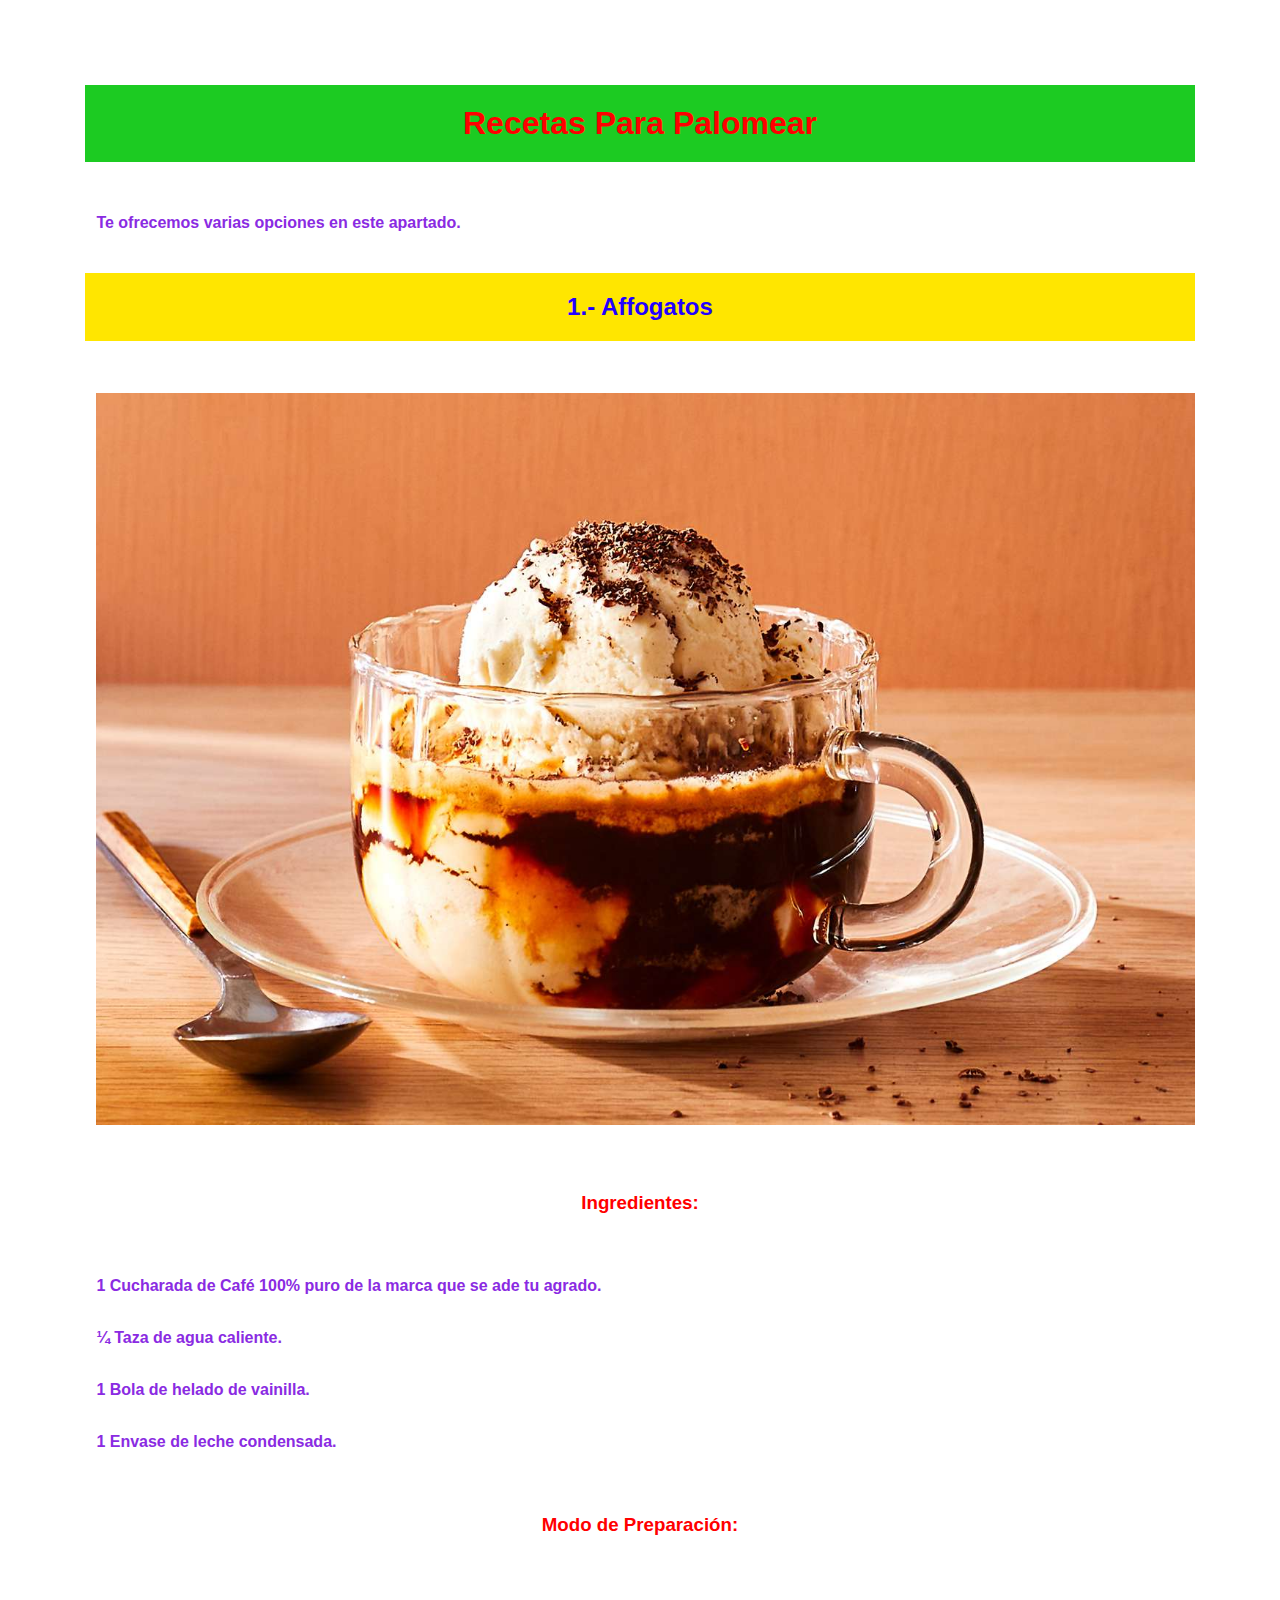
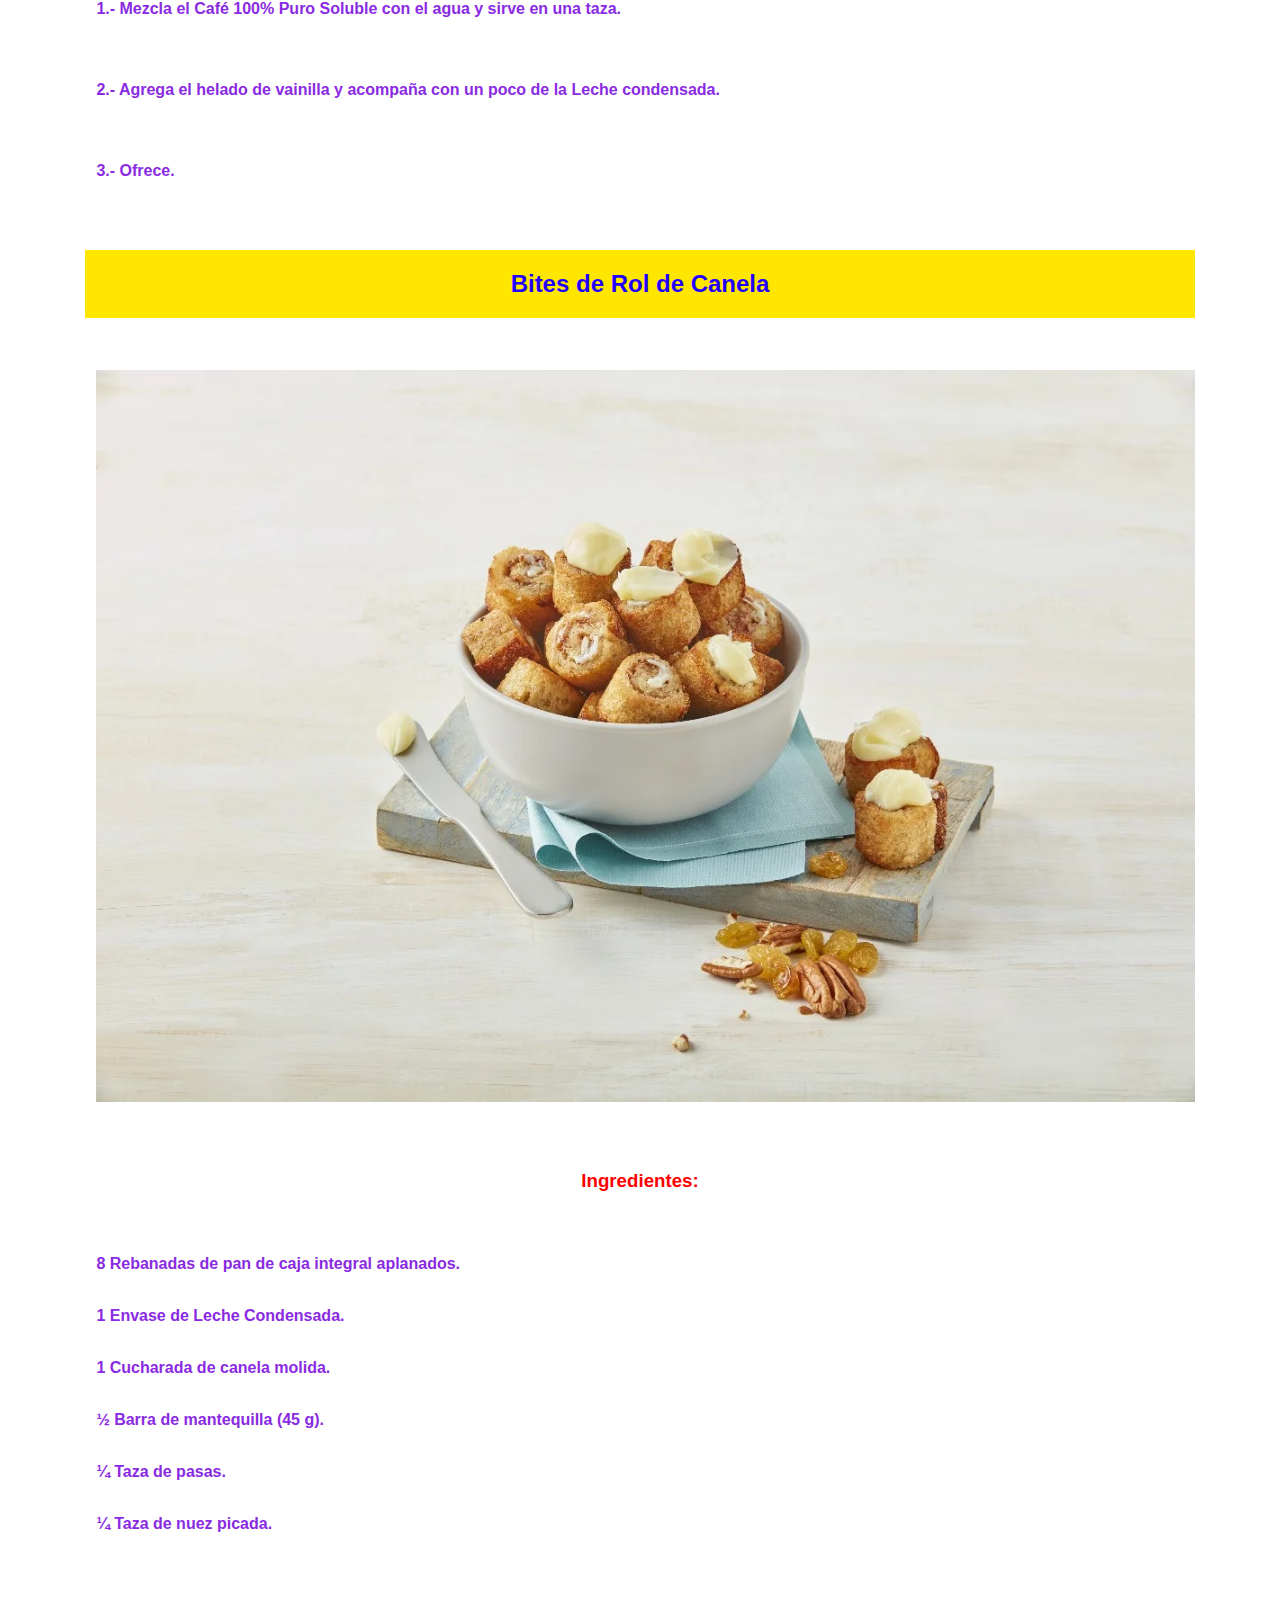
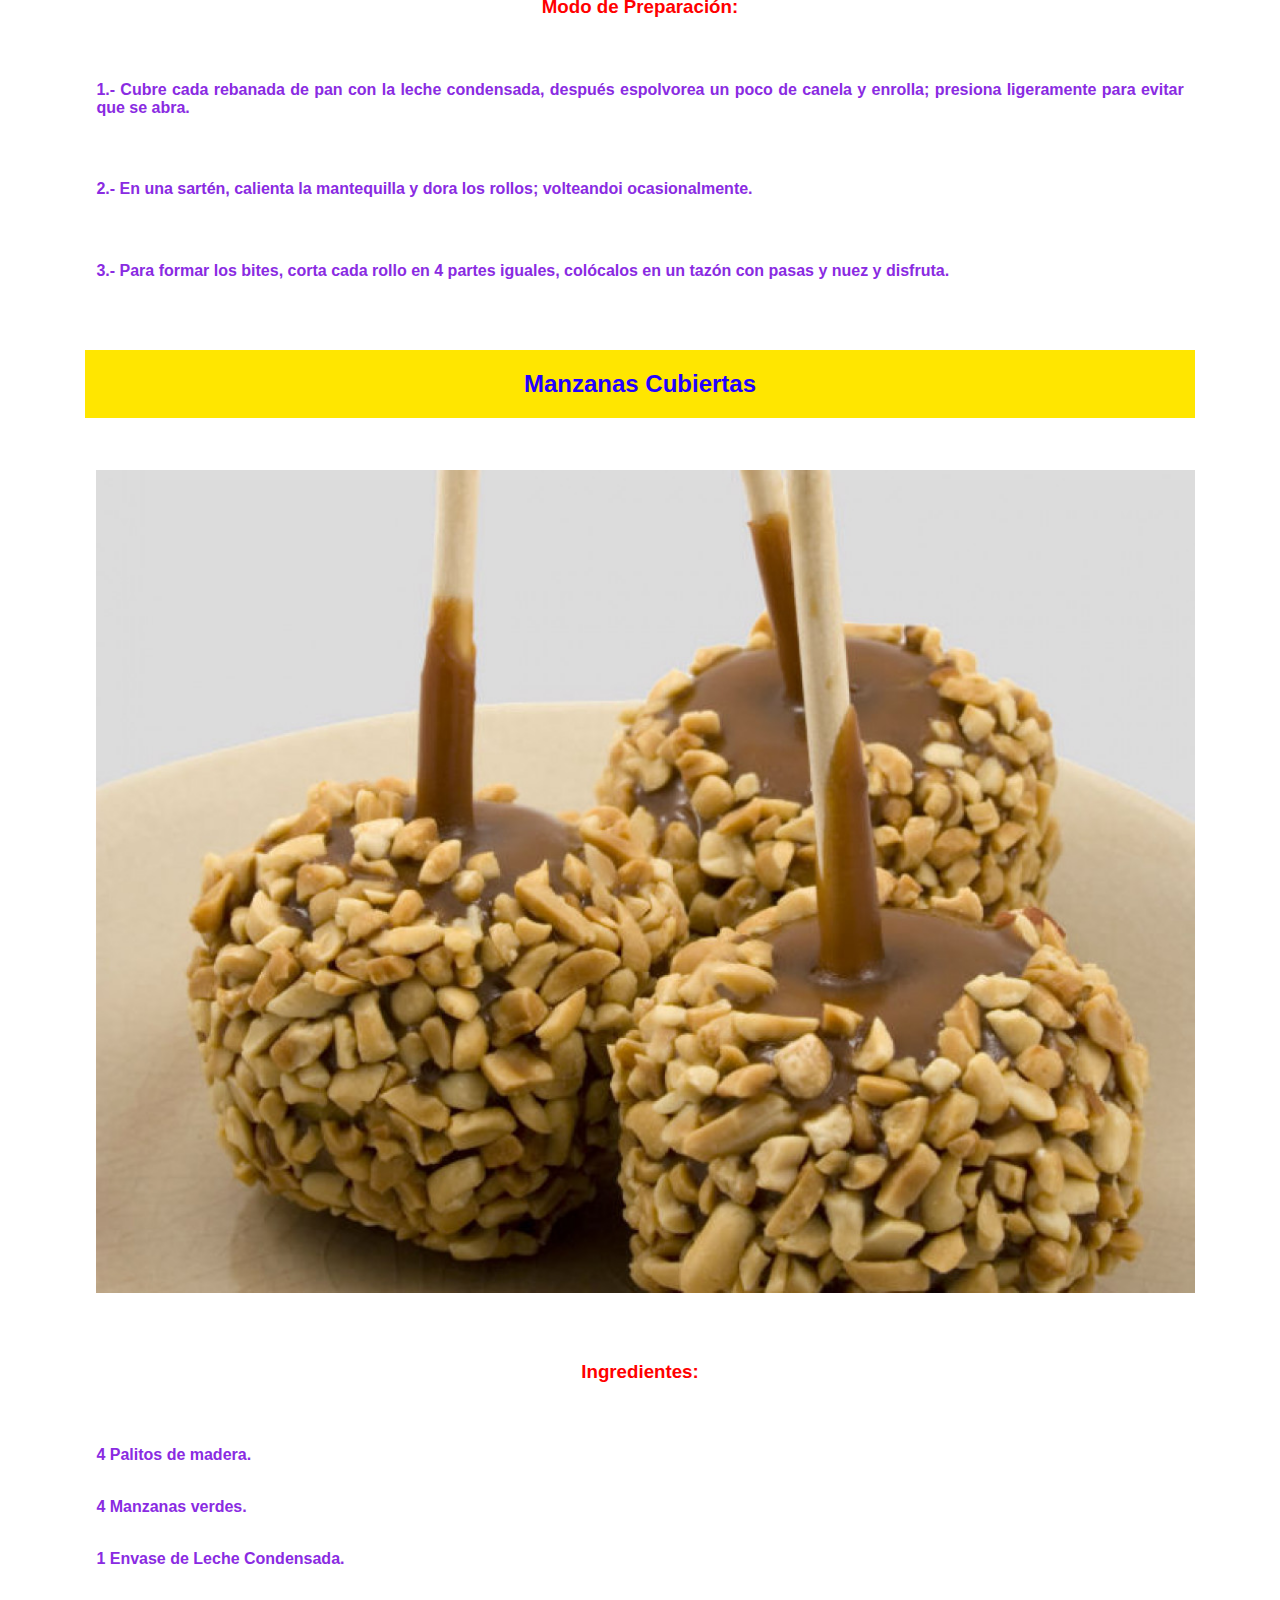
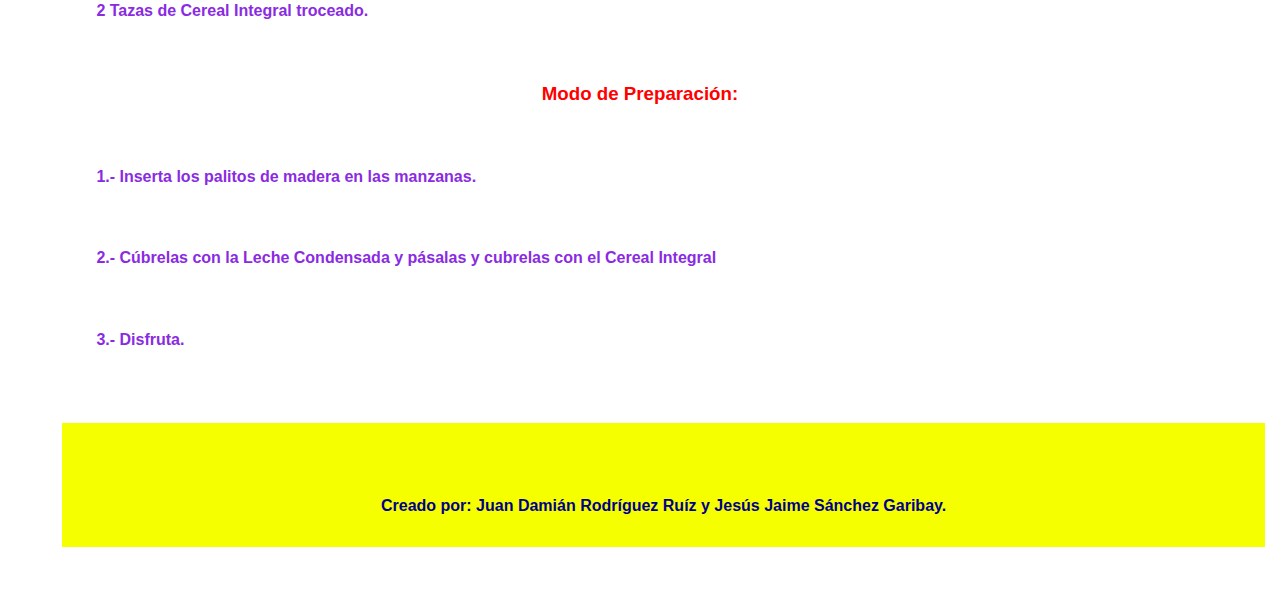
<file: RPalomear.html>
<!DOCTYPE html>
<html lang="en">
<head>
    <meta charset="UTF-8">
    <meta name="viewport" content="width=device-width, initial-scale=1.0">
    <title>Recetas para palomear</title>
    <link rel="stylesheet" href="hoja-estilo.css">
</head>
<body>
    <div class="informacion">
    <H1>Recetas Para Palomear</H1>
    <br>
    <p>Te ofrecemos varias opciones en este apartado.</h3>
    <br>
    <br>
    <h2>1.- Affogatos</h2>
    &emsp;
    <img src="IMGRECETARIO/affogato.jpeg"  alt="Affogatos" width="97%">
    &emsp;
    <h3>Ingredientes:</h3>
    &emsp;
        <p> 1 Cucharada de Café 100% puro de la marca que se ade tu agrado.</p>
        <p> ¼ Taza de agua caliente.</p>
        <p> 1 Bola de helado de vainilla.</p>
        <p> 1 Envase de leche condensada.</p>
    &emsp;
    <h3>Modo de Preparación:</h3>
    &emsp;
    <p> 1.- Mezcla el Café 100% Puro Soluble con el agua y sirve en una taza.</p>
    &emsp;
    <p> 2.- Agrega el helado de vainilla y acompaña con un poco de la Leche condensada.</p>
    &emsp;
    <p>3.- Ofrece.</p>
    <br>
    <br>
    <h2>Bites de Rol de Canela</h2>
    &emsp;
    <img src="IMGRECETARIO/bitescanela.png"  alt="Affogatos" width="97%">
    &emsp;
    <h3>Ingredientes:</h3>
    &emsp;
    <p> 8 Rebanadas de pan de caja integral aplanados.</p>
    <p> 1 Envase de Leche Condensada.</p>
    <p> 1 Cucharada de canela molida.</p>
    <p> ½ Barra de mantequilla (45 g).</p>
    <p> ¼ Taza de pasas.</p>
    <p> ¼ Taza de nuez picada.</p>
    &emsp;
    <h3>Modo de Preparación:</h3>
    &emsp;
    <p> 1.- Cubre cada rebanada de pan con la leche condensada, después espolvorea un poco de canela y enrolla; presiona ligeramente para evitar que se abra.</p>
    &emsp;
    <p> 2.- En una sartén, calienta la mantequilla y dora los rollos; volteandoi ocasionalmente.</p>
    &emsp;
    <p> 3.- Para formar los bites, corta cada rollo en 4 partes iguales, colócalos en un tazón con pasas y nuez y disfruta.</p>
    <br>
    <br>
    <h2>Manzanas Cubiertas</h2>
    &emsp;
    <img src="IMGRECETARIO/manzanascubiertas.jpeg"  alt="Affogatos" width="97%">
    &emsp;
    <h3>Ingredientes:</h3>
    &emsp;
    <p> 4 Palitos de madera.</p>
    <p> 4 Manzanas verdes.</p>
    <p> 1 Envase de Leche Condensada.</p>
    <p> 2 Tazas de Cereal Integral troceado.</p>
    &emsp;
    <h3>Modo de Preparación:</h3>
    &emsp;
    <p> 1.- Inserta los palitos de madera en las manzanas.</p>
    &emsp;
    <p> 2.- Cúbrelas con la Leche Condensada y pásalas y cubrelas con el Cereal Integral</p>
    &emsp;
    <p> 3.- Disfruta.</p>
    </div>
    <footer>
        <p> Creado por: Juan Damián Rodríguez Ruíz y Jesús Jaime Sánchez Garibay.</p>
    </footer>
</body>
</html>
</file>
<file: style.css>
* {
    padding: 0%;
    margin: 0%;
}

h1 {
    text-align: center;
    background-color: rgb(0, 238, 255);
    color: rgb(0, 0, 0);
    padding: 20px;
}

nav ul {
    background-color: #16b824;
    width: 100%;
    list-style-type: none;
    text-align: center;
}

nav li {
    display: inline-flex;
}

nav a {
    text-decoration: none;
    color: white;
    padding: 10px;
    width: 200px;
}

nav li:hover {
    background-color: black;
}

img {
    width: 200px;
    height: 200px;
    border-radius: 50%;
    object-fit: cover;
}

.titulo{
    display: flex;
    margin: 60px;
    text-align: center;
    color:blueviolet;
}

.contenido {
    display: flex;
    margin: 60px;
    text-align: justify;
    color: darkblue;
}

.articulos {
    width: 80%;
    border-right: 3px solid black;
}

.secciones {
    display: flex;
    align-items: center;
    padding: 40px;
}

.menu-secundario {
    width: 20%;
    margin-top: 60px;
}

.menu-secundario a {
    display: block;
    text-align: center;
    color: blue;
    margin-bottom: 20px;
}

footer {
    width: 100%;
    height: 100px;
    background-color: rgb(0, 238, 255);
    color: rgb(0, 0, 0);
    margin-top: 40px;
}

footer p {
    text-align: center;
    padding: 40px;
}
</file>
<file: hoja-estilo.css>
* {
    padding: 1%;
    margin: 1%;
}

h2 {
    text-align: center;
    background-color: rgb(255, 230, 0);
    color: rgb(34, 0, 255);
    padding: 20px;
}

h1 {
    text-align: center;
    background-color: rgb(28, 203, 34);
    color: rgb(255, 0, 0);
    padding: 20px;
}

body {
    font-family: "Roboto", sans-serif;
    font-size: 16px;
    text-align: justify;
  }
  
p {
    font-weight: bold;
    color: blueviolet;
  }

  h3{
    text-align: center;
    color: red;
  }

  footer {
    width: 100%;
    height: 100px;
    background-color: rgb(246, 255, 0);
    color: rgb(255, 0, 0);
    margin-top: 40px;
}

footer p {
    text-align: center;
    padding: 50px;
    color:darkblue;
}
</file>
